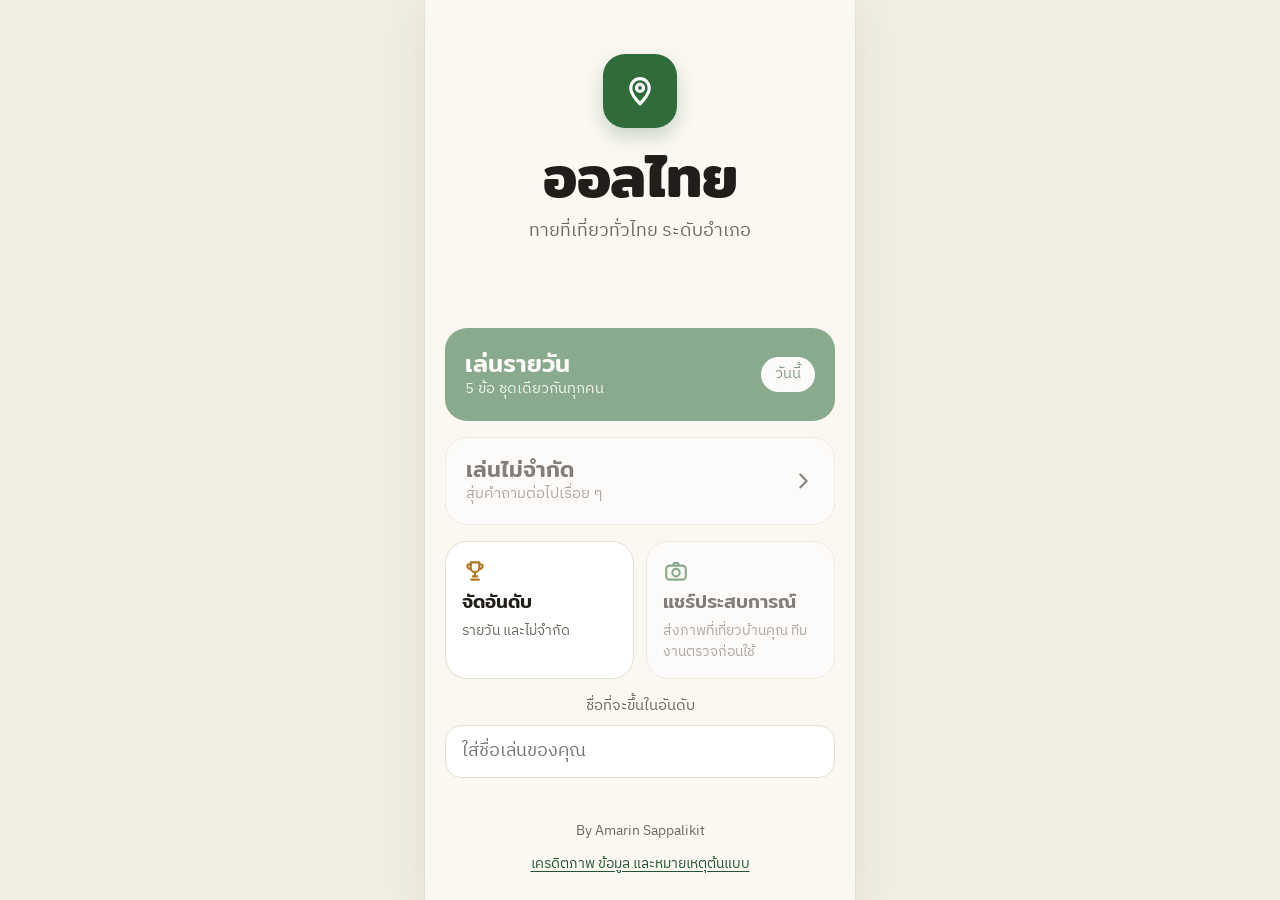
<file: index.html>
<!DOCTYPE html>
<html lang="th">
<head>
<meta charset="utf-8">
<meta name="viewport" content="width=device-width, initial-scale=1, viewport-fit=cover">
<title>ออลไทย — เกมทายที่เที่ยวทั่วไทย ระดับอำเภอ</title>
<meta name="description" content="เกมทายสถานที่ท่องเที่ยวทั่วไทยจากภาพและเบาะแส ตอบถึงระดับอำเภอบนแผนที่ 928 อำเภอและเขต ยิ่งใกล้ยิ่งได้คะแนน เล่นฟรีวันละ 5 ข้อ หรือเล่นต่อแบบไม่จำกัด">
<meta name="theme-color" content="#2F6B3B">
<link rel="icon" href="favicon.svg" type="image/svg+xml">
<link rel="icon" href="favicon-48.png" sizes="48x48" type="image/png">
<link rel="apple-touch-icon" href="apple-touch-icon.png">
<link rel="canonical" href="https://tonnot3t3.github.io/allthai/">
<meta property="og:type" content="website">
<meta property="og:site_name" content="ออลไทย">
<meta property="og:locale" content="th_TH">
<meta property="og:title" content="ออลไทย — เกมทายที่เที่ยวทั่วไทย ระดับอำเภอ">
<meta property="og:description" content="เกมทายสถานที่ท่องเที่ยวทั่วไทยจากภาพและเบาะแส ตอบถึงระดับอำเภอบนแผนที่ 928 อำเภอและเขต ยิ่งใกล้ยิ่งได้คะแนน เล่นฟรีวันละ 5 ข้อ หรือเล่นต่อแบบไม่จำกัด">
<meta property="og:url" content="https://tonnot3t3.github.io/allthai/">
<meta property="og:image" content="https://tonnot3t3.github.io/allthai/og-image.png">
<meta property="og:image:width" content="1200">
<meta property="og:image:height" content="630">
<meta property="og:image:alt" content="ออลไทย ทายที่เที่ยวทั่วไทย ระดับอำเภอ">
<meta name="twitter:card" content="summary_large_image">
<script type="application/ld+json">{"@context": "https://schema.org", "@type": "WebSite", "name": "ออลไทย", "alternateName": "All Thai", "url": "https://tonnot3t3.github.io/allthai/", "inLanguage": "th", "description": "เกมทายสถานที่ท่องเที่ยวทั่วไทยจากภาพและเบาะแส ตอบถึงระดับอำเภอบนแผนที่ 928 อำเภอและเขต ยิ่งใกล้ยิ่งได้คะแนน เล่นฟรีวันละ 5 ข้อ หรือเล่นต่อแบบไม่จำกัด"}</script>
<link rel="preconnect" href="https://fonts.googleapis.com">
<link rel="preconnect" href="https://fonts.gstatic.com" crossorigin>
<link rel="stylesheet" href="https://fonts.googleapis.com/css2?family=IBM+Plex+Sans+Thai:wght@400;500;600&amp;family=Mitr:wght@500;600&amp;display=swap">
<style>
:root {
  /* Layout: one phone column (max 430px). Screens stack cards top to bottom; the answer screen gives the map all remaining height. Single light theme on purpose (rice-field green on paper). */
  --paper: #FBF8F2;
  --ink: #211E1A;
  --muted: #6E675D;
  --line: #E6DED0;
  --card: #FFFFFF;
  --rice: #2F6B3B;
  --rice-deep: #24532E;
  --rice-soft: #E4EFE5;
  --amber: #D99A2B;
  --amber-ink: #8F5512;
  --sea: #DCE8EE;
  --sea-line: #C3D5DD;
  --bad: #B4452F;
  --font-display: 'Mitr', 'IBM Plex Sans Thai', 'Leelawadee UI', Tahoma, sans-serif;
  --font-body: 'IBM Plex Sans Thai', 'Noto Sans Thai', 'Leelawadee UI', Tahoma, sans-serif;
  --r-lg: 22px;
  --r-md: 16px;
  --tap: 48px;
  color-scheme: light;
}
* { box-sizing: border-box; }
html, body { height: 100%; margin: 0; }
body {
  background: #F2EDE3;
  color: var(--ink);
  font-family: var(--font-body);
  font-size: 16px;
  line-height: 1.5;
  -webkit-text-size-adjust: 100%;
  -webkit-tap-highlight-color: transparent;
}
#app {
  position: relative;
  max-width: 430px;
  height: 100%;
  margin: 0 auto;
  background: var(--paper);
  overflow: hidden;
  box-shadow: 0 0 0 1px rgba(0,0,0,.04), 0 10px 40px rgba(60,45,20,.08);
}
h1, h2, h3 { font-family: var(--font-display); font-weight: 600; margin: 0; text-wrap: balance; line-height: 1.25; }
p { margin: 0; }
button { font: inherit; color: inherit; cursor: pointer; touch-action: manipulation; }
button:focus-visible, a:focus-visible, input:focus-visible, [tabindex]:focus-visible { outline: 3px solid var(--amber); outline-offset: 2px; }
.num { font-variant-numeric: tabular-nums; }
[hidden] { display: none !important; }
.fig, .topbar .score-box b, .metaline .mult b, .timer .t b, .score-pair b, .big-score, .me-card b, .rv-head b { font-family: var(--font-body) !important; font-weight: 600; letter-spacing: -.3px; }

/* screens */
.screen {
  position: absolute; inset: 0;
  display: none;
  flex-direction: column;
  gap: 16px;
  padding: max(20px, env(safe-area-inset-top)) 20px max(20px, env(safe-area-inset-bottom));
  overflow-y: auto;
  -webkit-overflow-scrolling: touch;
}
.screen.on { display: flex; }
.screen > * { flex-shrink: 0; }
.screen > .spacer, .screen > .map-panel { flex-shrink: 1; }
.spacer { flex: 1 1 auto; min-height: 8px; }

/* buttons */
.btn {
  min-height: var(--tap);
  border-radius: var(--r-md);
  border: 1.5px solid var(--line);
  background: var(--card);
  padding: 12px 18px;
  font-size: 17px;
  display: inline-flex; align-items: center; justify-content: center; gap: 8px;
  text-decoration: none; color: var(--ink);
  transition: transform .12s ease, background .12s ease;
}
.btn:active { transform: scale(.98); }
.btn.primary { background: var(--rice); border-color: var(--rice); color: #fff; font-family: var(--font-display); font-weight: 500; font-size: 19px; }
.btn.primary:disabled { background: #9DB7A2; border-color: #9DB7A2; cursor: not-allowed; }
.btn.line { background: #06C755; border-color: #06C755; color: #fff; font-family: var(--font-display); font-weight: 500; font-size: 19px; }
.btn.block { width: 100%; }
.row2 { display: grid; grid-template-columns: 1fr 1fr; gap: 12px; }
.icon-btn {
  width: 52px; height: 52px; flex: none;
  border-radius: 16px; border: 1.5px solid var(--line); background: var(--card);
  display: grid; place-items: center;
}
.icon-btn svg { width: 22px; height: 22px; }
.pill { display: inline-flex; align-items: center; gap: 6px; padding: 6px 14px; border-radius: 999px; background: var(--rice-soft); color: var(--rice-deep); font-size: 15px; white-space: nowrap; }
.muted { color: var(--muted); }
.small { font-size: 14px; }
.card { background: var(--card); border: 1.5px solid var(--line); border-radius: var(--r-lg); padding: 16px 18px; }

/* home */
.home-hero { position: relative; display: flex; flex-direction: column; align-items: center; text-align: center; gap: 10px; padding-top: 34px; }
.home-hero .ghost-map { position: absolute; top: -10px; left: 50%; width: 210px; transform: translateX(-50%) rotate(-4deg); opacity: .16; pointer-events: none; }
.home-hero .ghost-map path { fill: none; stroke: var(--rice); stroke-width: 2.2; }
.logo-mark { position: relative; width: 74px; height: 74px; border-radius: 22px; background: var(--rice); display: grid; place-items: center; box-shadow: 0 8px 18px rgba(47,107,59,.25); }
.logo-mark svg { width: 34px; height: 34px; }
.wordmark { position: relative; font-size: 58px; font-weight: 600; letter-spacing: -.5px; line-height: 1.1; margin-top: 6px; }
.tagline { position: relative; color: var(--muted); font-size: 18px; }
.mode-daily {
  display: flex; align-items: center; gap: 12px; text-align: left; width: 100%;
  background: var(--rice); color: #fff; border: 0; border-radius: var(--r-lg); padding: 20px 20px;
}
.mode-daily h2 { font-size: 24px; font-weight: 500; }
.mode-daily p { opacity: .9; font-size: 15px; }
.mode-daily .badge { margin-left: auto; background: #fff; color: var(--rice-deep); border-radius: 999px; padding: 6px 14px; font-size: 15px; white-space: nowrap; }
.mode-unl { display: flex; align-items: center; gap: 12px; text-align: left; width: 100%; background: var(--card); border: 1.5px solid var(--line); border-radius: var(--r-lg); padding: 18px 20px; }
.mode-unl h2 { font-size: 22px; font-weight: 500; }
.mode-unl p { color: var(--muted); font-size: 15px; }
.mode-unl .chev { margin-left: auto; width: 22px; height: 22px; }
.tiles { display: grid; grid-template-columns: 1fr 1fr; gap: 12px; }
.tile { text-align: left; background: var(--card); border: 1.5px solid var(--line); border-radius: var(--r-lg); padding: 16px; min-height: 118px; display: flex; flex-direction: column; gap: 6px; }
.tile svg { width: 26px; height: 26px; }
.tile h3 { font-size: 19px; font-weight: 500; }
.tile p { font-size: 14px; color: var(--muted); }
.tile.soon { border-style: dashed; background: transparent; cursor: default; }
.nick-wrap { display: flex; flex-direction: column; gap: 8px; text-align: center; }
.nick-wrap label { color: var(--muted); font-size: 15px; }
.nick-wrap input { width: 100%; min-height: 52px; border-radius: var(--r-md); border: 1.5px solid var(--line); background: var(--card); padding: 12px 16px; font: inherit; font-size: 18px; color: var(--ink); }
.nick-msg { font-size: 13px; min-height: 18px; color: var(--bad); }
.foot { display: flex; flex-direction: column; align-items: center; gap: 6px; color: var(--muted); font-size: 14px; }
.linkish { background: none; border: 0; color: var(--rice-deep); text-decoration: underline; text-underline-offset: 3px; padding: 6px; font-size: 14px; }
.proto-note { font-size: 12.5px; color: var(--muted); text-align: center; }

/* top bars */
.topbar { display: flex; align-items: center; gap: 12px; }
.topbar .score-box { margin-left: auto; text-align: right; line-height: 1.2; }
.topbar .score-box small { display: block; color: var(--muted); font-size: 14px; }
.topbar .score-box b { font-family: var(--font-display); font-weight: 600; font-size: 22px; }
.metaline { display: flex; align-items: baseline; justify-content: space-between; gap: 10px; color: var(--muted); font-size: 15px; }
.metaline .mult b { font-family: var(--font-display); font-weight: 600; font-size: 26px; color: var(--rice); margin-left: 4px; }
.q-title { font-size: 27px; }

/* clue cards */
.clues { display: flex; flex-direction: column; gap: 12px; }
.clue { border-radius: var(--r-lg); border: 1.5px solid var(--line); background: var(--card); padding: 14px 16px; }
.clue-head { display: flex; justify-content: space-between; gap: 8px; color: var(--muted); font-size: 15px; }
.clue-img { margin-top: 10px; width: 100%; aspect-ratio: 4 / 3; border-radius: 14px; overflow: hidden; background: #EDE5D7; border: 0; padding: 0; display: block; }
.clue-img img { width: 100%; height: 100%; object-fit: cover; display: block; }
.credit { font-size: 12.5px; color: var(--muted); margin-top: 8px; }
.clue.locked { border-style: dashed; display: flex; align-items: center; justify-content: space-between; gap: 10px; min-height: 64px; width: 100%; text-align: left; }
.clue.locked .cost { color: var(--amber-ink); font-size: 15px; white-space: nowrap; }
.clue.locked:disabled { opacity: .55; cursor: not-allowed; }
.clue.open .hint-text { margin-top: 6px; font-size: 17px; }
.clue.open .tag { display: inline-block; margin-top: 8px; font-size: 12.5px; color: var(--rice-deep); background: var(--rice-soft); border-radius: 999px; padding: 2px 10px; }
.note-center { text-align: center; color: var(--muted); font-size: 14px; }

/* answer screen */
.ans-head { display: flex; align-items: center; gap: 12px; }
.ans-head .who { color: var(--muted); font-size: 15px; line-height: 1.45; }
.timer { margin-left: auto; position: relative; width: 66px; height: 66px; flex: none; }
.timer svg { width: 66px; height: 66px; transform: rotate(-90deg); }
.timer circle { fill: none; stroke-width: 6; }
.timer .track { stroke: #F1E6D2; }
.timer .bar { stroke: var(--amber); stroke-linecap: round; transition: stroke .2s; }
.timer.low .bar { stroke: var(--bad); }
.timer .t { position: absolute; inset: 0; display: grid; place-items: center; text-align: center; line-height: 1; }
.timer .t b { font-family: var(--font-display); font-size: 24px; font-weight: 600; display: block; }
.timer .t small { font-size: 11px; color: var(--muted); }
.map-panel { position: relative; flex: 1 1 auto; min-height: 280px; border-radius: 24px; border: 1.5px solid var(--sea-line); background: var(--sea); overflow: hidden; touch-action: none; }
.map-svg { width: 100%; height: 100%; display: block; touch-action: none; user-select: none; -webkit-user-select: none; }
.map-svg .nbr path { fill: #EFEADF; stroke: #D8D0C1; stroke-width: calc(1px / var(--k, 1)); }
.map-svg .prov path { fill: #fff; stroke: #9DB3A2; stroke-width: calc(1.1px / var(--k, 1)); stroke-linejoin: round; cursor: pointer; transition: fill .12s; }
@media (hover: hover) { .map-svg .prov path:hover { fill: #EEF5EE; } }
.map-svg .prov path.sel { fill: var(--amber); stroke: var(--amber-ink); stroke-width: calc(2px / var(--k, 1)); }
.map-svg .labels text { display: none; font-family: var(--font-body); font-size: calc(19px / var(--k, 1)); fill: #4E5A50; text-anchor: middle; dominant-baseline: middle; paint-order: stroke; stroke: rgba(255,255,255,.9); stroke-width: calc(3px / var(--k, 1)); pointer-events: none; }
.map-svg.show-labels .labels text { display: block; }
.map-tools { position: absolute; top: 12px; right: 12px; display: flex; flex-direction: column; gap: 10px; }
.map-tools button { width: 48px; height: 48px; border-radius: 14px; border: 1.5px solid var(--sea-line); background: #fff; display: grid; place-items: center; }
.map-tools svg { width: 22px; height: 22px; }
.map-help { position: absolute; left: 12px; bottom: 10px; font-size: 13px; color: #45606B; background: rgba(255,255,255,.75); border-radius: 999px; padding: 3px 10px; pointer-events: none; }
.choice { display: flex; align-items: center; justify-content: space-between; gap: 12px; }
.choice b { font-family: var(--font-display); font-size: 22px; font-weight: 600; text-align: right; }
.choice b.none { color: var(--muted); font-family: var(--font-body); font-size: 17px; font-weight: 400; }

/* sheet (cards during the answer timer) + modal */
.sheet-backdrop { position: absolute; inset: 0; background: rgba(33,30,26,.35); display: none; z-index: 20; }
.sheet-backdrop.on { display: block; }
.sheet { position: absolute; left: 0; right: 0; bottom: 0; max-height: 86%; overflow-y: auto; background: var(--paper); border-radius: 26px 26px 0 0; padding: 14px 18px max(18px, env(safe-area-inset-bottom)); display: flex; flex-direction: column; gap: 12px; }
.sheet .grip { width: 44px; height: 5px; border-radius: 3px; background: var(--line); margin: 0 auto 4px; }
.modal-backdrop { position: absolute; inset: 0; background: rgba(33,30,26,.45); display: none; z-index: 30; align-items: center; justify-content: center; padding: 20px; }
.modal-backdrop.on { display: flex; }
.modal { background: var(--paper); border-radius: var(--r-lg); padding: 20px; width: 100%; display: flex; flex-direction: column; gap: 14px; }
.modal img { width: 100%; max-height: 70vh; object-fit: contain; border-radius: 12px; background: #000; }

/* reveal */
.rv-head { display: flex; justify-content: space-between; gap: 10px; font-size: 14px; color: var(--muted); }
.rv-head b { color: var(--ink); font-family: var(--font-display); font-weight: 600; font-size: 18px; }
.rv-answer .muted { font-size: 15px; }
.rv-answer h1 { font-size: 40px; color: var(--rice); }
.rv-answer.miss h1 { color: var(--rice); }
.score-pair { display: grid; grid-template-columns: 1fr 1fr; gap: 12px; }
.score-pair .card { padding: 14px 16px; }
.score-pair small { display: block; color: var(--muted); font-size: 14px; }
.score-pair b { display: block; font-family: var(--font-display); font-size: 32px; font-weight: 600; line-height: 1.3; }
.score-pair .hot { background: var(--rice-soft); border-color: #B7D2BC; }
.score-pair .hot b, .score-pair .hot small { color: var(--rice-deep); }
.breakdown { display: flex; flex-direction: column; gap: 8px; }
.breakdown .ln { display: flex; justify-content: space-between; gap: 12px; font-size: 15.5px; }
.breakdown .ln span:last-child { white-space: nowrap; font-variant-numeric: tabular-nums; }
.breakdown .total { border-top: 1px solid var(--line); padding-top: 8px; font-weight: 600; }
.mini-map { width: 100%; height: 170px; border-radius: 16px; background: var(--sea); border: 1.5px solid var(--sea-line); overflow: hidden; }
.mini-map svg { width: 100%; height: 100%; display: block; }
.mini-map .prov path { fill: #fff; stroke: #B9C9BC; stroke-width: .6; }
.mini-map .nbr path { fill: #EFEADF; stroke: none; }
.mini-map .prov path.is-answer { fill: var(--rice); stroke: var(--rice-deep); }
.mini-map .prov path.is-guess { fill: var(--amber); stroke: var(--amber-ink); }
.legend { display: flex; gap: 14px; font-size: 13px; color: var(--muted); }
.legend i { display: inline-block; width: 12px; height: 12px; border-radius: 3px; margin-right: 6px; vertical-align: -1px; }
.facts-card { padding: 0; overflow: hidden; }
.facts-card .ph { width: 100%; aspect-ratio: 4 / 3; background: #EDE5D7; border: 0; padding: 0; display: block; }
.facts-card .ph img { width: 100%; height: 100%; object-fit: cover; display: block; }
.facts-card .body { padding: 14px 18px 18px; display: flex; flex-direction: column; gap: 12px; }
.facts-card h2 { font-size: 23px; }
.status-chip { align-self: flex-start; font-size: 12.5px; color: var(--amber-ink); background: #FBEBD0; border-radius: 999px; padding: 3px 10px; }
.facts { display: grid; grid-template-columns: 7.4em 1fr; gap: 8px 12px; font-size: 15.5px; }
.facts dt { color: var(--muted); }
.facts dd { margin: 0; }
.howto { background: #F2EDE3; border-radius: 14px; padding: 12px 14px; font-size: 15px; }
.sources { font-size: 13.5px; color: var(--muted); display: flex; flex-direction: column; gap: 4px; }
.sources a { color: var(--rice-deep); }

/* summary */
.sum-top { display: flex; flex-direction: column; align-items: center; gap: 8px; text-align: center; padding-top: 12px; }
.sum-top h2 { font-size: 26px; }
.big-score { font-family: var(--font-display); font-weight: 600; font-size: 76px; line-height: 1.05; color: var(--rice); }
.cat-list .ln { display: flex; justify-content: space-between; align-items: center; padding: 14px 4px; border-bottom: 1px solid #F0E9DD; font-size: 17px; }
.cat-list .ln:last-child { border-bottom: 0; }
.cat-list .ln b { font-variant-numeric: tabular-nums; }
.share-box { background: #F2EDE3; border-radius: var(--r-md); padding: 14px 16px; white-space: pre-wrap; font-size: 16px; line-height: 1.6; word-break: break-word; }

/* leaderboard */
.seg { display: grid; grid-template-columns: 1fr 1fr; background: #EFE8DC; border-radius: 18px; padding: 5px; }
.seg button { border: 0; background: transparent; border-radius: 14px; min-height: 46px; font-size: 17px; color: var(--muted); }
.seg button.on { background: #fff; color: var(--ink); font-weight: 600; box-shadow: 0 1px 2px rgba(0,0,0,.06); }
.me-card { background: var(--rice); color: #fff; border-radius: var(--r-lg); padding: 16px 20px; display: flex; justify-content: space-between; align-items: center; gap: 12px; }
.me-card small { opacity: .85; display: block; font-size: 14px; }
.me-card b { font-family: var(--font-display); font-weight: 600; font-size: 20px; }
.me-card .rk { text-align: right; }
.me-card .rk b { font-size: 30px; }
.board { width: 100%; border-collapse: collapse; font-size: 16px; }
.board th { text-align: left; font-weight: 400; color: var(--muted); font-size: 14px; padding: 4px 6px 10px; border-bottom: 1px solid var(--line); }
.board td { padding: 13px 6px; border-bottom: 1px solid #F0E9DD; font-variant-numeric: tabular-nums; }
.board tr:last-child td { border-bottom: 0; }
.board .r { text-align: right; }
.board td:first-child { font-weight: 600; width: 3.2em; }
.board tr.me td { background: var(--rice-soft); }
.board-src { display: flex; align-items: center; gap: 8px; font-size: 13px; color: var(--muted); }
.board-src i { width: 8px; height: 8px; border-radius: 50%; background: var(--amber); display: inline-block; }
.board-src.shared i { background: var(--rice); }
.empty { text-align: center; color: var(--muted); padding: 18px 6px; font-size: 15px; }

/* credits */
.credits-list { display: flex; flex-direction: column; gap: 10px; font-size: 14.5px; }
.credits-list .it { display: grid; grid-template-columns: 64px 1fr; gap: 12px; align-items: center; }
.credits-list img { width: 64px; height: 48px; object-fit: cover; border-radius: 8px; }
.credits-list a { color: var(--rice-deep); }
.toast { position: absolute; left: 50%; bottom: 24px; transform: translateX(-50%); background: var(--ink); color: #fff; padding: 10px 16px; border-radius: 999px; font-size: 15px; z-index: 40; opacity: 0; pointer-events: none; transition: opacity .2s; white-space: nowrap; }
.toast.on { opacity: .95; }

/* home messages */
.home-msg { text-align: center; color: var(--amber-ink); background: #FBEBD0; border-radius: var(--r-md); padding: 10px 14px; font-size: 14.5px; }
.proto-note:empty { display: none; }
.tile:disabled { opacity: .55; cursor: not-allowed; }
.mode-daily:disabled, .mode-unl:disabled { opacity: .55; cursor: not-allowed; }

/* แชร์ประสบการณ์ (photo submission) */
.sub-intro { color: var(--muted); font-size: 15.5px; }
.demo-note { background: var(--sea); color: #2E4954; border-radius: var(--r-md); padding: 10px 14px; font-size: 14px; }
.sub-form { display: flex; flex-direction: column; gap: 14px; }
.photo-pick { position: relative; display: block; width: 100%; aspect-ratio: 4 / 3; border-radius: var(--r-lg); border: 2px dashed #CFC3AE; background: var(--card); overflow: hidden; cursor: pointer; }
.photo-pick:focus-within { outline: 3px solid var(--amber); outline-offset: 2px; }
.photo-pick input { position: absolute; width: 1px; height: 1px; opacity: 0; pointer-events: none; }
.photo-pick img { width: 100%; height: 100%; object-fit: cover; display: block; }
.ph-change { position: absolute; right: 12px; bottom: 12px; background: rgba(33,30,26,.78); color: #fff; border-radius: 999px; padding: 5px 12px; font-size: 14px; pointer-events: none; }
.ph-empty { position: absolute; inset: 0; display: flex; flex-direction: column; align-items: center; justify-content: center; gap: 6px; text-align: center; padding: 16px; color: var(--muted); }
.ph-empty svg { width: 40px; height: 40px; color: var(--rice); }
.ph-empty b { font-family: var(--font-display); font-weight: 500; font-size: 20px; color: var(--ink); }
.ph-empty small { font-size: 13.5px; }
.field-msg { font-size: 13.5px; color: var(--muted); min-height: 0; }
.field-msg:empty { display: none; }
.field-msg.bad { color: var(--bad); }
.field { display: flex; flex-direction: column; gap: 6px; }
.field > label { font-size: 15px; color: var(--ink); font-weight: 500; }
.field > label small { color: var(--muted); font-weight: 400; font-size: 13px; margin-left: 4px; }
.field input, .field select, .field textarea { width: 100%; min-height: 50px; border-radius: var(--r-md); border: 1.5px solid var(--line); background: var(--card); padding: 11px 14px; font: inherit; font-size: 17px; color: var(--ink); }
.field textarea { min-height: 96px; resize: vertical; line-height: 1.5; }
.field select { appearance: auto; }
.field input:focus-visible, .field select:focus-visible, .field textarea:focus-visible { outline: 3px solid var(--amber); outline-offset: 1px; }
.consents { border: 1.5px solid var(--line); border-radius: var(--r-lg); background: var(--card); padding: 12px 16px 14px; margin: 0; display: flex; flex-direction: column; gap: 10px; }
.consents legend { font-family: var(--font-display); font-weight: 500; font-size: 17px; padding: 0 6px; }
.consents label { display: grid; grid-template-columns: 26px 1fr; gap: 8px; align-items: start; font-size: 15px; cursor: pointer; }
.consents input { width: 22px; height: 22px; margin: 1px 0 0; accent-color: var(--rice); }
.my-subs { display: flex; flex-direction: column; gap: 6px; }
.my-subs h3 { font-size: 19px; }
.my-subs .ln { display: flex; justify-content: space-between; gap: 10px; align-items: center; padding: 8px 0; border-bottom: 1px solid #F0E9DD; font-size: 15px; }
.my-subs .ln:last-child { border-bottom: 0; }
.my-subs .st { font-size: 12.5px; border-radius: 999px; padding: 2px 10px; white-space: nowrap; background: #FBEBD0; color: var(--amber-ink); }
.my-subs .st-approved { background: var(--rice-soft); color: var(--rice-deep); }
.my-subs .st-rejected { background: #F6DED8; color: var(--bad); }

/* V2 district map */
.map-svg .nbr path { fill: #EFEADF; stroke: #D8D0C1; stroke-width: 1px; vector-effect: non-scaling-stroke; }
.map-svg .dist path { fill: #fff; stroke: #CFDBD1; stroke-width: .6px; vector-effect: non-scaling-stroke; cursor: pointer; }
.map-svg.deep .dist path { stroke: #AFC2B3; stroke-width: 1px; }
@media (hover: hover) { .map-svg .dist path:hover { fill: #EEF5EE; } }
.map-svg .dist path.sel { fill: var(--amber); }
.map-svg .provline path { fill: none; stroke: #6F8C77; stroke-width: 1.3px; stroke-linejoin: round; vector-effect: non-scaling-stroke; pointer-events: none; }
.map-svg.deep .provline path { stroke-width: 2px; }
.map-svg .selline path { fill: none; stroke: var(--amber-ink); stroke-width: 2.4px; stroke-linejoin: round; vector-effect: non-scaling-stroke; pointer-events: none; }
.map-svg .dlabels text, .map-svg .plabels text { font-family: var(--font-body); text-anchor: middle; dominant-baseline: middle; paint-order: stroke; stroke: rgba(255,255,255,.92); stroke-linejoin: round; pointer-events: none; }
.map-svg .plabels text { font-weight: 600; fill: #2C382F; }
.map-svg.deep .plabels text { fill: #5F7F67; fill-opacity: .55; stroke: rgba(255,255,255,.5); letter-spacing: .02em; }
.map-svg .dlabels text { fill: #4A584D; }
.choice-r { display: flex; flex-direction: column; align-items: flex-end; text-align: right; line-height: 1.25; }
.choice-r small { color: var(--muted); font-size: 14px; }
.rv-prov { font-size: 17px; color: var(--muted); margin-top: -2px; }
.curve-note { font-size: 12.5px; color: var(--muted); margin-top: 2px; }
.mini-map { height: 210px; }
.mini-map .dist path { fill: #fff; stroke: #D6E0D8; stroke-width: .5px; vector-effect: non-scaling-stroke; }
.mini-map .dist path.is-answer { fill: var(--rice); stroke: var(--rice-deep); stroke-width: 1.2px; }
.mini-map .dist path.is-guess { fill: var(--amber); stroke: var(--amber-ink); stroke-width: 1.2px; }
.mini-map .provline path { fill: none; stroke: #8FA595; stroke-width: 1.2px; vector-effect: non-scaling-stroke; }
.mini-map .nbr path { stroke: none; }
.mini-map .gap { stroke: var(--ink); stroke-width: 1.6px; stroke-dasharray: 5 4; vector-effect: non-scaling-stroke; }
.mini-map .pt-answer { fill: #fff; stroke: var(--rice-deep); stroke-width: 2px; vector-effect: non-scaling-stroke; }
.mini-map .pt-guess { fill: #fff; stroke: var(--amber-ink); stroke-width: 2px; vector-effect: non-scaling-stroke; }
.legend i.dash { width: 16px; height: 0; border-top: 2px dashed var(--ink); border-radius: 0; vertical-align: 3px; }
.cat-list .ln b { white-space: nowrap; }

@keyframes pop { from { transform: scale(.92); opacity: 0; } to { transform: scale(1); opacity: 1; } }
.rv-answer h1, .big-score { animation: pop .35s ease-out both; }
@media (prefers-reduced-motion: reduce) {
  *, *::before, *::after { animation: none !important; transition: none !important; }
}

</style>
</head>
<body>
<noscript><p style="max-width:430px;margin:24px auto;padding:0 20px;font-family:sans-serif">ออลไทย เกมทายที่เที่ยวทั่วไทยระดับอำเภอ ดูภาพ เปิดเบาะแส แล้วแตะอำเภอบนแผนที่ คะแนนตามระยะห่างจากคำตอบ ต้องเปิด JavaScript เพื่อเล่น</p></noscript>
<svg width="0" height="0" style="position:absolute" aria-hidden="true">
  <defs>
    <symbol id="i-back" viewBox="0 0 24 24"><path d="M15 5l-7 7 7 7" fill="none" stroke="currentColor" stroke-width="2.2" stroke-linecap="round" stroke-linejoin="round"/></symbol>
    <symbol id="i-next" viewBox="0 0 24 24"><path d="M9 5l7 7-7 7" fill="none" stroke="currentColor" stroke-width="2.2" stroke-linecap="round" stroke-linejoin="round"/></symbol>
    <symbol id="i-pin" viewBox="0 0 24 24"><g fill="none" stroke="currentColor" stroke-width="2.2" stroke-linejoin="round"><path d="M12 21s-6.5-6.2-6.5-11.2A6.5 6.5 0 0 1 12 3.3a6.5 6.5 0 0 1 6.5 6.5C18.5 14.8 12 21 12 21z"/><circle cx="12" cy="9.8" r="2.5"/></g></symbol>
    <symbol id="i-trophy" viewBox="0 0 24 24"><g fill="none" stroke="currentColor" stroke-width="2" stroke-linecap="round" stroke-linejoin="round"><path d="M8 4h8v5a4 4 0 0 1-8 0z"/><path d="M8 6H5.5a2.5 2.5 0 0 0 2.6 4M16 6h2.5a2.5 2.5 0 0 1-2.6 4M12 13v4M8.5 20h7M10 17h4"/></g></symbol>
    <symbol id="i-camera" viewBox="0 0 24 24"><g fill="none" stroke="currentColor" stroke-width="2" stroke-linejoin="round"><rect x="3" y="7" width="18" height="13" rx="3"/><circle cx="12" cy="13.5" r="3.4"/><path d="M9 7l1.4-2.4h3.2L15 7"/></g></symbol>
    <symbol id="i-plus" viewBox="0 0 24 24"><path d="M12 5v14M5 12h14" fill="none" stroke="currentColor" stroke-width="2.2" stroke-linecap="round"/></symbol>
    <symbol id="i-minus" viewBox="0 0 24 24"><path d="M5 12h14" fill="none" stroke="currentColor" stroke-width="2.2" stroke-linecap="round"/></symbol>
    <symbol id="i-fit" viewBox="0 0 24 24"><path d="M4 9V5h4M16 4h4v4M20 15v4h-4M8 20H4v-4" fill="none" stroke="currentColor" stroke-width="2.2" stroke-linecap="round" stroke-linejoin="round"/></symbol>
  </defs>
</svg>

<div id="app">
  <!-- 1. หน้าแรก -->
  <section id="s-home" class="screen on" aria-labelledby="home-title">
    <div class="home-hero">
      <svg class="ghost-map" id="ghost-map" viewBox="0 0 600 1080" aria-hidden="true"></svg>
      <div class="logo-mark"><svg style="color:#fff"><use href="#i-pin"/></svg></div>
      <h1 class="wordmark" id="home-title">ออลไทย</h1>
      <p class="tagline">ทายที่เที่ยวทั่วไทย ระดับอำเภอ</p>
    </div>
    <div class="spacer"></div>
    <button class="mode-daily" id="btn-daily" type="button">
      <span><h2>เล่นรายวัน</h2><p id="daily-sub">5 ข้อ ชุดเดียวกันทุกคน</p></span>
      <span class="badge" id="daily-badge">วันนี้</span>
    </button>
    <button class="mode-unl" id="btn-unl" type="button">
      <span><h2>เล่นไม่จำกัด</h2><p>สุ่มคำถามต่อไปเรื่อย ๆ</p></span>
      <svg class="chev"><use href="#i-next"/></svg>
    </button>
    <div class="tiles">
      <button class="tile" id="btn-board" type="button"><svg style="color:#B07A1C"><use href="#i-trophy"/></svg><h3>จัดอันดับ</h3><p>รายวัน และไม่จำกัด</p></button>
      <button class="tile" id="btn-submit" type="button"><svg style="color:var(--rice)"><use href="#i-camera"/></svg><h3>แชร์ประสบการณ์</h3><p>ส่งภาพที่เที่ยวบ้านคุณ ทีมงานตรวจก่อนใช้</p></button>
    </div>
    <p class="home-msg" id="home-msg" role="status" hidden></p>
    <div class="nick-wrap">
      <label for="nick">ชื่อที่จะขึ้นในอันดับ</label>
      <input id="nick" type="text" maxlength="20" autocomplete="nickname" placeholder="ใส่ชื่อเล่นของคุณ">
      <div class="nick-msg" id="nick-msg" aria-live="polite"></div>
    </div>
    <div class="foot">
      <span>By Amarin Sappalikit</span>
      <button class="linkish" id="btn-credits" type="button">เครดิตภาพ ข้อมูล และหมายเหตุต้นแบบ</button>
      <p class="proto-note" id="proto-note"></p>
    </div>
  </section>

  <!-- 2. คำถาม -->
  <section id="s-question" class="screen" aria-labelledby="q-title">
    <div class="topbar">
      <button class="icon-btn" id="q-back" type="button" aria-label="กลับหน้าแรก"><svg><use href="#i-back"/></svg></button>
      <span class="pill" id="q-pill">โหมดรายวัน · ข้อ 1/4</span>
      <div class="score-box"><small>คะแนน</small><b class="num" id="q-score">0</b></div>
    </div>
    <div class="metaline"><span id="q-meta">ผู้เล่น · หมวด</span><span class="mult">ตัวคูณ<b class="num" id="q-mult">1.0</b></span></div>
    <h2 class="q-title" id="q-title">ที่นี่อยู่อำเภอไหน</h2>
    <div class="clues" id="q-clues"></div>
    <div class="spacer"></div>
    <button class="btn primary block" id="q-go" type="button">ไปตอบบนแผนที่ <svg width="20" height="20"><use href="#i-next"/></svg></button>
    <p class="note-center">เวลา 45 วินาทีเริ่มนับเมื่อเข้าหน้าตอบ</p>
  </section>

  <!-- 3. ตอบบนแผนที่ -->
  <section id="s-answer" class="screen fixed" aria-labelledby="a-title">
    <div class="ans-head">
      <div class="who"><div id="a-who">ผู้เล่น</div><div id="a-progress">ข้อ 1/4 · คะแนน 0</div></div>
      <div class="timer" id="timer" role="timer" aria-live="off">
        <svg viewBox="0 0 66 66"><circle class="track" cx="33" cy="33" r="28"/><circle class="bar" id="timer-bar" cx="33" cy="33" r="28" stroke-dasharray="175.93" stroke-dashoffset="0"/></svg>
        <div class="t"><span><b class="num" id="timer-num">45</b><small>วินาที</small></span></div>
      </div>
    </div>
    <h2 id="a-title" style="font-size:24px">แตะอำเภอ/เขตเพื่อตอบ</h2>
    <div class="map-panel" id="map-panel">
      <div class="map-tools">
        <button type="button" id="z-in" aria-label="ซูมเข้า"><svg><use href="#i-plus"/></svg></button>
        <button type="button" id="z-out" aria-label="ซูมออก"><svg><use href="#i-minus"/></svg></button>
        <button type="button" id="z-fit" aria-label="ดูทั้งประเทศ"><svg><use href="#i-fit"/></svg></button>
      </div>
      <div class="map-help">ซูมเข้าเพื่อดูชื่ออำเภอ · สองนิ้วหรือปุ่ม +</div>
    </div>
    <div class="card choice"><span class="muted">คำตอบของคุณ</span><span class="choice-r"><b id="a-choice" class="none">ยังไม่ได้เลือก</b><small id="a-choice-prov"></small></span></div>
    <div class="row2">
      <button class="btn" id="a-cards" type="button">ดูการ์ดอีกครั้ง</button>
      <button class="btn primary" id="a-confirm" type="button" disabled>ยืนยันคำตอบ</button>
    </div>
    <div class="sheet-backdrop" id="sheet-bg">
      <div class="sheet" role="dialog" aria-modal="true" aria-label="การ์ดเบาะแส">
        <div class="grip"></div>
        <div class="metaline"><span>เวลายังเดินต่อ</span><span class="mult">ตัวคูณ<b class="num" id="sheet-mult">1.0</b></span></div>
        <div class="clues" id="sheet-clues"></div>
        <button class="btn primary block" id="sheet-close" type="button">กลับไปที่แผนที่</button>
      </div>
    </div>
  </section>

  <!-- 4. เฉลย -->
  <section id="s-reveal" class="screen" aria-labelledby="rv-name">
    <div class="rv-head"><span id="rv-who">ผู้เล่น</span><span>คะแนนรวม <b class="num" id="rv-total">0</b></span></div>
    <div class="rv-answer" id="rv-answer"><p class="muted" id="rv-you">คุณตอบ – · คำตอบคือ</p><h1 id="rv-name">–</h1><p class="rv-prov" id="rv-prov"></p></div>
    <div class="score-pair">
      <div class="card" id="rv-dist"><small>ระยะห่าง</small><b class="num" id="rv-km">–</b><small id="rv-km-sub">จากอำเภอที่ตอบถึงคำตอบ</small></div>
      <div class="card" id="rv-score"><small>คะแนนข้อนี้</small><b class="num" id="rv-pts">0</b><small id="rv-pts-sub">× ตัวคูณ 1.0</small></div>
    </div>
    <div class="card breakdown" id="rv-lines"></div>
    <div class="mini-map" id="rv-map" aria-label="ตำแหน่งคำตอบบนแผนที่"></div>
    <div class="legend"><span><i style="background:var(--rice)"></i>อำเภอที่ถูก</span><span><i style="background:var(--amber)"></i>อำเภอที่คุณตอบ</span><span><i class="dash"></i>ระยะห่าง</span></div>
    <article class="card facts-card" id="rv-facts"></article>
    <div class="row2">
      <button class="btn" id="rv-stop" type="button">เล่นแค่นี้</button>
      <button class="btn primary" id="rv-next" type="button">เล่นต่อ</button>
    </div>
  </section>

  <!-- 5. สรุปรายวัน + แชร์ -->
  <section id="s-summary" class="screen" aria-labelledby="sum-title">
    <div class="sum-top">
      <span class="pill" id="sum-pill">โหมดรายวัน</span>
      <h2 id="sum-title">จบรอบวันนี้แล้ว</h2>
      <div class="big-score num" id="sum-score">0</div>
      <p class="muted" id="sum-sub">จาก 5,000 คะแนน</p>
    </div>
    <div class="card cat-list" id="sum-cats"></div>
    <div class="share-box" id="share-text"></div>
    <a class="btn line block" id="share-line" href="#" target="_blank" rel="noopener">แชร์ทาง LINE</a>
    <div class="row2">
      <a class="btn" id="share-fb" href="#" target="_blank" rel="noopener">Facebook</a>
      <button class="btn" id="share-copy" type="button">คัดลอกผล</button>
    </div>
    <div class="spacer"></div>
    <div class="row2">
      <button class="btn" id="sum-board" type="button">ดูอันดับ</button>
      <button class="btn primary" id="sum-home" type="button">กลับหน้าแรก</button>
    </div>
  </section>

  <!-- 6. จัดอันดับ -->
  <section id="s-board" class="screen" aria-labelledby="board-title">
    <div class="topbar">
      <button class="icon-btn" id="b-back" type="button" aria-label="กลับ"><svg><use href="#i-back"/></svg></button>
      <h1 id="board-title" style="font-size:30px">จัดอันดับ</h1>
    </div>
    <div class="seg" role="tablist">
      <button type="button" role="tab" id="tab-daily" class="on" aria-selected="true">รายวัน</button>
      <button type="button" role="tab" id="tab-unl" aria-selected="false">ไม่จำกัด</button>
    </div>
    <p class="muted small" id="b-rule"></p>
    <div class="me-card" id="b-me"></div>
    <div class="card" style="padding:12px 14px"><table class="board" id="b-table"></table></div>
    <div class="board-src" id="b-src"><i></i><span></span></div>
    <div class="spacer"></div>
    <button class="btn block" id="b-cta" type="button">กลับมาเล่นพรุ่งนี้ หรือเล่นไม่จำกัด</button>
  </section>

  <!-- เครดิต -->
  <section id="s-credits" class="screen" aria-labelledby="cr-title">
    <div class="topbar">
      <button class="icon-btn" id="cr-back" type="button" aria-label="กลับ"><svg><use href="#i-back"/></svg></button>
      <h1 id="cr-title" style="font-size:26px">เครดิตและหมายเหตุ</h1>
    </div>
    <div class="card" style="display:flex;flex-direction:column;gap:8px;font-size:15px">
      <h3 style="font-size:19px">สถานะต้นแบบ</h3>
      <p id="cr-status"></p>
      <p>คะแนนวัดจากระยะเส้นตรงระหว่างจุดกลางอำเภอที่ตอบกับจุดกลางอำเภอคำตอบ (ไม่ใช่พิกัดของสถานที่)</p>
      <p>คะแนนคิดในเครื่องผู้เล่น ยังไม่มีระบบกันโกง (ต้องย้ายไปคิดที่เซิร์ฟเวอร์ก่อนเปิดอันดับจริง)</p>
    </div>
    <div class="card"><h3 style="font-size:19px;margin-bottom:10px">ภาพ</h3><div class="credits-list" id="cr-images"></div></div>
    <div class="card" style="font-size:14.5px;display:flex;flex-direction:column;gap:6px">
      <h3 style="font-size:19px">แผนที่</h3>
      <p id="cr-map"></p>
      <p>ฟอนต์ IBM Plex Sans Thai และ Mitr (SIL Open Font License) ผ่าน Google Fonts</p>
    </div>
  </section>

  <!-- 7. แชร์ประสบการณ์: ส่งภาพให้ทีมตรวจ -->
  <section id="s-submit" class="screen" aria-labelledby="sub-title-h">
    <div class="topbar">
      <button class="icon-btn" id="sub-back" type="button" aria-label="กลับหน้าแรก"><svg><use href="#i-back"/></svg></button>
      <h1 id="sub-title-h" style="font-size:28px">แชร์ประสบการณ์</h1>
    </div>
    <p class="sub-intro">ส่งภาพสถานที่เที่ยวจากอำเภอที่คุณไปมา ทีมงานจะตรวจทุกภาพก่อนนำไปทำคำถาม ภาพจะยังไม่ขึ้นในเกมจนกว่าจะผ่านการตรวจ</p>
    <p class="demo-note" id="sub-demo" hidden>โหมดสาธิต: ภาพเก็บในเบราว์เซอร์นี้เท่านั้น เปิดเว็บใส่ข้อมูลในเบราว์เซอร์เดียวกันเพื่อลองตรวจ</p>
    <form id="sub-form" class="sub-form" novalidate>
      <label class="photo-pick" for="sub-file">
        <input id="sub-file" type="file" accept="image/jpeg,image/png,image/webp,image/heic,image/heif">
        <span class="ph-empty" id="sub-empty"><svg><use href="#i-camera"/></svg><b>เลือกภาพหรือถ่ายภาพ</b><small>ภาพแนวนอนดีที่สุด · ด้านสั้นอย่างน้อย 400 พิกเซล</small></span>
        <img id="sub-preview" alt="ภาพที่เลือก" hidden>
        <span class="ph-change" id="sub-change" hidden>แตะเพื่อเปลี่ยนภาพ</span>
      </label>
      <p class="field-msg" id="sub-file-msg" aria-live="polite"></p>
      <div class="field"><label for="sub-prov">จังหวัดในภาพ</label><select id="sub-prov" required><option value="">เลือกจังหวัด</option></select></div>
      <div class="field"><label for="sub-dist">อำเภอ/เขต <small>ไม่บังคับ</small></label><select id="sub-dist" disabled><option value="">เลือกจังหวัดก่อน</option></select></div>
      <div class="field"><label for="sub-title">ในภาพคืออะไร</label><input id="sub-title" type="text" maxlength="80" placeholder="เช่น จุดชมวิวทะเลหมอกบนดอย" required></div>
      <div class="field"><label for="sub-desc">เล่าสั้น ๆ <small>ไม่บังคับ</small></label><textarea id="sub-desc" maxlength="500" rows="3" placeholder="ถ่ายที่ไหน มีอะไรน่าสนใจ"></textarea></div>
      <div class="field"><label for="sub-when">ถ่ายเมื่อ <small>ไม่บังคับ</small></label><input id="sub-when" type="text" maxlength="40" placeholder="เช่น เมษายน 2568"></div>
      <div class="field"><label for="sub-credit">ชื่อที่จะใส่ในเครดิตภาพ</label><input id="sub-credit" type="text" maxlength="60" autocomplete="nickname" required></div>
      <div class="field"><label for="sub-contact">ช่องทางติดต่อ <small>ไม่บังคับ</small></label><input id="sub-contact" type="text" maxlength="120" placeholder="อีเมล หรือ LINE ID">
        <small class="muted">ใช้ติดต่อเรื่องภาพนี้เท่านั้น ไม่แสดงในเกม</small></div>
      <fieldset class="consents">
        <legend>ยืนยันก่อนส่ง</legend>
        <label><input type="checkbox" id="c-owner"><span>ฉันเป็นคนถ่ายภาพนี้เอง</span></label>
        <label><input type="checkbox" id="c-license"><span>อนุญาตให้ออลไทยใช้ภาพนี้แบบไม่ผูกขาด รวมถึงเชิงพาณิชย์ ครอปและปรับขนาดได้ โดยใส่ชื่อเครดิตของฉัน</span></label>
        <label><input type="checkbox" id="c-people"><span>ในภาพไม่มีใบหน้าคนที่จำได้ชัด หรือคนในภาพอนุญาตแล้ว</span></label>
      </fieldset>
      <p class="muted small">ระบบย่อภาพและลบข้อมูลตำแหน่ง (GPS) กับข้อมูลกล้องออกก่อนส่ง</p>
      <button class="btn primary block" id="sub-send" type="submit" disabled>ส่งให้ทีมตรวจ</button>
      <p class="field-msg bad" id="sub-missing" aria-live="polite"></p>
    </form>
    <div class="card my-subs" id="my-subs" hidden><h3>ภาพที่คุณส่ง</h3><div id="my-subs-list"></div></div>
  </section>

  <div class="modal-backdrop" id="modal-bg"><div class="modal" role="dialog" aria-modal="true" id="modal"></div></div>
  <div class="toast" id="toast" role="status" aria-live="polite"></div>
</div>

<script src="config.js"></script>
<script>
// scoring.js — pure functions shared by the pages and the Node tests. V2: one category, answers are districts.
//
// score = round(base × h)
//   base = 1000 when the guessed district is the answer, otherwise 1000 × e^(−km / 150) (capped at 999)
//          km = great-circle distance between the two districts' anchor points (inside each district)
//   h    = 1.0 / 0.8 / 0.6 / 0.4 for 1 / 2 / 3 / 4 cards opened · timeout = 0

const MULTIPLIERS = [1.0, 0.8, 0.6, 0.4];      // cards opened: 1 (free), 2, 3, 4
const CORRECT_BASE = 1000;
const DISTANCE_SCALE_KM = 150;                  // 25 km ≈ 846 · 100 km ≈ 513 · 300 km ≈ 135
const DAILY_COUNT = 5;
const DAY0_UTC = Date.UTC(2026, 10, 5);         // day 0 of the daily rotation (Asia/Bangkok)

function multiplierFor(cardsOpened) {
  const n = Math.max(1, Math.min(MULTIPLIERS.length, cardsOpened | 0));
  return MULTIPLIERS[n - 1];
}

// Great-circle distance in km between [lat, lon] points.
function haversineKm(a, b) {
  const R = 6371.0088, rad = Math.PI / 180;
  const dLat = (b[0] - a[0]) * rad, dLon = (b[1] - a[1]) * rad;
  const s = Math.sin(dLat / 2) ** 2 + Math.cos(a[0] * rad) * Math.cos(b[0] * rad) * Math.sin(dLon / 2) ** 2;
  return 2 * R * Math.asin(Math.min(1, Math.sqrt(s)));
}

function distanceBase(km) {
  if (km <= 0) return CORRECT_BASE;
  return Math.min(CORRECT_BASE - 1, Math.round(CORRECT_BASE * Math.exp(-km / DISTANCE_SCALE_KM)));
}

// One answered question → score breakdown. districts: { [id]: { ll: [lat, lon], … } }
function scoreAnswer({ question, guessId, cardsOpened, timedOut, districts }) {
  const h = multiplierFor(cardsOpened);
  if (timedOut || !guessId) return { correct: false, timeout: true, h, base: 0, score: 0, km: null };
  if (guessId === question.answer) return { correct: true, timeout: false, h, base: CORRECT_BASE, score: Math.round(CORRECT_BASE * h), km: 0 };
  const g = districts[guessId], a = districts[question.answer];
  if (!g || !a) return { correct: false, timeout: false, h, base: 0, score: 0, km: null };
  const km = haversineKm(g.ll, a.ll);
  const base = distanceBase(km);
  return { correct: false, timeout: false, h, base, score: Math.round(base * h), km };
}

const fmtKm = km => km == null ? '–' : km < 10 ? km.toFixed(1) : Math.round(km).toLocaleString('en-US');

// Calendar day in Thailand, as YYYY-MM-DD (daily set changes at midnight Asia/Bangkok).
function bangkokDate(d) {
  return new Intl.DateTimeFormat('en-CA', { timeZone: 'Asia/Bangkok', year: 'numeric', month: '2-digit', day: '2-digit' }).format(d || new Date());
}
function dayIndex(dateStr) {
  const [y, m, d] = dateStr.split('-').map(Number);
  return Math.round((Date.UTC(y, m - 1, d) - DAY0_UTC) / 86400000);
}
function bangkokDayStartMs(dateStr) {
  const [y, m, d] = dateStr.split('-').map(Number);
  return Date.UTC(y, m - 1, d) - 7 * 3600000;
}
// Same questions for everybody on a date. Questions pinned to the date come first, then the pool is walked in
// blocks of `count`, so nothing repeats until every question has been used. A question published during day D
// joins from D+1, so publishing in the team site never changes a day that has started. (No published_at = always.)
function dailySet(questions, dateStr, count) {
  count = count || DAILY_COUNT;
  const dayStart = bangkokDayStartMs(dateStr);
  const all = questions.slice().sort((a, b) => a.id < b.id ? -1 : a.id > b.id ? 1 : 0);
  const ready = all.filter(q => !q.published_at || Date.parse(q.published_at) < dayStart);
  const pool = ready.length ? ready : all;
  const out = pool.filter(q => q.schedule_date === dateStr).slice(0, count);
  const free = pool.filter(q => !q.schedule_date);
  const n = free.length;
  if (n) {
    const start = (((dayIndex(dateStr) * count) % n) + n) % n;
    for (let i = 0; out.length < count && i < n; i++) out.push(free[(start + i) % n]);
  }
  return out;
}

// 🎯 right district · 🟩 ≤ 25 km · 🟨 ≤ 100 km · 🟧 ≤ 300 km · 🟥 farther · ⬜ timeout
function distanceMark(r) {
  if (r.timeout) return '⬜';
  if (r.correct) return '🎯';
  return r.km <= 25 ? '🟩' : r.km <= 100 ? '🟨' : r.km <= 300 ? '🟧' : '🟥';
}
function shareText({ dateLabel, total, max, results, url }) {
  return 'ออลไทย ' + dateLabel + ' — ' + total.toLocaleString('en-US') + ' / ' + max.toLocaleString('en-US') + '\n' +
    results.map(distanceMark).join('') + (url ? '\n' + url : '');
}

// Daily: total score, then less time on the answer screens wins.
function rankDaily(entries) {
  return entries.slice().sort((a, b) => (b.score - a.score) || ((a.timeMs || 0) - (b.timeMs || 0)));
}
// Unlimited: average per question (min 10 questions), then more rounds wins.
function rankUnlimited(entries, minRounds) {
  const min = minRounds == null ? 10 : minRounds;
  return entries.filter(e => (e.rounds || 0) >= min)
    .map(e => Object.assign({}, e, { avg: e.total / e.rounds }))
    .sort((a, b) => (b.avg - a.avg) || (b.rounds - a.rounds));
}

const BLOCKED_NAME_PARTS = ['ควย', 'เหี้ย', 'สัส', 'เย็ด', 'แตด', 'อีดอก', 'ระยำ', 'ชาติหมา', 'fuck', 'shit', 'bitch', 'cunt', 'dick', 'pussy', 'nigg'];
// Basic nickname filter. Returns the cleaned name, '' for empty, or null when blocked.
function cleanNickname(raw) {
  const s = String(raw || '').replace(/[<>"'`]/g, '').replace(/\s+/g, ' ').trim().slice(0, 20);
  if (!s) return '';
  const flat = s.toLowerCase().replace(/[\s._\-]/g, '');
  return BLOCKED_NAME_PARTS.some(w => flat.includes(w)) ? null : s;
}

if (typeof module !== 'undefined') {
  module.exports = { MULTIPLIERS, DAILY_COUNT, DISTANCE_SCALE_KM, multiplierFor, haversineKm, distanceBase, scoreAnswer, fmtKm, bangkokDate, dayIndex,
    dailySet, distanceMark, shareText, rankDaily, rankUnlimited, cleanNickname };
}

</script>
<script>
/* backend.js — one data layer shared by เว็บเล่นเกม (play) and เว็บใส่ข้อมูล (admin).
 *
 * mode "supabase": the real shared database + photo storage. Set in config.js:
 *     window.ALLTHAI_CONFIG = { supabaseUrl: "https://xxxx.supabase.co", supabaseKey: "sb_publishable_..." }
 *     (the publishable key, or the legacy anon key; never a secret / service_role key)
 * mode "demo": no server. Rows live in this browser's localStorage, photos in IndexedDB.
 *     Both sites see the same demo data only when they are opened from the same origin
 *     (the preview page, or /play and /admin on one local server).
 */
const AllThaiBackend = (() => {
  'use strict';
  const CFG = Object.assign({ supabaseUrl: '', supabaseKey: '', supabaseJs: 'vendor/supabase.js', dataBase: 'data/', shareUrl: '', playUrl: '' }, window.ALLTHAI_CONFIG || {});
  const KEY = CFG.supabaseKey || CFG.supabaseAnonKey || '';
  const jwtRole = k => { try { return JSON.parse(atob(k.split('.')[1].replace(/-/g, '+').replace(/_/g, '/'))).role || ''; } catch (e) { return ''; } };
  const SECRET_KEY = /^sb_secret_/.test(KEY) || jwtRole(KEY) === 'service_role';
  const MODE = CFG.supabaseUrl && KEY ? 'supabase' : 'demo';
  const BUCKET_SUB = 'submissions';        // private: photos waiting for review
  const BUCKET_IMG = 'question-images';    // public: photos used by questions
  const DEMO_KEY = 'allthai.demo.v1';
  const LICENSE_ID = 'allthai-nonexclusive-v1';
  const LICENSE_TEXT = 'ผู้ส่งอนุญาตให้ออลไทยใช้แบบไม่ผูกขาด รวมเชิงพาณิชย์ ครอปและปรับขนาดได้';

  // build.py stamps a hash of the data files here, so a new deploy never mixes old cached JSON with new code
  const DATA_VERSION = 'ad4d9c005f';
  const dataUrl = name => CFG.dataBase + name + '?v=' + DATA_VERSION;
  const getJSON = p => fetch(p).then(r => { if (!r.ok) throw new Error(p + ' ' + r.status); return r.json(); });
  // v4 UUID (the database checks that a photo's file name matches its row id)
  const uuid = () => (window.crypto && crypto.randomUUID) ? crypto.randomUUID()
    : '10000000-1000-4000-8000-100000000000'.replace(/[018]/g, c => (c ^ (crypto.getRandomValues(new Uint8Array(1))[0] & 15) >> c / 4).toString(16));
  const nowIso = () => new Date().toISOString();
  const byId = (a, b) => (a.id < b.id ? -1 : a.id > b.id ? 1 : 0);
  const clone = o => JSON.parse(JSON.stringify(o));

  const CATEGORIES = ['สถานที่ท่องเที่ยว'];   // V2: travel only, answers are districts
  // Bundled starting data. The game on Supabase only needs the province file (the draft questions stay out of it).
  let provP = null, qP = null;
  function seedProvinces() {
    return provP || (provP = getJSON(dataUrl('provinces.json')).then(p => ({
      provinces: p.provinces,
      provinceMeta: { region_adjacency: p.region_adjacency || {}, rules: p.rules || {}, sources_to_check: p.sources_to_check || [] }
    })));
  }
  function seedQuestions() {
    return qP || (qP = getJSON(dataUrl('questions.json')).then(q => ({
      questions: q.questions.map(x => Object.assign({ status: 'published' }, x)),
      backlog: q.backlog || []
    })));
  }
  async function seed() {
    const [p, q] = await Promise.all([seedProvinces(), seedQuestions()]);
    return { categories: CATEGORIES, questions: q.questions, backlog: q.backlog, provinces: p.provinces, provinceMeta: p.provinceMeta };
  }

  /* ---------------- demo store ---------------- */
  function demoRead() { try { return JSON.parse(localStorage.getItem(DEMO_KEY)) || null; } catch (e) { return null; } }
  function demoWrite(s) {
    try { localStorage.setItem(DEMO_KEY, JSON.stringify(s)); }
    catch (e) { throw new Error('บันทึกในเบราว์เซอร์ไม่ได้ (พื้นที่เต็มหรือถูกปิด)'); }
  }
  async function demoState() {
    let s = demoRead();
    if (!s) {
      const sd = await seed();
      s = { questions: {}, provinces: {}, submissions: [] };
      sd.questions.forEach(q => { s.questions[q.id] = q; });
      sd.provinces.forEach(p => { s.provinces[p.id] = p; });
      demoWrite(s);
    }
    return s;
  }
  // photos: IndexedDB when available, otherwise kept in memory for this visit
  const mem = new Map();
  let idbP = null;
  function idb() {
    if (!('indexedDB' in window)) return Promise.resolve(null);
    return idbP || (idbP = new Promise(res => {
      try {
        const r = indexedDB.open('allthai-demo', 1);
        r.onupgradeneeded = () => r.result.createObjectStore('blobs');
        r.onsuccess = () => res(r.result);
        r.onerror = () => res(null);
      } catch (e) { res(null); }
    }));
  }
  async function blobOp(mode, key, val) {
    const db = await idb();
    if (!db) { if (mode === 'put') mem.set(key, val); if (mode === 'del') mem.delete(key); return mem.get(key); }
    return new Promise((res, rej) => {
      const tx = db.transaction('blobs', mode === 'get' ? 'readonly' : 'readwrite');
      const st = tx.objectStore('blobs');
      const rq = mode === 'put' ? st.put(val, key) : mode === 'del' ? st.delete(key) : st.get(key);
      rq.onsuccess = () => res(rq.result);
      rq.onerror = () => rej(rq.error);
    });
  }
  const urlCache = new Map();
  async function demoUrl(key) {
    if (urlCache.has(key)) return urlCache.get(key);
    const b = await blobOp('get', key);
    if (!b) return '';
    const u = URL.createObjectURL(b);
    urlCache.set(key, u);
    return u;
  }

  /* ---------------- supabase ---------------- */
  let sbP = null;
  function loadScript(src) {
    return new Promise((res, rej) => {
      const s = document.createElement('script');
      s.src = src; s.onload = res; s.onerror = () => rej(new Error('โหลด ' + src + ' ไม่สำเร็จ'));
      document.head.appendChild(s);
    });
  }
  function sb() {
    return sbP || (sbP = (async () => {
      if (SECRET_KEY) throw new Error('config.js ใส่ secret key ไว้ ซึ่งห้ามอยู่ในเว็บ: เปลี่ยนเป็น publishable key แล้วสร้าง secret key ใหม่ใน Supabase');
      if (!window.supabase) await loadScript(CFG.supabaseJs);
      return window.supabase.createClient(CFG.supabaseUrl, KEY, {
        auth: { persistSession: true, autoRefreshToken: true, storageKey: 'allthai-auth' }
      });
    })());
  }
  function must(res) {
    if (res && res.error) throw new Error(res.error.message || String(res.error));
    return res ? res.data : null;
  }

  /* ---------------- public: game ---------------- */
  // Published questions + province profiles for the game.
  // Questions come only from the database (never the bundled file), so unpublishing in the admin site really hides them.
  // Province profiles: database rows override the bundled draft by id (the map needs all 77).
  async function loadContent() {
    if (MODE === 'demo') {
      const s = await demoState();
      return { categories: CATEGORIES, source: 'demo',
        questions: Object.values(s.questions).filter(q => q.status === 'published').sort(byId),
        provinces: Object.values(s.provinces).sort(byId) };
    }
    const c = await sb();
    const [qs, ps] = await Promise.all([
      c.from('questions').select('data').eq('status', 'published'),
      c.from('provinces').select('data')
    ]);
    const questions = must(qs).map(r => r.data).sort(byId);
    const merged = {};
    try { (await seedProvinces()).provinces.forEach(p => { merged[p.id] = p; }); } catch (e) { /* database rows only */ }
    if (!ps.error) ps.data.forEach(r => { if (r.data && r.data.id) merged[r.data.id] = r.data; });
    return { categories: CATEGORIES, source: 'supabase', questions, provinces: Object.values(merged).sort(byId) };
  }

  // A player's photo → private queue, status "pending". Nothing is shown in the game until an admin approves it.
  async function submitPhoto(blob, meta) {
    const row = {
      id: uuid(), status: 'pending',
      province_id: meta.province_id, category: meta.category || null,
      district_id: /^TH\d{4}$/.test(meta.district_id || '') ? meta.district_id : null,
      title: String(meta.title || '').slice(0, 120), description: String(meta.description || '').slice(0, 600) || null,
      taken_at: String(meta.taken_at || '').slice(0, 60) || null,
      credit_name: String(meta.credit_name || '').slice(0, 60) || null,
      contact: String(meta.contact || '').slice(0, 120) || null,
      consent_owner: !!meta.consent_owner, consent_license: !!meta.consent_license, consent_people: !!meta.consent_people,
      license: LICENSE_ID
    };
    if (!row.consent_owner || !row.consent_license || !row.consent_people) throw new Error('ต้องยืนยันครบ 3 ข้อ');
    if (MODE === 'demo') {
      const key = 'sub:' + row.id;
      await blobOp('put', key, blob);
      const s = await demoState();
      s.submissions.unshift(Object.assign(row, { image_path: key, created_at: nowIso() }));
      demoWrite(s);
      return { id: row.id };
    }
    const c = await sb();
    row.image_path = 'pending/' + row.id + '.jpg';
    must(await c.storage.from(BUCKET_SUB).upload(row.image_path, blob, { contentType: 'image/jpeg', upsert: false }));
    must(await c.from('submissions').insert(row));
    return { id: row.id };
  }
  // Demo only: let the sender see the review status. (On Supabase, players cannot read the queue.)
  async function mySubmissionStatus(ids) {
    if (MODE !== 'demo') return {};
    const s = await demoState();
    const out = {};
    s.submissions.forEach(r => { if (ids.includes(r.id)) out[r.id] = r.status; });
    return out;
  }

  /* ---------------- admin ---------------- */
  async function session() {
    if (MODE === 'demo') return { email: 'โหมดสาธิต', admin: true, demo: true };
    const c = await sb();
    const { data } = await c.auth.getSession();
    const s = data && data.session;
    if (!s) return null;
    const r = await c.rpc('is_admin');
    return { email: s.user.email, admin: !r.error && r.data === true };
  }
  async function signIn(email, password) {
    const c = await sb();
    must(await c.auth.signInWithPassword({ email, password }));
    return session();
  }
  async function signOut() { if (MODE === 'supabase') { const c = await sb(); await c.auth.signOut(); } }

  async function listQuestions() {
    if (MODE === 'demo') { const s = await demoState(); return Object.values(s.questions).sort(byId); }
    const c = await sb();
    return must(await c.from('questions').select('id, category, status, data, verified_by, verified_at, updated_at').order('id'))
      .map(r => Object.assign({}, r.data, { id: r.id, category: r.category, status: r.status, verified_by: r.verified_by, verified_at: r.verified_at, updated_at: r.updated_at }));
  }
  async function saveQuestion(q) {
    q = clone(q);
    q.updated_at = nowIso();
    // published_at drives the daily rotation (a question joins the day after it is published)
    if (q.status !== 'published') q.published_at = null;
    else if (!q.published_at) q.published_at = q.updated_at;
    if (MODE === 'demo') { const s = await demoState(); s.questions[q.id] = q; demoWrite(s); return q; }
    const c = await sb();
    must(await c.from('questions').upsert({ id: q.id, category: q.category, status: q.status, data: q, verified_by: q.verified_by || null, verified_at: q.verified_at || null, updated_at: q.updated_at }));
    return q;
  }
  async function deleteQuestion(id) {
    if (MODE === 'demo') { const s = await demoState(); delete s.questions[id]; demoWrite(s); return; }
    const c = await sb();
    must(await c.from('questions').delete().eq('id', id));
  }
  async function listProvinces() {
    if (MODE === 'demo') { const s = await demoState(); return Object.values(s.provinces).sort(byId); }
    const c = await sb();
    const rows = must(await c.from('provinces').select('data').order('id')).map(r => r.data);
    return rows.length ? rows : (await seedProvinces()).provinces;
  }
  async function saveProvince(p) {
    p = clone(p);
    if (MODE === 'demo') { const s = await demoState(); s.provinces[p.id] = p; demoWrite(s); return p; }
    const c = await sb();
    must(await c.from('provinces').upsert({ id: p.id, data: p, verified: !!p.verified, updated_at: nowIso() }));
    return p;
  }
  async function listSubmissions() {
    if (MODE === 'demo') {
      const s = await demoState();
      const rows = clone(s.submissions);
      for (const r of rows) r.imageUrl = await demoUrl(r.image_path);
      return rows;
    }
    const c = await sb();
    const rows = must(await c.from('submissions').select('*').order('created_at', { ascending: false }));
    if (rows.length) {
      const signed = must(await c.storage.from(BUCKET_SUB).createSignedUrls(rows.map(r => r.image_path), 3600)) || [];
      const map = {};
      signed.forEach(x => { if (x && x.path) map[x.path] = x.signedUrl; });
      rows.forEach(r => { r.imageUrl = map[r.image_path] || r.public_url || ''; });
    }
    return rows;
  }
  // status: "approved" copies the photo into the public bucket so questions can use it.
  async function reviewSubmission(id, status, note, reviewer) {
    const patch = { status, review_note: note || null, reviewed_at: nowIso(), reviewed_by: reviewer || null };
    if (MODE === 'demo') {
      const s = await demoState();
      const r = s.submissions.find(x => x.id === id);
      if (!r) throw new Error('ไม่พบรายการ');
      if (status === 'approved' && !r.public_url) {
        const key = 'img:player-' + id;
        await blobOp('put', key, await blobOp('get', r.image_path));
        patch.public_url = 'idb:' + key;
      }
      Object.assign(r, patch);
      demoWrite(s);
      return r;
    }
    const c = await sb();
    if (status === 'approved') {
      const cur = must(await c.from('submissions').select('image_path, public_url').eq('id', id).single());
      if (!cur.public_url) {
        const blob = must(await c.storage.from(BUCKET_SUB).download(cur.image_path));
        const path = 'player/' + id + '.jpg';
        must(await c.storage.from(BUCKET_IMG).upload(path, blob, { contentType: 'image/jpeg', upsert: true }));
        patch.public_url = c.storage.from(BUCKET_IMG).getPublicUrl(path).data.publicUrl;
      }
    }
    must(await c.from('submissions').update(patch).eq('id', id));
    return patch;
  }
  async function deleteSubmission(row) {
    if (MODE === 'demo') {
      const s = await demoState();
      s.submissions = s.submissions.filter(x => x.id !== row.id);
      demoWrite(s);
      await blobOp('del', row.image_path);
      return;
    }
    const c = await sb();
    must(await c.storage.from(BUCKET_SUB).remove([row.image_path]));
    must(await c.from('submissions').delete().eq('id', row.id));
  }
  // Admin's own upload for a question card. Returns the value to store in card.src.
  async function uploadQuestionImage(blob) {
    if (MODE === 'demo') { const key = 'img:admin-' + uuid(); await blobOp('put', key, blob); return 'idb:' + key; }
    const c = await sb();
    const path = 'admin/' + uuid() + '.jpg';
    must(await c.storage.from(BUCKET_IMG).upload(path, blob, { contentType: 'image/jpeg', upsert: false }));
    return c.storage.from(BUCKET_IMG).getPublicUrl(path).data.publicUrl;
  }
  // card.src → displayable URL ("idb:" keys are demo photos)
  function imageUrl(src) {
    if (!src) return Promise.resolve('');
    if (src.indexOf('idb:') === 0) return demoUrl(src.slice(4));
    return Promise.resolve(src);
  }
  // Copy the bundled 12 questions + 77 provinces into the database without overwriting existing rows.
  // On Supabase the questions arrive as drafts: they go live only after someone checks them and presses publish.
  async function importSeed() {
    const sd = await seed();
    if (MODE === 'demo') { await resetDemo(); await demoState(); return { questions: sd.questions.length, provinces: sd.provinces.length }; }
    const c = await sb();
    must(await c.from('provinces').upsert(sd.provinces.map(p => ({ id: p.id, data: p, verified: !!p.verified })), { onConflict: 'id', ignoreDuplicates: true }));
    must(await c.from('questions').upsert(sd.questions.map(q => {
      const d = Object.assign({}, q, { status: 'draft', published_at: null });
      return { id: d.id, category: d.category, status: 'draft', data: d };
    }), { onConflict: 'id', ignoreDuplicates: true }));
    return { questions: sd.questions.length, provinces: sd.provinces.length };
  }
  // Demo only: forget every demo row and photo in this browser.
  async function resetDemo() {
    try { localStorage.removeItem(DEMO_KEY); } catch (e) { /* ignore */ }
    mem.clear();
    urlCache.forEach(u => URL.revokeObjectURL(u)); urlCache.clear();
    const db = await idb();
    if (db) await new Promise(res => { const tx = db.transaction('blobs', 'readwrite'); tx.objectStore('blobs').clear(); tx.oncomplete = res; tx.onerror = res; });
  }

  // Resize + re-encode in the browser: max 1600 px, JPEG. Re-encoding also drops EXIF (GPS, device).
  async function compressImage(file, maxSide, quality) {
    maxSide = maxSide || 1600; quality = quality || 0.85;
    let src;
    try { src = await createImageBitmap(file, { imageOrientation: 'from-image' }); }
    catch (e) {
      src = await new Promise((res, rej) => {
        const img = new Image();
        img.onload = () => res(img);
        img.onerror = () => rej(new Error('เปิดไฟล์ภาพนี้ไม่ได้ ลองเลือกไฟล์ .jpg หรือ .png'));
        img.src = URL.createObjectURL(file);
      });
    }
    const w0 = src.width, h0 = src.height;
    if (Math.min(w0, h0) < 400) throw new Error('ภาพเล็กเกินไป (ด้านสั้นต้องอย่างน้อย 400 พิกเซล)');
    const k = Math.min(1, maxSide / Math.max(w0, h0));
    const w = Math.round(w0 * k), h = Math.round(h0 * k);
    const cv = document.createElement('canvas');
    cv.width = w; cv.height = h;
    cv.getContext('2d').drawImage(src, 0, 0, w, h);
    const blob = await new Promise(res => cv.toBlob(res, 'image/jpeg', quality));
    if (!blob) throw new Error('แปลงภาพไม่สำเร็จ');
    return { blob, width: w, height: h };
  }

  return {
    MODE, CFG, LICENSE_ID, LICENSE_TEXT, CATEGORIES, dataUrl,
    seed, seedProvinces, loadContent, submitPhoto, mySubmissionStatus,
    session, signIn, signOut,
    listQuestions, saveQuestion, deleteQuestion, listProvinces, saveProvince,
    listSubmissions, reviewSubmission, deleteSubmission, uploadQuestionImage,
    imageUrl, importSeed, resetDemo, compressImage
  };
})();

window.AllThaiBackend = AllThaiBackend;

</script>
<script>
(() => {
'use strict';
// ออลไทย V2 — ทายสถานที่ท่องเที่ยวระดับอำเภอ/เขต. Score = distance between the guessed and the answer district (scoring.js).

const $ = id => document.getElementById(id);
const NS = 'http://www.w3.org/2000/svg';
const CAT = 'สถานที่ท่องเที่ยว';
const TAG_TH = { region: 'ภาค', dialect: 'ภาษาถิ่น', religion_culture: 'ศาสนา/วัฒนธรรม', terrain: 'ภูมิประเทศ', main_occupation: 'อาชีพหลัก', district: 'อำเภอ' };
const ANSWER_SECONDS = 45;
const DAILY_N = DAILY_COUNT;           // from scoring.js (5)
const MAX_ZOOM = 48;
const DIST_LABEL_MIN_K = 3;            // district names from here; province names stay, drawn larger and faint
const SHARE_URL_BUILD = "https://tonnot3t3.github.io/allthai/";
const CFG = window.ALLTHAI_CONFIG || {};
const SHARE_URL = CFG.shareUrl || SHARE_URL_BUILD || (/^https?:$/.test(location.protocol) ? location.origin + location.pathname : '');
const BE = window.AllThaiBackend;
const CIRC = 2 * Math.PI * 28;

const fmt = n => Math.round(n).toLocaleString('en-US');
function svgEl(tag, attrs, parent) {
  const e = document.createElementNS(NS, tag);
  for (const k in attrs) e.setAttribute(k, attrs[k]);
  if (parent) parent.appendChild(e);
  return e;
}
function thaiDate(dateStr, long) {
  const [y, m, d] = dateStr.split('-').map(Number);
  return new Date(Date.UTC(y, m - 1, d, 5)).toLocaleDateString('th-TH', { timeZone: 'Asia/Bangkok', day: 'numeric', month: long ? 'long' : 'short', year: long ? 'numeric' : '2-digit' });
}
function shuffle(a) { a = a.slice(); for (let i = a.length - 1; i > 0; i--) { const j = Math.floor(Math.random() * (i + 1)); [a[i], a[j]] = [a[j], a[i]]; } return a; }

/* ---------- local storage (one viewer's browser only) ---------- */
const LS_KEY = 'allthai.v2';
let S = {};
try { S = JSON.parse(localStorage.getItem(LS_KEY)) || {}; } catch (e) { S = {}; }
if (!S.nick) { try { S.nick = (JSON.parse(localStorage.getItem('allthai.v1')) || {}).nick || ''; } catch (e) { S.nick = ''; } }
S.daily = S.daily || {};
S.unl = S.unl || { total: 0, rounds: 0 };
S.subs = S.subs || [];
function save() { try { localStorage.setItem(LS_KEY, JSON.stringify(S)); } catch (e) { /* storage unavailable: keep playing in memory */ } }
const playerName = () => S.nick || 'ผู้เล่นใหม่';

/* ---------- small UI helpers ---------- */
let toastTimer;
function toast(msg) { const t = $('toast'); t.textContent = msg; t.classList.add('on'); clearTimeout(toastTimer); toastTimer = setTimeout(() => t.classList.remove('on'), 2400); }
let current = 's-home';
function show(id) {
  current = id;
  document.querySelectorAll('.screen').forEach(s => s.classList.toggle('on', s.id === id));
  $(id).scrollTop = 0;
  if (id === 's-answer' && mapView) requestAnimationFrame(() => mapView.refreshLabels());
}
function modal(nodes, buttons) {
  return new Promise(resolve => {
    const m = $('modal'); m.innerHTML = '';
    nodes.forEach(n => m.appendChild(n));
    const row = document.createElement('div'); row.className = buttons.length > 1 ? 'row2' : '';
    buttons.forEach(b => {
      const x = document.createElement('button'); x.type = 'button';
      x.className = 'btn' + (b.primary ? ' primary' : '') + (buttons.length === 1 ? ' block' : '');
      x.textContent = b.label;
      x.onclick = () => { $('modal-bg').classList.remove('on'); resolve(b.value); };
      row.appendChild(x);
    });
    m.appendChild(row);
    $('modal-bg').classList.add('on');
    row.querySelector('button').focus();
  });
}
function para(text, cls) { const p = document.createElement('p'); p.textContent = text; if (cls) p.className = cls; return p; }
function zoomImage(src, alt) {
  const img = new Image(); setImg(img, src); img.alt = alt || 'ภาพเบาะแส';
  modal([img], [{ label: 'ปิด', value: 0 }]);
}
function countUp(el, to) {
  if (matchMedia('(prefers-reduced-motion: reduce)').matches || to <= 0) { el.textContent = fmt(to); return; }
  const t0 = performance.now(), dur = 650;
  const step = now => { const k = Math.min(1, (now - t0) / dur); el.textContent = fmt(to * (1 - Math.pow(1 - k, 3))); if (k < 1) requestAnimationFrame(step); };
  requestAnimationFrame(step);
}
const licTh = l => l === 'Public domain' ? 'สาธารณสมบัติ' : l;
// Credit line under every image: Wikimedia Commons file, a player's photo, or another source the team cleared.
function creditText(c) {
  if (c.source === 'player') return 'ภาพ: ' + (c.credit || 'ผู้เล่นออลไทย') + ' · ภาพจากผู้เล่นออลไทย';
  if (c.source === 'other') return 'ภาพ: ' + c.credit + (c.license ? ' / ' + licTh(c.license) : '');
  return 'ภาพ: ' + c.credit + ' / Wikimedia Commons / ' + licTh(c.license);
}
// card.src may be a relative file, a remote URL, or a demo photo kept in this browser ("idb:")
function setImg(img, src) {
  if (src && src.indexOf('idb:') === 0) BE.imageUrl(src).then(u => { if (u) img.src = u; });
  else img.src = src || '';
}

/* ---------- data ---------- */
let PROV = {}, DIST = {}, QS = [], MAP = null;
const provName = id => (PROV[id] || {}).name_th || id;
const distName = d => (d.p === 'bangkok' ? 'เขต' : 'อ.') + d.n;
const provLine = d => d.p === 'bangkok' ? 'กรุงเทพมหานคร' : 'จ.' + provName(d.p);
const placeLine = id => { const d = DIST[id]; return d ? distName(d) + ' ' + provLine(d) : '–'; };
function applyContent(content) {
  const prov = {};
  content.provinces.forEach(p => { prov[p.id] = p; });
  PROV = prov;
  QS = content.questions.filter(q => q.category === CAT && q.cards && q.cards[0] && q.cards[0].src && DIST[q.answer]);
}
async function loadData() {
  const getMap = fetch(BE.dataUrl('map.json')).then(r => { if (!r.ok) throw new Error('map ' + r.status); return r.json(); });
  const [content, map] = await Promise.all([BE.loadContent(), getMap]);
  MAP = map;
  DIST = {};
  map.districts.forEach(d => { DIST[d.id] = d; });
  applyContent(content);
}

/* ---------- label sizing: Thai combining marks take no width ---------- */
const COMBINING = /[ัิ-ฺ็-๎]/g;
const textEm = s => s.replace(COMBINING, '').length * 0.6;
const PROV_FONT = 12.5, DIST_FONT = 11;

/* ---------- map: 928 districts, pan / pinch / wheel zoom, tap to select ---------- */
function createMapView(panel, data) {
  const [, , W, H] = data.viewBox;
  const svg = svgEl('svg', { viewBox: '0 0 ' + W + ' ' + H, class: 'map-svg', role: 'img', 'aria-label': 'แผนที่ประเทศไทย 77 จังหวัด 928 อำเภอและเขต' });
  const g = svgEl('g', {}, svg);
  const nb = svgEl('g', { class: 'nbr' }, g);
  data.neighbors.forEach(n => svgEl('path', { d: n.d }, nb));
  const dg = svgEl('g', { class: 'dist' }, g);
  const byId = {};
  data.districts.forEach(d => { byId[d.id] = svgEl('path', { d: d.d, 'data-id': d.id }, dg); });
  const pg = svgEl('g', { class: 'provline' }, g);
  data.provinces.forEach(p => svgEl('path', { d: p.d }, pg));
  const selg = svgEl('g', { class: 'selline' }, g);
  const dl = svgEl('g', { class: 'dlabels' }, g);
  const pl = svgEl('g', { class: 'plabels' }, g);
  const labels = [];
  data.districts.forEach(d => {
    const t = svgEl('text', { x: d.label[0], y: d.label[1], 'data-for': d.id }, dl);
    t.textContent = d.n; t.style.display = 'none';
    labels.push({ t, kind: 'd', x: d.label[0], y: d.label[1], w: d.bbox[2] - d.bbox[0], h: d.bbox[3] - d.bbox[1], em: textEm(d.n), on: false });
  });
  data.provinces.forEach(p => {
    const name = p.id === 'bangkok' ? 'กรุงเทพฯ' : provName(p.id);
    const t = svgEl('text', { x: p.label[0], y: p.label[1] }, pl);
    t.textContent = name; t.style.display = 'none';
    labels.push({ t, kind: 'p', x: p.label[0], y: p.label[1], w: p.bbox[2] - p.bbox[0], h: p.bbox[3] - p.bbox[1], em: textEm(name), on: false });
  });
  panel.insertBefore(svg, panel.firstChild);

  let k = 1, tx = 0, ty = 0, sel = null, selOutline = null, onSelect = () => {};
  const pointers = new Map();
  let gesture = null, settleT = 0;
  // px per map unit at k = 1 (the SVG letterboxes the viewBox inside the panel)
  const unitPx = () => { const m = svg.getScreenCTM(); return m ? m.a : 0.5; };
  // A label shows when it fits inside its own shape at the current zoom (no overlaps, no clutter) and is near the view.
  function refreshLabels() {
    const s = unitPx() * k;
    if (!s) return;
    const deep = k >= DIST_LABEL_MIN_K;
    const pFont = deep ? PROV_FONT * 1.35 : PROV_FONT;
    dl.setAttribute('font-size', (DIST_FONT / s).toFixed(3));
    pl.setAttribute('font-size', (pFont / s).toFixed(3));
    dl.setAttribute('stroke-width', (3 / s).toFixed(3));
    pl.setAttribute('stroke-width', (3.4 / s).toFixed(3));
    const r = svg.getBoundingClientRect();
    const a = toSvg(r.left, r.top), b = toSvg(r.right, r.bottom);
    const x0 = (a.x - tx) / k, x1 = (b.x - tx) / k, y0 = (a.y - ty) / k, y1 = (b.y - ty) / k;
    const mx = (x1 - x0) * 0.2, my = (y1 - y0) * 0.2;
    for (const L of labels) {
      const font = L.kind === 'p' ? pFont : DIST_FONT;
      const near = L.x >= x0 - mx && L.x <= x1 + mx && L.y >= y0 - my && L.y <= y1 + my;
      const fits = L.w * s >= L.em * font * 0.92 && L.h * s >= font * 0.9;
      const on = near && fits && (L.kind === 'p' || deep);
      if (on !== L.on) { L.on = on; L.t.style.display = on ? '' : 'none'; }
    }
    svg.classList.toggle('deep', deep);
  }
  const scheduleSettle = () => { clearTimeout(settleT); settleT = setTimeout(refreshLabels, 90); };
  const apply = () => {
    g.setAttribute('transform', 'translate(' + tx.toFixed(2) + ' ' + ty.toFixed(2) + ') scale(' + k.toFixed(4) + ')');
    scheduleSettle();
  };
  const clamp = () => {
    k = Math.min(MAX_ZOOM, Math.max(1, k));
    const m = 0.25;
    tx = Math.min(W * m, Math.max(W * (1 - m) - W * k, tx));
    ty = Math.min(H * m, Math.max(H * (1 - m) - H * k, ty));
  };
  const toSvg = (cx, cy) => { const pt = svg.createSVGPoint(); pt.x = cx; pt.y = cy; return pt.matrixTransform(svg.getScreenCTM().inverse()); };
  const zoomAt = (f, sx, sy) => { const k0 = k; k = Math.min(MAX_ZOOM, Math.max(1, k * f)); const r = k / k0; tx = sx - (sx - tx) * r; ty = sy - (sy - ty) * r; clamp(); apply(); };
  function select(id) {
    if (sel && byId[sel]) byId[sel].classList.remove('sel');
    if (selOutline) { selOutline.remove(); selOutline = null; }
    sel = id;
    if (id && byId[id]) {
      byId[id].classList.add('sel');
      selOutline = svgEl('path', { d: byId[id].getAttribute('d') }, selg);
    }
    onSelect(id);
  }
  svg.addEventListener('pointerdown', e => {
    svg.setPointerCapture(e.pointerId);
    pointers.set(e.pointerId, { x: e.clientX, y: e.clientY });
    if (pointers.size === 1) {
      const target = e.target.closest ? e.target.closest('path[data-id]') : null;
      gesture = { type: 'pan', start: toSvg(e.clientX, e.clientY), tx0: tx, ty0: ty, sx: e.clientX, sy: e.clientY, t: performance.now(), target: target ? target.getAttribute('data-id') : null, moved: false };
    } else if (pointers.size === 2) {
      const [a, b] = [...pointers.values()];
      gesture = { type: 'pinch', d0: Math.hypot(a.x - b.x, a.y - b.y) || 1, k0: k, mid0: toSvg((a.x + b.x) / 2, (a.y + b.y) / 2), tx0: tx, ty0: ty, moved: true };
    }
  });
  svg.addEventListener('pointermove', e => {
    if (!pointers.has(e.pointerId) || !gesture) return;
    pointers.set(e.pointerId, { x: e.clientX, y: e.clientY });
    if (gesture.type === 'pan' && pointers.size === 1) {
      if (!gesture.moved && Math.hypot(e.clientX - gesture.sx, e.clientY - gesture.sy) > 7) gesture.moved = true;
      if (!gesture.moved) return;
      const p = toSvg(e.clientX, e.clientY);
      tx = gesture.tx0 + (p.x - gesture.start.x); ty = gesture.ty0 + (p.y - gesture.start.y);
      clamp(); apply();
    } else if (gesture.type === 'pinch' && pointers.size >= 2) {
      const [a, b] = [...pointers.values()];
      const d = Math.hypot(a.x - b.x, a.y - b.y);
      const mid = toSvg((a.x + b.x) / 2, (a.y + b.y) / 2);
      const k1 = Math.min(MAX_ZOOM, Math.max(1, gesture.k0 * d / gesture.d0));
      const px = (gesture.mid0.x - gesture.tx0) / gesture.k0, py = (gesture.mid0.y - gesture.ty0) / gesture.k0;
      k = k1; tx = mid.x - px * k1; ty = mid.y - py * k1;
      clamp(); apply();
    }
  });
  const end = e => {
    const g0 = gesture;
    pointers.delete(e.pointerId);
    if (g0 && g0.type === 'pan' && !g0.moved && e.type === 'pointerup' && performance.now() - g0.t < 700 && g0.target) select(g0.target);
    if (pointers.size === 0) gesture = null;
    else if (pointers.size === 1) {
      const p = [...pointers.values()][0];
      gesture = { type: 'pan', start: toSvg(p.x, p.y), tx0: tx, ty0: ty, sx: p.x, sy: p.y, t: 0, target: null, moved: true };
    }
  };
  svg.addEventListener('pointerup', end);
  svg.addEventListener('pointercancel', end);
  svg.addEventListener('wheel', e => { e.preventDefault(); const p = toSvg(e.clientX, e.clientY); zoomAt(Math.exp(-e.deltaY * 0.0018), p.x, p.y); }, { passive: false });
  window.addEventListener('resize', scheduleSettle);
  apply();
  return {
    zoomIn: () => zoomAt(1.8, W / 2, H / 2),
    zoomOut: () => zoomAt(1 / 1.8, W / 2, H / 2),
    reset: () => { k = 1; tx = 0; ty = 0; apply(); },
    clear: () => select(null),
    refreshLabels,
    onSelect: fn => { onSelect = fn; },
    state: () => ({ k, tx, ty })
  };
}
let mapView = null;

function drawGhostMap() {
  const svg = $('ghost-map');
  MAP.provinces.forEach(p => svgEl('path', { d: p.d }, svg));
}

// Reveal map: both districts, the line between them, province borders for context.
function miniMap(box, answerId, guessId) {
  box.innerHTML = '';
  const pa = DIST[answerId], pgu = guessId ? DIST[guessId] : null;
  let [x0, y0, x1, y1] = pa.bbox;
  if (pgu) { x0 = Math.min(x0, pgu.bbox[0]); y0 = Math.min(y0, pgu.bbox[1]); x1 = Math.max(x1, pgu.bbox[2]); y1 = Math.max(y1, pgu.bbox[3]); }
  let w = x1 - x0, h = y1 - y0;
  const pad = Math.max(10, Math.max(w, h) * 0.25); x0 -= pad; y0 -= pad; w += 2 * pad; h += 2 * pad;
  const ar = 2.0, minW = 60;
  if (w < minW) { const c = x0 + w / 2, cy = y0 + h / 2; w = minW; h = Math.max(h, minW / ar); x0 = c - w / 2; y0 = cy - h / 2; }
  if (w / h < ar) { const nw = h * ar; x0 -= (nw - w) / 2; w = nw; } else { const nh = w / ar; y0 -= (nh - h) / 2; h = nh; }
  const svg = svgEl('svg', { viewBox: [x0, y0, w, h].map(v => v.toFixed(2)).join(' '), preserveAspectRatio: 'xMidYMid meet' });
  const nb = svgEl('g', { class: 'nbr' }, svg);
  MAP.neighbors.forEach(n => svgEl('path', { d: n.d }, nb));
  const dg = svgEl('g', { class: 'dist' }, svg);
  MAP.districts.forEach(d => {
    const b = d.bbox;
    if (b[2] < x0 || b[0] > x0 + w || b[3] < y0 || b[1] > y0 + h) return;   // only what is in view
    svgEl('path', { d: d.d, class: d.id === answerId ? 'is-answer' : d.id === guessId ? 'is-guess' : '' }, dg);
  });
  const pv = svgEl('g', { class: 'provline' }, svg);
  MAP.provinces.forEach(p => svgEl('path', { d: p.d }, pv));
  if (pgu && guessId !== answerId) {
    svgEl('line', { x1: pgu.label[0], y1: pgu.label[1], x2: pa.label[0], y2: pa.label[1], class: 'gap' }, svg);
    svgEl('circle', { cx: pgu.label[0], cy: pgu.label[1], r: (w / 160).toFixed(2), class: 'pt-guess' }, svg);
  }
  svgEl('circle', { cx: pa.label[0], cy: pa.label[1], r: (w / 130).toFixed(2), class: 'pt-answer' }, svg);
  box.appendChild(svg);
}

/* ---------- shared leaderboard + test metrics (claude.ai artifact only: signed-in viewers) ---------- */
const DB = { ready: false, db: null, uid: null, canWrite: false, daily: null, unl: null, stats: {} };
let writeChain = Promise.resolve();
function dbSet(path, body) {
  if (!DB.ready || !DB.canWrite) return;
  writeChain = writeChain.then(() => DB.db.doc(path).set(body)).catch(e => { if (e && e.code === 'invalid_argument') DB.canWrite = false; });
}
async function initDB() {
  const c = window.claude;
  if (!c || typeof c.use !== 'function') return;
  try {
    const [db, user] = await Promise.all([c.use('db'), c.use('user')]);
    if (!db || !user) return;
    const uid = await user.id();
    if (!uid) return;
    let can = null;
    try { can = await user.can('data.write'); } catch (e) { can = null; }
    Object.assign(DB, { db, uid, canWrite: can !== false, ready: true });
    const today = bangkokDate();
    db.collection('daily').where('date', '==', today).onSnapshot(s => {
      DB.daily = s.docs.map(d => Object.assign({ id: d.id }, d.data()));
      if (current === 's-board') renderBoard();
    }, () => { DB.daily = null; });
    db.collection('unlimited').onSnapshot(s => {
      DB.unl = s.docs.map(d => Object.assign({ id: d.id }, d.data()));
      if (current === 's-board') renderBoard();
    }, () => { DB.unl = null; });
    if (DB.canWrite) {
      try { const sd = await db.doc('stats/' + uid).get(); DB.stats = sd.exists ? JSON.parse(JSON.stringify(sd.data())) : {}; } catch (e) { DB.stats = {}; }
      const rec = S.daily[today];
      if (rec && rec.done && !rec.pushed) pushDaily(today);
    }
  } catch (e) { /* no shared data in this view: the page stays local */ }
}
async function pushDaily(date) {
  const rec = S.daily[date];
  if (!DB.ready || !DB.canWrite || !rec || !rec.done) return;
  try {
    const cur = await DB.db.doc('daily/' + DB.uid).get();
    if (!(cur.exists && cur.data().date === date)) {
      dbSet('daily/' + DB.uid, { date, name: rec.name || playerName(), score: rec.total, timeMs: rec.timeMs, scores: rec.results.map(r => r.score), at: Date.now() });
    }
    rec.pushed = true; save();
  } catch (e) { /* retry on next visit */ }
}
function pushUnlimited() {
  if (S.unl.rounds > 0) dbSet('unlimited/' + DB.uid, { name: playerName(), total: S.unl.total, rounds: S.unl.rounds, at: Date.now() });
}
function stat(kind, payload) {
  if (!DB.ready || !DB.canWrite) return;
  const s = DB.stats;
  s.name = playerName();
  if (kind === 'dailyStarted') (s.dailyStarted = s.dailyStarted || {})[payload] = true;
  else if (kind === 'dailyFinished') (s.dailyFinished = s.dailyFinished || {})[payload] = true;
  else if (kind === 'share') { s.shares = s.shares || {}; s.shares[payload] = (s.shares[payload] || 0) + 1; }
  else if (kind === 'answer') {
    s.answers = s.answers || {};
    const r = payload;
    s.answers[r.qid] = { mode: r.mode, correct: r.correct, timeout: r.timeout, cards: r.cards, score: r.score, km: r.km, timeMs: r.timeMs, guess: r.guess, at: Date.now() };
  }
  s.updatedAt = Date.now();
  dbSet('stats/' + DB.uid, JSON.parse(JSON.stringify(s)));
}

/* ---------- game ---------- */
let G = null;
const runTotal = () => G ? G.results.reduce((s, r) => s + r.score, 0) : 0;
function resultRecord(q, res, guess, cards, ms, mode) {
  return { qid: q.id, topic: q.topic, guess, correct: res.correct, timeout: res.timeout, km: res.km == null ? null : Math.round(res.km * 10) / 10, cards, h: res.h, base: res.base, score: res.score, timeMs: ms, mode };
}
const todaySet = () => dailySet(QS, bangkokDate(), DAILY_N);

function startDaily() {
  if (!QS.length) { toast('ยังไม่มีคำถามที่เผยแพร่'); return; }
  const today = bangkokDate();
  const rec = S.daily[today] || (S.daily[today] = { date: today, results: [], done: false });
  if (rec.done) { renderSummary(today); show('s-summary'); return; }
  const set = todaySet();
  if (rec.pending && !rec.results.some(r => r.qid === rec.pending)) {
    const q = set.find(x => x.id === rec.pending);
    if (q) {
      const res = scoreAnswer({ question: q, guessId: null, cardsOpened: rec.pendingCards || 1, timedOut: true, districts: DIST });
      rec.results.push(resultRecord(q, res, null, rec.pendingCards || 1, ANSWER_SECONDS * 1000, 'daily'));
      toast('ข้อที่ออกกลางคันนับเป็นหมดเวลา');
    }
  }
  rec.pending = null;
  if (!rec.started) { rec.started = true; stat('dailyStarted', today); }
  save();
  G = { mode: 'daily', date: today, list: set, i: rec.results.length, results: rec.results, cards: 1 };
  if (G.i >= set.length) { finishDaily(); return; }
  nextQuestion();
}
function startUnlimited() {
  if (!QS.length) { toast('ยังไม่มีคำถามที่เผยแพร่'); return; }
  const todays = new Set(todaySet().map(q => q.id));
  let pool = QS.filter(q => !todays.has(q.id));
  if (!pool.length) pool = QS.slice();     // small question bank: allow today's questions too
  G = { mode: 'unl', list: shuffle(pool), i: 0, results: [], cards: 1 };
  nextQuestion();
}
function nextQuestion() {
  G.cards = 1; G.sel = null; G.answered = false;
  const q = G.list[G.i];
  if (G.mode === 'daily') { const rec = S.daily[G.date]; rec.pending = q.id; rec.pendingCards = 1; save(); }
  renderQuestion();
  show('s-question');
}
const progressLabel = () => G.mode === 'daily' ? 'ข้อ ' + (G.i + 1) + '/' + G.list.length : 'ข้อที่ ' + (G.i + 1);
function renderQuestion() {
  const q = G.list[G.i];
  $('q-pill').textContent = (G.mode === 'daily' ? 'โหมดรายวัน · ' : 'ไม่จำกัด · ') + progressLabel();
  $('q-score').textContent = fmt(runTotal());
  $('q-meta').textContent = 'ผู้เล่น: ' + playerName();
  updateMult();
  renderClues($('q-clues'), q);
}
function updateMult() { const h = multiplierFor(G.cards).toFixed(1); $('q-mult').textContent = h; $('sheet-mult').textContent = h; }
function renderClues(box, q) {
  box.innerHTML = '';
  q.cards.forEach((c, idx) => {
    const n = idx + 1;
    const kind = c.type === 'image' ? 'ภาพ' : 'ข้อความ';
    if (n === 1 || n <= G.cards) {
      const d = document.createElement('div');
      d.className = 'clue' + (n > 1 ? ' open' : '');
      const head = document.createElement('div'); head.className = 'clue-head';
      head.append(Object.assign(document.createElement('span'), { textContent: 'การ์ด ' + n + ' · ' + (n === 1 ? 'ภาพหลัก' : kind) }),
        Object.assign(document.createElement('span'), { textContent: n === 1 ? 'เปิดฟรี' : 'ตัวคูณ ' + multiplierFor(n).toFixed(1) }));
      d.appendChild(head);
      if (c.type === 'image') {
        const b = document.createElement('button'); b.type = 'button'; b.className = 'clue-img'; b.setAttribute('aria-label', 'ขยายภาพเบาะแส');
        const img = new Image(); setImg(img, c.src); img.alt = 'ภาพเบาะแส'; img.decoding = 'async'; img.style.objectPosition = c.focus || '50% 50%';
        b.appendChild(img); b.onclick = () => zoomImage(c.src);
        d.appendChild(b);
        d.appendChild(para(creditText(c), 'credit'));
      } else {
        d.appendChild(para(c.text, 'hint-text'));
      }
      if (c.tag_hint && TAG_TH[c.tag_hint]) { const t = document.createElement('span'); t.className = 'tag'; t.textContent = 'เบาะแสเรื่อง' + TAG_TH[c.tag_hint]; d.appendChild(t); }
      box.appendChild(d);
    } else {
      const isNext = n === G.cards + 1;
      const b = document.createElement('button'); b.type = 'button'; b.className = 'clue locked'; b.disabled = !isNext;
      b.append(Object.assign(document.createElement('span'), { textContent: 'การ์ด ' + n + ' · ' + kind }),
        Object.assign(document.createElement('span'), { className: 'cost', textContent: isNext ? 'เปิด · ตัวคูณ ' + multiplierFor(n).toFixed(1) : 'เปิดการ์ด ' + (n - 1) + ' ก่อน' }));
      b.onclick = () => openCard(n);
      box.appendChild(b);
    }
  });
}
function openCard(n) {
  if (!G || n !== G.cards + 1 || G.answered) return;
  G.cards = n;
  if (G.mode === 'daily') { S.daily[G.date].pendingCards = n; save(); }
  updateMult();
  const q = G.list[G.i];
  renderClues($('q-clues'), q);
  if ($('sheet-bg').classList.contains('on')) renderClues($('sheet-clues'), q);
}

function setChoice(id) {
  const b = $('a-choice'), sub = $('a-choice-prov');
  if (id && DIST[id]) { b.textContent = distName(DIST[id]); sub.textContent = provLine(DIST[id]); b.classList.remove('none'); }
  else { b.textContent = 'ยังไม่ได้เลือก'; sub.textContent = ''; b.classList.add('none'); }
  $('a-confirm').disabled = !id;
}
function goAnswer() {
  $('a-who').textContent = 'ผู้เล่น: ' + playerName();
  $('a-progress').textContent = progressLabel() + ' · คะแนน ' + fmt(runTotal());
  G.sel = null; mapView.clear(); mapView.reset(); setChoice(null);
  show('s-answer');
  startTimer();
}
function startTimer() {
  stopTimer();
  G.t0 = performance.now();
  const tick = () => {
    const left = Math.max(0, ANSWER_SECONDS - (performance.now() - G.t0) / 1000);
    $('timer-num').textContent = Math.ceil(left);
    $('timer-bar').setAttribute('stroke-dashoffset', (CIRC * (1 - left / ANSWER_SECONDS)).toFixed(2));
    $('timer').classList.toggle('low', left <= 10);
    if (left <= 0) { finishAnswer(true); return; }
    G.raf = requestAnimationFrame(tick);
  };
  G.raf = requestAnimationFrame(tick);
}
function stopTimer() { if (G && G.raf) { cancelAnimationFrame(G.raf); G.raf = null; } }
function openSheet() { renderClues($('sheet-clues'), G.list[G.i]); $('sheet-bg').classList.add('on'); }
function closeSheet() { $('sheet-bg').classList.remove('on'); }

function finishAnswer(timedOut) {
  if (!G || G.answered) return;
  G.answered = true; stopTimer(); closeSheet();
  const q = G.list[G.i];
  const ms = timedOut ? ANSWER_SECONDS * 1000 : Math.min(ANSWER_SECONDS * 1000, Math.round(performance.now() - G.t0));
  const guess = timedOut ? null : G.sel;
  const res = scoreAnswer({ question: q, guessId: guess, cardsOpened: G.cards, timedOut, districts: DIST });
  const rec = resultRecord(q, res, guess, G.cards, ms, G.mode);
  G.results.push(rec);
  if (G.mode === 'daily') { S.daily[G.date].pending = null; }
  else { S.unl.total += rec.score; S.unl.rounds += 1; }
  save();
  stat('answer', rec);
  renderReveal(q, res, rec);
  show('s-reveal');
}
function addLine(box, label, pts, total) {
  const d = document.createElement('div'); d.className = 'ln' + (total ? ' total' : '');
  const a = document.createElement('span'); a.textContent = label;
  const b = document.createElement('span'); b.textContent = pts;
  d.append(a, b); box.appendChild(d);
}
function renderReveal(q, res, rec) {
  const ans = DIST[q.answer];
  $('rv-who').textContent = 'ผู้เล่น: ' + playerName() + ' · ' + progressLabel();
  $('rv-total').textContent = fmt(runTotal());
  $('rv-you').textContent = res.timeout ? 'หมดเวลา · คำตอบคือ' : res.correct ? 'คุณตอบถูกอำเภอ · คำตอบคือ' : 'คุณตอบ ' + placeLine(rec.guess) + ' · คำตอบคือ';
  $('rv-name').textContent = distName(ans);
  $('rv-prov').textContent = provLine(ans);
  $('rv-km').textContent = res.timeout ? '–' : res.correct ? 'ถูกอำเภอ' : fmtKm(res.km) + ' กม.';
  $('rv-km-sub').textContent = res.timeout ? 'ไม่ได้ตอบ' : res.correct ? 'ระยะห่าง 0 กม.' : 'จากอำเภอที่ตอบถึงคำตอบ';
  countUp($('rv-pts'), res.score);
  $('rv-pts-sub').textContent = res.timeout ? 'หมดเวลา' : fmt(res.base) + ' × ตัวคูณ ' + res.h.toFixed(1);
  $('rv-dist').classList.toggle('hot', res.correct);
  $('rv-score').classList.toggle('hot', !res.timeout && res.score > 0);
  const box = $('rv-lines'); box.innerHTML = '';
  if (res.timeout) addLine(box, 'หมดเวลา ' + ANSWER_SECONDS + ' วินาทีโดยยังไม่ยืนยันคำตอบ', '0');
  else {
    addLine(box, res.correct ? 'ตอบถูกอำเภอ' : 'ห่างจากคำตอบ ' + fmtKm(res.km) + ' กม.', '+' + fmt(res.base));
    addLine(box, 'รวม ' + fmt(res.base) + ' × ตัวคูณ ' + res.h.toFixed(1), fmt(res.score), true);
  }
  box.appendChild(para('ยิ่งใกล้ยิ่งได้มาก: ห่าง 25 กม. ≈ 846 · 100 กม. ≈ 513 · 300 กม. ≈ 135', 'curve-note'));
  miniMap($('rv-map'), q.answer, rec.guess);
  renderFacts(q);
  const last = G.mode === 'daily' && G.i + 1 >= G.list.length;
  $('rv-next').textContent = last ? 'ดูสรุปวันนี้' : 'เล่นต่อ';
  $('rv-stop').textContent = G.mode === 'daily' ? (last ? 'กลับหน้าแรก' : 'พักไว้ก่อน') : 'เล่นแค่นี้';
}
function renderFacts(q) {
  const r = q.reveal, art = $('rv-facts');
  art.innerHTML = '';
  const ph = document.createElement('button'); ph.type = 'button'; ph.className = 'ph'; ph.setAttribute('aria-label', 'ขยายภาพ ' + q.topic);
  const img = new Image(); setImg(img, r.image.src); img.alt = q.topic; img.style.objectPosition = r.image.focus || '50% 50%';
  ph.appendChild(img); ph.onclick = () => zoomImage(r.image.src, q.topic);
  art.appendChild(ph);
  const body = document.createElement('div'); body.className = 'body';
  body.appendChild(para(creditText(r.image) + (r.image.note ? ' · ' + r.image.note : ''), 'credit'));
  const h = document.createElement('h2'); h.textContent = 'ข้อมูลจริง: ' + q.topic; body.appendChild(h);
  if (!q.verified_by) { const c = document.createElement('span'); c.className = 'status-chip'; c.textContent = 'รอทีมตรวจทาน · เรียบเรียงจากแหล่งด้านล่าง'; body.appendChild(c); }
  const dl = document.createElement('dl'); dl.className = 'facts';
  Object.entries(r.facts).forEach(([k, v]) => { const dt = document.createElement('dt'); dt.textContent = k; const dd = document.createElement('dd'); dd.textContent = v; dl.append(dt, dd); });
  body.appendChild(dl);
  body.appendChild(para('วิธีคิด: ' + r.reasoning, 'howto'));
  const src = document.createElement('div'); src.className = 'sources';
  src.appendChild(para('ที่มาข้อมูล'));
  r.sources.forEach(s => { const a = document.createElement('a'); a.href = s.url; a.target = '_blank'; a.rel = 'noopener'; a.textContent = s.title; src.appendChild(a); });
  if (r.image.source_url) {
    const a = document.createElement('a'); a.href = r.image.source_url; a.target = '_blank'; a.rel = 'noopener';
    a.textContent = (r.image.source || 'commons') === 'commons' ? 'ไฟล์ภาพต้นฉบับบน Wikimedia Commons' : 'ที่มาของภาพ';
    src.appendChild(a);
  }
  body.appendChild(src);
  art.appendChild(body);
}

function finishDaily() {
  const rec = S.daily[G.date];
  rec.done = true;
  rec.total = rec.results.reduce((s, r) => s + r.score, 0);
  rec.timeMs = rec.results.reduce((s, r) => s + (r.timeMs || 0), 0);
  rec.name = playerName();
  save();
  stat('dailyFinished', G.date);
  pushDaily(G.date);
  renderSummary(G.date);
  show('s-summary');
}
function stopUnlimited() {
  pushUnlimited();
  const n = G ? G.results.length : 0;
  if (n) toast('รอบนี้ ' + n + ' ข้อ ได้ ' + fmt(runTotal()) + ' คะแนน');
  openBoard('unl');
}
function renderSummary(date) {
  const rec = S.daily[date];
  const total = rec.results.reduce((s, r) => s + r.score, 0);
  const max = Math.max(1, rec.results.length) * 1000;
  $('sum-pill').textContent = 'โหมดรายวัน · ' + thaiDate(date, true);
  countUp($('sum-score'), total);
  const rank = DB.ready && Array.isArray(DB.daily) ? myRank('daily') : null;
  $('sum-sub').textContent = 'จาก ' + fmt(max) + ' คะแนน' + (rank ? ' · อันดับวันนี้ ' + rank : '');
  const box = $('sum-cats'); box.innerHTML = '';
  rec.results.forEach((r, i) => {
    const d = document.createElement('div'); d.className = 'ln';
    const a = document.createElement('span'); a.textContent = (i + 1) + '. ' + (r.topic || '') ;
    const b = document.createElement('b'); b.textContent = distanceMark(r) + ' ' + (r.timeout ? 'หมดเวลา' : r.correct ? 'ถูกอำเภอ' : fmtKm(r.km) + ' กม.') + ' · ' + fmt(r.score);
    d.append(a, b); box.appendChild(d);
  });
  const text = shareText({ dateLabel: thaiDate(date), total, max, results: rec.results, url: SHARE_URL });
  $('share-text').textContent = text;
  $('share-line').href = 'https://line.me/R/share?text=' + encodeURIComponent(text);
  $('share-fb').href = SHARE_URL ? 'https://www.facebook.com/sharer/sharer.php?u=' + encodeURIComponent(SHARE_URL) : 'https://www.facebook.com/';
}

/* ---------- leaderboard ---------- */
let boardTab = 'daily';
function boardRows(tab) {
  const today = bangkokDate();
  if (tab === 'daily') {
    let list = [], shared = false;
    if (DB.ready && Array.isArray(DB.daily)) { list = DB.daily.map(d => ({ name: d.name || 'ผู้เล่น', score: d.score || 0, timeMs: d.timeMs || 0, me: d.id === DB.uid })); shared = true; }
    const rec = S.daily[today];
    if (rec && rec.done && !list.some(e => e.me)) list.push({ name: playerName(), score: rec.total, timeMs: rec.timeMs, me: true });
    return { rows: rankDaily(list), shared };
  }
  let list = [], shared = false;
  if (DB.ready && Array.isArray(DB.unl)) { list = DB.unl.map(d => ({ name: d.name || 'ผู้เล่น', total: d.total || 0, rounds: d.rounds || 0, me: d.id === DB.uid })); shared = true; }
  const mine = list.find(e => e.me);
  if (mine) { mine.total = Math.max(mine.total, S.unl.total); mine.rounds = Math.max(mine.rounds, S.unl.rounds); }
  else if (S.unl.rounds) list.push({ name: playerName(), total: S.unl.total, rounds: S.unl.rounds, me: true });
  return { rows: rankUnlimited(list, 10), shared };
}
function myRank(tab) { const { rows } = boardRows(tab); const i = rows.findIndex(r => r.me); return i < 0 ? null : i + 1; }
function openBoard(tab) { boardTab = tab || boardTab; renderBoard(); show('s-board'); }
function renderBoard() {
  const daily = boardTab === 'daily';
  $('tab-daily').classList.toggle('on', daily); $('tab-daily').setAttribute('aria-selected', String(daily));
  $('tab-unl').classList.toggle('on', !daily); $('tab-unl').setAttribute('aria-selected', String(!daily));
  $('b-rule').textContent = daily
    ? 'คะแนนรวม ' + DAILY_N + ' ข้อของวันนี้ (เต็ม ' + fmt(DAILY_N * 1000) + ') · เท่ากันวัดที่เวลาบนหน้าตอบ · รีเซ็ตเที่ยงคืน'
    : 'คะแนนเฉลี่ยต่อข้อ ต้องเล่นอย่างน้อย 10 ข้อ · เท่ากันวัดที่จำนวนข้อ';
  const { rows, shared } = boardRows(boardTab);
  const meIdx = rows.findIndex(r => r.me);
  const me = $('b-me'); me.innerHTML = '';
  const left = document.createElement('div'); left.append(Object.assign(document.createElement('small'), { textContent: 'อันดับของคุณ' }), Object.assign(document.createElement('b'), { textContent: playerName() }));
  const right = document.createElement('div'); right.className = 'rk';
  if (meIdx >= 0) {
    const r = rows[meIdx];
    right.append(Object.assign(document.createElement('b'), { textContent: String(meIdx + 1) }), Object.assign(document.createElement('small'), { textContent: daily ? fmt(r.score) + ' คะแนน' : fmt(r.avg) + ' ต่อข้อ' }));
  } else {
    const msg = daily ? (S.daily[bangkokDate()] && S.daily[bangkokDate()].done ? '' : 'ยังไม่ได้เล่นวันนี้') : 'เล่นอีก ' + Math.max(0, 10 - S.unl.rounds) + ' ข้อเพื่อขึ้นอันดับ';
    right.append(Object.assign(document.createElement('b'), { textContent: '–' }), Object.assign(document.createElement('small'), { textContent: msg }));
  }
  me.append(left, right);
  const t = $('b-table'); t.innerHTML = '';
  const head = document.createElement('tr');
  (daily ? ['อันดับ', 'ผู้เล่น', 'คะแนนรวม', 'เวลา'] : ['อันดับ', 'ผู้เล่น', 'เฉลี่ย/ข้อ', 'จำนวนข้อ']).forEach((h, i) => { const th = document.createElement('th'); th.textContent = h; if (i > 1) th.className = 'r'; head.appendChild(th); });
  t.appendChild(head);
  rows.slice(0, 50).forEach((r, i) => {
    const tr = document.createElement('tr'); if (r.me) tr.className = 'me';
    const cells = daily ? [i + 1, r.name, fmt(r.score), (r.timeMs / 1000).toFixed(1) + ' วิ'] : [i + 1, r.name, fmt(r.avg), fmt(r.rounds)];
    cells.forEach((c, j) => { const td = document.createElement('td'); td.textContent = c; if (j > 1) td.className = 'r'; tr.appendChild(td); });
    t.appendChild(tr);
  });
  if (!rows.length) {
    const tr = document.createElement('tr'); const td = document.createElement('td'); td.colSpan = 4; td.className = 'empty';
    td.textContent = daily ? 'ยังไม่มีผลของวันนี้ เล่นรายวันให้จบเพื่อขึ้นอันดับ' : 'ยังไม่มีผู้เล่นที่ครบ 10 ข้อ';
    tr.appendChild(td); t.appendChild(tr);
  }
  const src = $('b-src'); src.classList.toggle('shared', shared);
  src.querySelector('span').textContent = shared
    ? 'อันดับรวมผู้เล่นที่เปิดผ่านบัญชี Claude และมีสิทธิ์บันทึกผล'
    : 'แสดงผลในเครื่องนี้เท่านั้น · อันดับรวมทุกคนจะเปิดเมื่อย้ายการคิดคะแนนไปที่เซิร์ฟเวอร์';
  const doneToday = S.daily[bangkokDate()] && S.daily[bangkokDate()].done;
  $('b-cta').textContent = daily ? (doneToday ? 'กลับมาเล่นพรุ่งนี้ หรือเล่นไม่จำกัด' : 'เล่นรายวันของวันนี้') : 'เล่นไม่จำกัด';
}

/* ---------- home + credits ---------- */
function refreshHome() {
  const rec = S.daily[bangkokDate()];
  const n = QS.length ? todaySet().length : DAILY_N;
  $('daily-sub').textContent = n + ' ข้อ ชุดเดียวกันทุกคน';
  $('daily-badge').textContent = !rec ? 'วันนี้' : rec.done ? 'ดูผลวันนี้' : 'ทำต่อ ข้อ ' + Math.min(n, (rec.results.length + 1)) + '/' + n;
  const unverified = QS.filter(q => !q.verified_by).length;
  $('proto-note').textContent = !QS.length ? '' : unverified ? 'ต้นแบบเพื่อทดสอบ · มี ' + unverified + ' ข้อที่ยังรอทีมตรวจทาน' : 'ทุกข้อผ่านการตรวจของทีมแล้ว';
}
function goHome() { G = null; refreshHome(); show('s-home'); }
function renderCredits() {
  const box = $('cr-images'); box.innerHTML = '';
  const seen = new Set();
  QS.forEach(q => [q.cards[0], q.reveal.image].forEach(im => {
    if (!im || !im.src || seen.has(im.src)) return;
    seen.add(im.src);
    const it = document.createElement('div'); it.className = 'it';
    const img = new Image(); setImg(img, im.src); img.alt = '';
    const txt = document.createElement('div');
    const source = im.source || 'commons';
    if (im.source_url) { const a = document.createElement('a'); a.href = im.source_url; a.target = '_blank'; a.rel = 'noopener'; a.textContent = im.file || q.topic; txt.appendChild(a); }
    else txt.appendChild(para(q.topic));
    const bits = source === 'player' ? [im.credit || 'ผู้เล่นออลไทย', 'ภาพจากผู้เล่น ใช้ตามที่เจ้าของภาพอนุญาต']
      : [im.credit, licTh(im.license || ''), source === 'commons' ? 'Wikimedia Commons' : '', im.modified || ''];
    txt.appendChild(para(bits.filter(Boolean).join(' · '), 'muted small'));
    it.append(img, txt); box.appendChild(it);
  }));
  const done = QS.filter(q => q.verified_by).length;
  $('cr-status').textContent = 'คำถามที่เผยแพร่ ' + QS.length + ' ข้อ ตรวจแล้ว ' + done + ' ข้อ ข้อที่ยังไม่ตรวจมีป้าย “รอทีมตรวจทาน” ในหน้าเฉลย ทุกข้อมีลิงก์ที่มาใต้หน้าเฉลย';
  const a = MAP.attribution || {};
  $('cr-map').textContent = [a.districts, a.names, a.neighbors].filter(Boolean).join(' · ');
}

/* ---------- แชร์ประสบการณ์: player photo → review queue (never straight into the game) ---------- */
let subBlob = null, subUrl = '', subSending = false;
const SUB_STATUS = { pending: 'รอตรวจ', approved: 'ผ่านการตรวจ', rejected: 'ไม่ผ่านการตรวจ' };
function fillSubmitForm() {
  const sel = $('sub-prov');
  if (sel.options.length < 2) {
    Object.values(PROV).sort((a, b) => a.name_th.localeCompare(b.name_th, 'th')).forEach(p => sel.add(new Option(p.name_th, p.id)));
  }
  if (!$('sub-credit').value && S.nick) $('sub-credit').value = S.nick;
  $('sub-demo').hidden = BE.MODE !== 'demo';
}
function fillDistricts() {
  const p = $('sub-prov').value, sel = $('sub-dist');
  sel.innerHTML = '';
  sel.add(new Option(p ? 'ไม่แน่ใจ' : 'เลือกจังหวัดก่อน', ''));
  sel.disabled = !p;
  if (!p) return;
  Object.values(DIST).filter(d => d.p === p).sort((a, b) => a.n.localeCompare(b.n, 'th')).forEach(d => sel.add(new Option(distName(d), d.id)));
}
function openSubmit() { fillSubmitForm(); if (!$('sub-dist').options.length) fillDistricts(); renderMySubs(); updateSubmitState(); show('s-submit'); }
function subMissing() {
  const miss = [];
  if (!subBlob) miss.push('ภาพ');
  if (!$('sub-prov').value) miss.push('จังหวัด');
  if (!$('sub-title').value.trim()) miss.push('ในภาพคืออะไร');
  if (!$('sub-credit').value.trim()) miss.push('ชื่อเครดิต');
  if (!['c-owner', 'c-license', 'c-people'].every(id => $(id).checked)) miss.push('ยืนยันให้ครบ 3 ข้อ');
  return miss;
}
function updateSubmitState() {
  const miss = subMissing();
  $('sub-send').disabled = subSending || miss.length > 0;
  $('sub-missing').textContent = miss.length ? 'ยังขาด: ' + miss.join(' · ') : '';
}
function resetPreview() {
  subBlob = null;
  if (subUrl) { URL.revokeObjectURL(subUrl); subUrl = ''; }
  $('sub-preview').hidden = true; $('sub-change').hidden = true; $('sub-empty').hidden = false;
}
async function onPickFile() {
  const f = $('sub-file').files[0];
  const msg = $('sub-file-msg');
  resetPreview(); msg.classList.remove('bad');
  updateSubmitState();
  if (!f) { msg.textContent = ''; return; }
  msg.textContent = 'กำลังเตรียมภาพ…';
  try {
    if (!/^image\//.test(f.type || 'image/')) throw new Error('ไฟล์นี้ไม่ใช่ภาพ');
    if (f.size > 25 * 1024 * 1024) throw new Error('ไฟล์ใหญ่เกิน 25 MB');
    const out = await BE.compressImage(f, 1600, 0.85);
    subBlob = out.blob;
    subUrl = URL.createObjectURL(out.blob);
    $('sub-preview').src = subUrl; $('sub-preview').hidden = false; $('sub-change').hidden = false; $('sub-empty').hidden = true;
    msg.textContent = 'ย่อเหลือ ' + out.width + '×' + out.height + ' พิกเซล · ' + Math.round(out.blob.size / 1024) + ' KB · ลบข้อมูล GPS แล้ว';
  } catch (e) {
    msg.textContent = e.message || 'เปิดไฟล์ภาพนี้ไม่ได้'; msg.classList.add('bad');
  }
  updateSubmitState();
}
async function sendSubmission(ev) {
  ev.preventDefault();
  if (subSending || subMissing().length) return;
  subSending = true; updateSubmitState();
  const btn = $('sub-send'); btn.textContent = 'กำลังส่ง…';
  const meta = {
    province_id: $('sub-prov').value, district_id: $('sub-dist').value, category: CAT,
    title: $('sub-title').value.trim(), description: $('sub-desc').value.trim(), taken_at: $('sub-when').value.trim(),
    credit_name: $('sub-credit').value.trim(), contact: $('sub-contact').value.trim(),
    consent_owner: $('c-owner').checked, consent_license: $('c-license').checked, consent_people: $('c-people').checked
  };
  try {
    const r = await BE.submitPhoto(subBlob, meta);
    S.subs.unshift({ id: r.id, title: meta.title, province: meta.province_id, district: meta.district_id, at: Date.now(), status: 'pending' });
    S.subs = S.subs.slice(0, 30); save();
    $('sub-form').reset(); $('sub-credit').value = S.nick || meta.credit_name; fillDistricts();
    resetPreview(); $('sub-file-msg').textContent = '';
    renderMySubs();
    await modal([Object.assign(document.createElement('h3'), { textContent: 'ส่งภาพแล้ว ขอบคุณมาก' }),
      para('ทีมงานจะตรวจภาพก่อนนำไปทำคำถาม ภาพจะยังไม่ขึ้นในเกมจนกว่าจะผ่านการตรวจ')], [{ label: 'ตกลง', value: 1 }]);
  } catch (e) {
    toast('ส่งไม่สำเร็จ ลองใหม่อีกครั้ง');
    $('sub-missing').textContent = 'ส่งไม่สำเร็จ: ' + (e.message || e);
  } finally {
    subSending = false; btn.textContent = 'ส่งให้ทีมตรวจ'; updateSubmitState();
  }
}
async function renderMySubs() {
  const box = $('my-subs-list');
  $('my-subs').hidden = !S.subs.length;
  if (!S.subs.length) return;
  let live = {};
  try { live = await BE.mySubmissionStatus(S.subs.map(x => x.id)); } catch (e) { live = {}; }
  box.innerHTML = '';
  S.subs.forEach(x => {
    if (live[x.id]) x.status = live[x.id];
    const d = document.createElement('div'); d.className = 'ln';
    const where = x.district && DIST[x.district] ? distName(DIST[x.district]) : provName(x.province);
    const a = document.createElement('span'); a.textContent = x.title + ' · ' + where;
    const b = document.createElement('span'); b.className = 'st st-' + (x.status || 'pending');
    b.textContent = BE.MODE === 'demo' || x.status !== 'pending' ? SUB_STATUS[x.status || 'pending'] : 'ส่งแล้ว · รอตรวจ';
    d.append(a, b); box.appendChild(d);
  });
  save();
}

/* ---------- wiring ---------- */
function wire() {
  $('btn-daily').onclick = startDaily;
  $('btn-unl').onclick = startUnlimited;
  $('btn-board').onclick = () => openBoard('daily');
  $('btn-credits').onclick = () => { renderCredits(); show('s-credits'); };
  $('btn-submit').onclick = openSubmit;
  $('sub-back').onclick = goHome;
  $('sub-file').addEventListener('change', onPickFile);
  $('sub-prov').addEventListener('change', fillDistricts);
  $('sub-form').addEventListener('input', updateSubmitState);
  $('sub-form').addEventListener('change', updateSubmitState);
  $('sub-form').addEventListener('submit', sendSubmission);
  $('cr-back').onclick = goHome;
  const nick = $('nick'); nick.value = S.nick;
  nick.addEventListener('input', () => {
    const c = cleanNickname(nick.value);
    if (c === null) { $('nick-msg').textContent = 'ชื่อนี้ใช้ไม่ได้ ลองชื่ออื่น'; return; }
    $('nick-msg').textContent = ''; S.nick = c; save();
  });
  $('q-back').onclick = async () => {
    const msg = G && G.mode === 'daily' ? 'ออกตอนนี้ได้ ข้อนี้จะนับเป็นหมดเวลา (0 คะแนน) เมื่อกลับมาเล่นต่อ' : 'ออกจากโหมดไม่จำกัด ผลที่ตอบไปแล้วยังนับอยู่';
    const ok = await modal([Object.assign(document.createElement('h3'), { textContent: 'กลับหน้าแรก?' }), para(msg)], [{ label: 'เล่นต่อ', value: false }, { label: 'กลับหน้าแรก', value: true, primary: true }]);
    if (!ok) return;
    if (G && G.mode === 'unl') pushUnlimited();
    goHome();
  };
  $('q-go').onclick = goAnswer;
  $('z-in').onclick = () => mapView.zoomIn();
  $('z-out').onclick = () => mapView.zoomOut();
  $('z-fit').onclick = () => mapView.reset();
  $('a-cards').onclick = openSheet;
  $('sheet-close').onclick = closeSheet;
  $('sheet-bg').addEventListener('click', e => { if (e.target === $('sheet-bg')) closeSheet(); });
  $('a-confirm').onclick = () => { if (G && G.sel) finishAnswer(false); };
  $('rv-next').onclick = () => {
    G.i++;
    if (G.mode === 'daily') { if (G.i >= G.list.length) { finishDaily(); return; } }
    else if (G.i >= G.list.length) { toast('เล่นครบทุกข้อในคลังแล้ว'); stopUnlimited(); return; }
    nextQuestion();
  };
  $('rv-stop').onclick = () => {
    if (G.mode === 'daily') {
      if (G.i + 1 >= G.list.length) { G.i++; finishDaily(); goHome(); return; }
      toast('บันทึกแล้ว กลับมาเล่นต่อได้ภายในวันนี้'); goHome(); return;
    }
    stopUnlimited();
  };
  $('share-copy').onclick = async () => {
    const t = $('share-text').textContent;
    try { await navigator.clipboard.writeText(t); toast('คัดลอกผลแล้ว'); }
    catch (e) { const r = document.createRange(); r.selectNodeContents($('share-text')); const s = getSelection(); s.removeAllRanges(); s.addRange(r); toast('เลือกข้อความไว้แล้ว กดคัดลอกได้เลย'); }
    stat('share', 'copy');
  };
  $('share-line').addEventListener('click', () => stat('share', 'line'));
  $('share-fb').addEventListener('click', () => stat('share', 'facebook'));
  $('sum-board').onclick = () => openBoard('daily');
  $('sum-home').onclick = goHome;
  $('b-back').onclick = goHome;
  $('tab-daily').onclick = () => { boardTab = 'daily'; renderBoard(); };
  $('tab-unl').onclick = () => { boardTab = 'unl'; renderBoard(); };
  $('b-cta').onclick = () => {
    const doneToday = S.daily[bangkokDate()] && S.daily[bangkokDate()].done;
    if (boardTab === 'daily' && !doneToday) startDaily(); else startUnlimited();
  };
}

function setHomeReady() {
  const has = QS.length > 0;
  ['btn-daily', 'btn-unl'].forEach(id => { $(id).disabled = !has; });
  const m = $('home-msg');
  m.hidden = has;
  m.textContent = has ? '' : 'ยังไม่มีคำถามที่เผยแพร่ ทีมงานกำลังตรวจข้อมูลอยู่ ระหว่างนี้ส่งภาพที่เที่ยวจากอำเภอของคุณได้';
  refreshHome();
}
let started = false;
async function start(snapshot) {
  if (started) return;
  started = true;
  wire();
  ['btn-daily', 'btn-unl', 'btn-submit'].forEach(id => { $(id).disabled = true; });
  try {
    await loadData();
  } catch (e) {
    toast('โหลดข้อมูลไม่สำเร็จ ลองรีเฟรชหน้า');
    const m = $('home-msg'); m.hidden = false; m.textContent = 'โหลดข้อมูลไม่สำเร็จ: ' + (e.message || e);
    return;
  }
  $('btn-submit').disabled = false;
  setHomeReady();
  mapView = createMapView($('map-panel'), MAP);
  mapView.onSelect(id => { if (G) G.sel = id; setChoice(id); });
  drawGhostMap();
  if (snapshot && snapshot.screen === 's-board') openBoard(snapshot.tab);
  if (snapshot && snapshot.screen === 's-credits') { renderCredits(); show('s-credits'); }
  if (snapshot && snapshot.screen === 's-submit') openSubmit();
  initDB();
}
// Re-read published content (used when the admin site in the same page changes data).
async function refresh() {
  if (!MAP || G) return;
  try { applyContent(await BE.loadContent()); } catch (e) { return; }
  setHomeReady();
  if (current === 's-credits') renderCredits();
  if (current === 's-submit') renderMySubs();
}
window.AllThaiPlay = { refresh };

const hot = window.claude && window.claude.hot;
if (hot && typeof hot.snapshot === 'function') hot.snapshot(() => ({ screen: current, tab: boardTab }));
if (hot && typeof hot.ready === 'function') hot.ready(start); else start((hot && hot.data) || {});
})();

</script>
</body>
</html>
</file>
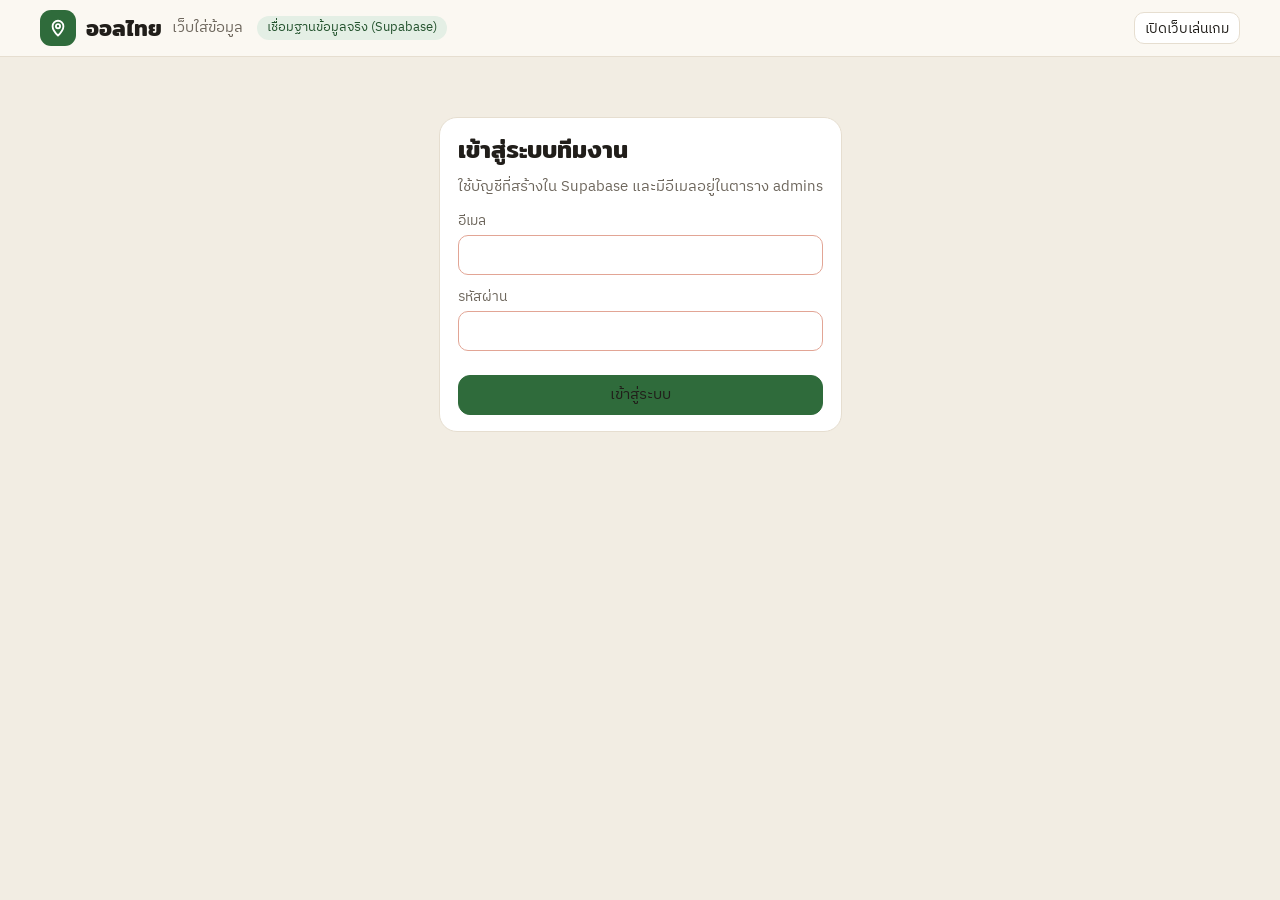
<file: admin/index.html>
<!DOCTYPE html>
<html lang="th">
<head>
<meta charset="utf-8">
<meta name="viewport" content="width=device-width, initial-scale=1">
<meta name="robots" content="noindex, nofollow">
<title>ออลไทย · เว็บใส่ข้อมูล</title>
<link rel="icon" href="favicon.svg" type="image/svg+xml">
<link rel="preconnect" href="https://fonts.googleapis.com">
<link rel="preconnect" href="https://fonts.gstatic.com" crossorigin>
<link rel="stylesheet" href="https://fonts.googleapis.com/css2?family=IBM+Plex+Sans+Thai:wght@400;500;600&amp;family=Mitr:wght@500;600&amp;display=swap">
<style>
html, body { height: 100%; margin: 0; }
/* เว็บใส่ข้อมูล (admin). Desktop-first, same palette as the game. Every rule is scoped to #admin-app or an ad- class
   so the preview page can hold both sites at once. */
:root {
  --paper: #FBF8F2; --ink: #211E1A; --muted: #6E675D; --line: #E6DED0; --card: #FFFFFF;
  --rice: #2F6B3B; --rice-deep: #24532E; --rice-soft: #E4EFE5; --amber: #D99A2B; --amber-ink: #8F5512;
  --sea: #DCE8EE; --sea-line: #C3D5DD; --bad: #B4452F;
  --font-display: 'Mitr', 'IBM Plex Sans Thai', 'Leelawadee UI', Tahoma, sans-serif;
  --font-body: 'IBM Plex Sans Thai', 'Noto Sans Thai', 'Leelawadee UI', Tahoma, sans-serif;
}
#admin-app { position: fixed; inset: 0; overflow-y: auto; background: #F2EDE3; color: var(--ink); font-family: var(--font-body); font-size: 15px; line-height: 1.5; z-index: 50; -webkit-text-size-adjust: 100%; }
#admin-app[hidden] { display: none; }
#admin-app *, #admin-app *::before, #admin-app *::after { box-sizing: border-box; }
#admin-app h1, #admin-app h2, #admin-app h3, #admin-app h4 { font-family: var(--font-display); font-weight: 600; margin: 0; line-height: 1.25; }
#admin-app h2 { font-size: 24px; } #admin-app h3 { font-size: 18px; } #admin-app h4 { font-size: 15.5px; font-weight: 500; }
#admin-app p { margin: 0; }
#admin-app button, #admin-app input, #admin-app select, #admin-app textarea { font: inherit; color: inherit; }
#admin-app button { cursor: pointer; }
#admin-app :focus-visible { outline: 3px solid var(--amber); outline-offset: 2px; }
#admin-app [hidden] { display: none !important; }
.ad-muted { color: var(--muted); }
.ad-small { font-size: 13.5px; }
.ad-num { font-variant-numeric: tabular-nums; }

/* top bar */
.ad-top { position: sticky; top: 0; z-index: 5; background: var(--paper); border-bottom: 1.5px solid var(--line); }
.ad-top-in { max-width: 1240px; margin: 0 auto; padding: 10px 20px; display: flex; align-items: center; gap: 14px; flex-wrap: wrap; }
.ad-brand { display: flex; align-items: center; gap: 10px; }
.ad-logo { width: 36px; height: 36px; border-radius: 11px; background: var(--rice); display: grid; place-items: center; }
.ad-brand b { font-family: var(--font-display); font-weight: 600; font-size: 22px; }
.ad-brand span { color: var(--muted); }
.ad-mode { font-size: 12.5px; padding: 3px 10px; border-radius: 999px; background: #FBEBD0; color: var(--amber-ink); white-space: nowrap; }
.ad-mode.live { background: var(--rice-soft); color: var(--rice-deep); }
.ad-tabs { display: flex; gap: 4px; background: #EFE8DC; border-radius: 14px; padding: 4px; flex-wrap: wrap; }
.ad-tabs button { border: 0; background: transparent; border-radius: 10px; padding: 7px 14px; color: var(--muted); display: inline-flex; gap: 6px; align-items: center; }
.ad-tabs button.on { background: #fff; color: var(--ink); font-weight: 600; box-shadow: 0 1px 2px rgba(0,0,0,.06); }
.ad-count { min-width: 22px; padding: 0 7px; border-radius: 999px; background: var(--amber); color: #fff; font-size: 12.5px; font-weight: 600; text-align: center; line-height: 20px; }
.ad-user { margin-left: auto; display: flex; gap: 12px; align-items: center; color: var(--muted); font-size: 14px; }

/* layout */
.ad-main { max-width: 1240px; margin: 0 auto; padding: 20px 20px 80px; display: flex; flex-direction: column; gap: 16px; }
.ad-head { display: flex; align-items: flex-end; justify-content: space-between; gap: 12px; flex-wrap: wrap; }
.ad-head p { color: var(--muted); }
.ad-card { background: var(--card); border: 1.5px solid var(--line); border-radius: 18px; padding: 16px 18px; }
.ad-note { background: #FBF3E3; border: 1.5px solid #F0DDB8; border-radius: 14px; padding: 12px 14px; font-size: 14px; color: #5E4A25; }
.ad-note ol, .ad-note ul { margin: 6px 0 0; padding-left: 20px; }
.ad-bar { display: flex; align-items: center; gap: 10px; flex-wrap: wrap; }
.ad-bar .grow { flex: 1 1 200px; }
.ad-bar > .ad-in { width: auto; flex: 0 0 auto; }
.ad-grid2 { display: grid; grid-template-columns: repeat(2, minmax(0, 1fr)); gap: 12px; }
.ad-grid3 { display: grid; grid-template-columns: repeat(3, minmax(0, 1fr)); gap: 12px; }
.ad-stack { display: flex; flex-direction: column; gap: 12px; }

/* controls */
.ad-btn { min-height: 40px; border-radius: 12px; border: 1.5px solid var(--line); background: #fff; padding: 7px 14px; display: inline-flex; align-items: center; justify-content: center; gap: 6px; text-decoration: none; color: var(--ink); white-space: nowrap; transition: background .12s; }
.ad-btn:hover { background: #FAF7F1; }
.ad-btn.primary { background: var(--rice); border-color: var(--rice); color: #fff; font-weight: 600; }
.ad-btn.primary:hover { background: var(--rice-deep); }
.ad-btn.ok { color: var(--rice-deep); border-color: #B7D2BC; background: var(--rice-soft); font-weight: 600; }
.ad-btn.danger { color: var(--bad); border-color: #EBC9BF; }
.ad-btn:disabled { opacity: .5; cursor: not-allowed; }
.ad-btn.sm { min-height: 32px; padding: 3px 10px; font-size: 14px; border-radius: 10px; }
.ad-link { background: none; border: 0; color: var(--rice-deep); text-decoration: underline; text-underline-offset: 3px; padding: 0; }
.ad-in { width: 100%; min-height: 40px; border: 1.5px solid var(--line); border-radius: 10px; padding: 7px 10px; background: #fff; }
textarea.ad-in { min-height: 76px; resize: vertical; line-height: 1.5; }
select.ad-in { padding-right: 6px; }
.ad-in.sm { min-height: 32px; padding: 3px 6px; font-size: 14px; border-radius: 8px; }
.ad-in:invalid, .ad-in.bad { border-color: #E2A595; }
.ad-field { display: flex; flex-direction: column; gap: 4px; min-width: 0; }
.ad-field > label, .ad-label { font-size: 13.5px; color: var(--muted); }
.ad-help { font-size: 12.5px; color: var(--muted); }
.ad-err { font-size: 13px; color: var(--bad); }
.ad-check { display: inline-flex; align-items: center; gap: 8px; }
.ad-check input { width: 18px; height: 18px; accent-color: var(--rice); }
.ad-seg { display: inline-flex; background: #EFE8DC; border-radius: 12px; padding: 3px; flex-wrap: wrap; }
.ad-seg button { border: 0; background: transparent; border-radius: 9px; padding: 5px 12px; color: var(--muted); }
.ad-seg button.on { background: #fff; color: var(--ink); font-weight: 600; box-shadow: 0 1px 2px rgba(0,0,0,.06); }

/* chips */
.ad-chip { display: inline-flex; align-items: center; gap: 4px; padding: 1px 10px; border-radius: 999px; font-size: 12.5px; white-space: nowrap; background: #EFE8DC; color: var(--muted); }
.ad-chip.pub, .ad-chip.approved { background: var(--rice-soft); color: var(--rice-deep); }
.ad-chip.warn, .ad-chip.pending { background: #FBEBD0; color: var(--amber-ink); }
.ad-chip.bad, .ad-chip.rejected { background: #F6DED8; color: var(--bad); }
.ad-chip.today { background: var(--sea); color: #2E5566; }

/* submissions */
.ad-subs { display: grid; grid-template-columns: repeat(auto-fill, minmax(300px, 1fr)); gap: 16px; }
.ad-sub { display: flex; flex-direction: column; overflow: hidden; padding: 0; }
.ad-sub .ph { display: block; width: 100%; aspect-ratio: 4 / 3; background: #EDE5D7; border: 0; padding: 0; cursor: zoom-in; position: relative; }
.ad-sub .ph img { width: 100%; height: 100%; object-fit: cover; display: block; }
.ad-sub .ph .ad-chip { position: absolute; left: 10px; top: 10px; }
.ad-sub .bd { padding: 12px 14px 0; display: flex; flex-direction: column; gap: 6px; }
.ad-sub h3 { font-size: 18px; }
.ad-kv { font-size: 13.5px; color: var(--muted); }
.ad-kv b { color: var(--ink); font-weight: 500; }
.ad-desc { font-size: 14.5px; white-space: pre-wrap; }
.ad-actions { display: flex; flex-wrap: wrap; gap: 8px; margin-top: auto; padding: 12px 14px 14px; }
.ad-empty { text-align: center; color: var(--muted); padding: 40px 16px; }
.ad-noimg { display: grid; place-items: center; height: 100%; color: var(--muted); font-size: 14px; }

/* tables */
.ad-scroll { overflow-x: auto; }
.ad-table { width: 100%; border-collapse: collapse; font-size: 14.5px; }
.ad-table th { text-align: left; font-weight: 500; color: var(--muted); font-size: 13px; padding: 8px; border-bottom: 1.5px solid var(--line); white-space: nowrap; }
.ad-table td { padding: 9px 8px; border-bottom: 1px solid #F0E9DD; vertical-align: middle; }
.ad-table tr:last-child td { border-bottom: 0; }
.ad-table tr.click { cursor: pointer; }
.ad-table tr.click:hover td { background: #FAF7F1; }
.ad-table tr.dirty td { background: #FFF8EA; }
.ad-table code { font-size: 13px; color: var(--muted); }
.ad-prov td, .ad-prov th { padding-left: 5px; padding-right: 5px; }
.ad-prov select.ad-in { min-width: 92px; }
.ad-prov td.t { min-width: 176px; }
.ad-prov td.o2 { min-width: 190px; }
.ad-prov td.nm { min-width: 118px; }
.ad-prov td.nm .ad-btn { margin-top: 4px; }
.ad-prov td.o1 select.ad-in { min-width: 116px; }

/* coverage */
.ad-cov { display: grid; grid-template-columns: repeat(4, minmax(0, 1fr)); gap: 12px; }
.ad-cov .ad-card { padding: 12px 14px; display: flex; flex-direction: column; gap: 6px; }
.ad-cov.one { grid-template-columns: minmax(0, 560px); }
.ad-cov b { font-family: var(--font-display); font-weight: 600; font-size: 26px; line-height: 1.1; font-variant-numeric: tabular-nums; }
.ad-meter { position: relative; height: 8px; border-radius: 4px; background: #EFE8DC; overflow: hidden; }
.ad-meter i { position: absolute; left: 0; top: 0; bottom: 0; background: var(--rice); border-radius: 4px; }
.ad-meter s { position: absolute; top: 0; bottom: 0; width: 2px; background: #fff; }
details.ad-card > summary { cursor: pointer; font-family: var(--font-display); font-weight: 500; }
.ad-days { margin-top: 10px; }
.ad-days td:first-child { white-space: nowrap; color: var(--muted); }

/* editor */
.ad-ed { display: grid; grid-template-columns: minmax(0, 1fr) 330px; gap: 16px; align-items: start; }
.ad-ed-main { display: flex; flex-direction: column; gap: 16px; min-width: 0; }
.ad-aside { position: sticky; top: 76px; display: flex; flex-direction: column; gap: 12px; }
.ad-sec { display: flex; flex-direction: column; gap: 12px; }
.ad-sec > header { display: flex; align-items: baseline; justify-content: space-between; gap: 10px; flex-wrap: wrap; }
.ad-img { display: grid; grid-template-columns: 280px minmax(0, 1fr); gap: 14px; }
.ad-frame { aspect-ratio: 4 / 3; border-radius: 12px; overflow: hidden; background: #EDE5D7; border: 0; padding: 0; width: 100%; }
.ad-frame img { width: 100%; height: 100%; object-fit: cover; display: block; }
.ad-row { display: grid; gap: 8px; align-items: start; }
.ad-row.hint { grid-template-columns: minmax(0, 1fr) 170px; }
.ad-row.sim { grid-template-columns: 200px 110px minmax(0, 1fr) auto; }
.ad-row.fact { grid-template-columns: 210px minmax(0, 1fr) auto; }
.ad-row.src { grid-template-columns: minmax(0, 1fr) minmax(0, 1fr) auto; }
.ad-x { width: 32px; height: 32px; border-radius: 9px; border: 1.5px solid var(--line); background: #fff; color: var(--muted); display: grid; place-items: center; }
.ad-x:hover { color: var(--bad); border-color: #EBC9BF; }
.ad-profile { font-size: 13.5px; background: #F5F1E8; border-radius: 10px; padding: 8px 10px; color: #4E473D; }
.ad-ref { font-size: 14px; background: var(--sea); border-radius: 10px; padding: 10px 12px; color: #2E4954; white-space: pre-wrap; }
.ad-checks { list-style: none; margin: 0; padding: 0; display: flex; flex-direction: column; gap: 4px; font-size: 14px; }
.ad-checks li { display: flex; gap: 8px; align-items: baseline; }
.ad-checks li::before { content: '✕'; color: var(--bad); font-weight: 700; width: 14px; flex: none; }
.ad-checks li.ok::before { content: '✓'; color: var(--rice); }
.ad-status { display: flex; flex-direction: column; gap: 6px; }
.ad-status label { display: flex; align-items: center; gap: 8px; padding: 7px 10px; border: 1.5px solid var(--line); border-radius: 10px; background: #fff; cursor: pointer; }
.ad-status label.dis { opacity: .55; cursor: not-allowed; }
.ad-status input { accent-color: var(--rice); }
.ad-verify { display: flex; flex-direction: column; gap: 8px; }
.ad-verify.done { background: var(--rice-soft); border-radius: 12px; padding: 10px 12px; color: var(--rice-deep); }
.ad-tog { border: 1.5px solid var(--line); border-radius: 999px; padding: 1px 9px; font-size: 13px; background: #fff; color: var(--muted); }
.ad-tog.on { background: var(--rice-soft); border-color: #B7D2BC; color: var(--rice-deep); }
.ad-togs { display: flex; flex-wrap: wrap; gap: 4px; }
.ad-picks { display: grid; grid-template-columns: repeat(auto-fill, minmax(150px, 1fr)); gap: 10px; }
.ad-picks button { border: 1.5px solid var(--line); border-radius: 12px; background: #fff; padding: 0; overflow: hidden; text-align: left; }
.ad-picks img { width: 100%; aspect-ratio: 4 / 3; object-fit: cover; display: block; }
.ad-picks span { display: block; padding: 6px 8px; font-size: 13px; }

/* dialog + toast */
.ad-dialog-bg { position: fixed; inset: 0; background: rgba(33,30,26,.45); display: none; align-items: center; justify-content: center; z-index: 60; padding: 20px; }
.ad-dialog-bg.on { display: flex; }
.ad-dialog { background: var(--paper); border-radius: 18px; padding: 20px; width: min(600px, 100%); max-height: 90vh; overflow: auto; display: flex; flex-direction: column; gap: 12px; }
.ad-dialog.wide { width: min(920px, 100%); }
.ad-dialog .btns { display: flex; justify-content: flex-end; gap: 10px; flex-wrap: wrap; }
.ad-dialog .big { width: 100%; max-height: 72vh; object-fit: contain; border-radius: 12px; background: #1E1B17; }
.ad-toast { position: fixed; left: 50%; bottom: 22px; transform: translateX(-50%); background: var(--ink); color: #fff; padding: 9px 16px; border-radius: 999px; font-size: 14.5px; z-index: 70; opacity: 0; pointer-events: none; transition: opacity .2s; max-width: 90vw; }
.ad-toast.on { opacity: .95; }
.ad-login { max-width: 420px; margin: 40px auto; display: flex; flex-direction: column; gap: 12px; }

@media (max-width: 980px) {
  .ad-ed { grid-template-columns: 1fr; }
  .ad-aside { position: static; }
}
@media (max-width: 760px) {
  .ad-grid2, .ad-grid3 { grid-template-columns: 1fr; }
  .ad-cov { grid-template-columns: repeat(2, minmax(0, 1fr)); }
  .ad-img { grid-template-columns: 1fr; }
  .ad-row.hint, .ad-row.fact, .ad-row.src { grid-template-columns: 1fr; }
  .ad-row.sim { grid-template-columns: 1fr 100px; }
  .ad-user { margin-left: 0; }
  .ad-top { position: static; }
  .ad-aside { top: 0; }
  .ad-main { padding: 14px 12px 80px; }
}
@media (prefers-reduced-motion: reduce) { #admin-app *, .ad-toast { transition: none !important; } }

</style>
</head>
<body>
<div id="admin-app" hidden>
  <header class="ad-top">
    <div class="ad-top-in">
      <div class="ad-brand">
        <span class="ad-logo" aria-hidden="true"><svg viewBox="0 0 24 24" width="20" height="20"><g fill="none" stroke="#fff" stroke-width="2.2" stroke-linejoin="round"><path d="M12 21s-6.5-6.2-6.5-11.2A6.5 6.5 0 0 1 12 3.3a6.5 6.5 0 0 1 6.5 6.5C18.5 14.8 12 21 12 21z"/><circle cx="12" cy="9.8" r="2.5"/></g></svg></span>
        <b>ออลไทย</b><span>เว็บใส่ข้อมูล</span>
      </div>
      <span class="ad-mode" id="ad-mode"></span>
      <nav class="ad-tabs" id="ad-tabs" aria-label="ส่วนของเว็บใส่ข้อมูล" hidden>
        <button type="button" data-view="subs">ภาพจากผู้เล่น <span class="ad-count" id="ad-sub-count" hidden></span></button>
        <button type="button" data-view="questions">คำถาม</button>
        <button type="button" data-view="system">ระบบ</button>
      </nav>
      <div class="ad-user">
        <span id="ad-email"></span>
        <button type="button" class="ad-link" id="ad-signout" hidden>ออกจากระบบ</button>
        <a class="ad-btn sm" id="ad-play" href="#">เปิดเว็บเล่นเกม</a>
      </div>
    </div>
  </header>
  <main class="ad-main" id="ad-main"><p class="ad-muted">กำลังโหลด…</p></main>
  <div class="ad-dialog-bg" id="ad-dialog-bg"><div class="ad-dialog" id="ad-dialog" role="dialog" aria-modal="true" aria-labelledby="ad-dialog-title"></div></div>
  <div class="ad-toast" id="ad-toast" role="status" aria-live="polite"></div>
</div>

<script src="config.js"></script>
<script>
// scoring.js — pure functions shared by the pages and the Node tests. V2: one category, answers are districts.
//
// score = round(base × h)
//   base = 1000 when the guessed district is the answer, otherwise 1000 × e^(−km / 150) (capped at 999)
//          km = great-circle distance between the two districts' anchor points (inside each district)
//   h    = 1.0 / 0.8 / 0.6 / 0.4 for 1 / 2 / 3 / 4 cards opened · timeout = 0

const MULTIPLIERS = [1.0, 0.8, 0.6, 0.4];      // cards opened: 1 (free), 2, 3, 4
const CORRECT_BASE = 1000;
const DISTANCE_SCALE_KM = 150;                  // 25 km ≈ 846 · 100 km ≈ 513 · 300 km ≈ 135
const DAILY_COUNT = 5;
const DAY0_UTC = Date.UTC(2026, 10, 5);         // day 0 of the daily rotation (Asia/Bangkok)

function multiplierFor(cardsOpened) {
  const n = Math.max(1, Math.min(MULTIPLIERS.length, cardsOpened | 0));
  return MULTIPLIERS[n - 1];
}

// Great-circle distance in km between [lat, lon] points.
function haversineKm(a, b) {
  const R = 6371.0088, rad = Math.PI / 180;
  const dLat = (b[0] - a[0]) * rad, dLon = (b[1] - a[1]) * rad;
  const s = Math.sin(dLat / 2) ** 2 + Math.cos(a[0] * rad) * Math.cos(b[0] * rad) * Math.sin(dLon / 2) ** 2;
  return 2 * R * Math.asin(Math.min(1, Math.sqrt(s)));
}

function distanceBase(km) {
  if (km <= 0) return CORRECT_BASE;
  return Math.min(CORRECT_BASE - 1, Math.round(CORRECT_BASE * Math.exp(-km / DISTANCE_SCALE_KM)));
}

// One answered question → score breakdown. districts: { [id]: { ll: [lat, lon], … } }
function scoreAnswer({ question, guessId, cardsOpened, timedOut, districts }) {
  const h = multiplierFor(cardsOpened);
  if (timedOut || !guessId) return { correct: false, timeout: true, h, base: 0, score: 0, km: null };
  if (guessId === question.answer) return { correct: true, timeout: false, h, base: CORRECT_BASE, score: Math.round(CORRECT_BASE * h), km: 0 };
  const g = districts[guessId], a = districts[question.answer];
  if (!g || !a) return { correct: false, timeout: false, h, base: 0, score: 0, km: null };
  const km = haversineKm(g.ll, a.ll);
  const base = distanceBase(km);
  return { correct: false, timeout: false, h, base, score: Math.round(base * h), km };
}

const fmtKm = km => km == null ? '–' : km < 10 ? km.toFixed(1) : Math.round(km).toLocaleString('en-US');

// Calendar day in Thailand, as YYYY-MM-DD (daily set changes at midnight Asia/Bangkok).
function bangkokDate(d) {
  return new Intl.DateTimeFormat('en-CA', { timeZone: 'Asia/Bangkok', year: 'numeric', month: '2-digit', day: '2-digit' }).format(d || new Date());
}
function dayIndex(dateStr) {
  const [y, m, d] = dateStr.split('-').map(Number);
  return Math.round((Date.UTC(y, m - 1, d) - DAY0_UTC) / 86400000);
}
function bangkokDayStartMs(dateStr) {
  const [y, m, d] = dateStr.split('-').map(Number);
  return Date.UTC(y, m - 1, d) - 7 * 3600000;
}
// Same questions for everybody on a date. Questions pinned to the date come first, then the pool is walked in
// blocks of `count`, so nothing repeats until every question has been used. A question published during day D
// joins from D+1, so publishing in the team site never changes a day that has started. (No published_at = always.)
function dailySet(questions, dateStr, count) {
  count = count || DAILY_COUNT;
  const dayStart = bangkokDayStartMs(dateStr);
  const all = questions.slice().sort((a, b) => a.id < b.id ? -1 : a.id > b.id ? 1 : 0);
  const ready = all.filter(q => !q.published_at || Date.parse(q.published_at) < dayStart);
  const pool = ready.length ? ready : all;
  const out = pool.filter(q => q.schedule_date === dateStr).slice(0, count);
  const free = pool.filter(q => !q.schedule_date);
  const n = free.length;
  if (n) {
    const start = (((dayIndex(dateStr) * count) % n) + n) % n;
    for (let i = 0; out.length < count && i < n; i++) out.push(free[(start + i) % n]);
  }
  return out;
}

// 🎯 right district · 🟩 ≤ 25 km · 🟨 ≤ 100 km · 🟧 ≤ 300 km · 🟥 farther · ⬜ timeout
function distanceMark(r) {
  if (r.timeout) return '⬜';
  if (r.correct) return '🎯';
  return r.km <= 25 ? '🟩' : r.km <= 100 ? '🟨' : r.km <= 300 ? '🟧' : '🟥';
}
function shareText({ dateLabel, total, max, results, url }) {
  return 'ออลไทย ' + dateLabel + ' — ' + total.toLocaleString('en-US') + ' / ' + max.toLocaleString('en-US') + '\n' +
    results.map(distanceMark).join('') + (url ? '\n' + url : '');
}

// Daily: total score, then less time on the answer screens wins.
function rankDaily(entries) {
  return entries.slice().sort((a, b) => (b.score - a.score) || ((a.timeMs || 0) - (b.timeMs || 0)));
}
// Unlimited: average per question (min 10 questions), then more rounds wins.
function rankUnlimited(entries, minRounds) {
  const min = minRounds == null ? 10 : minRounds;
  return entries.filter(e => (e.rounds || 0) >= min)
    .map(e => Object.assign({}, e, { avg: e.total / e.rounds }))
    .sort((a, b) => (b.avg - a.avg) || (b.rounds - a.rounds));
}

const BLOCKED_NAME_PARTS = ['ควย', 'เหี้ย', 'สัส', 'เย็ด', 'แตด', 'อีดอก', 'ระยำ', 'ชาติหมา', 'fuck', 'shit', 'bitch', 'cunt', 'dick', 'pussy', 'nigg'];
// Basic nickname filter. Returns the cleaned name, '' for empty, or null when blocked.
function cleanNickname(raw) {
  const s = String(raw || '').replace(/[<>"'`]/g, '').replace(/\s+/g, ' ').trim().slice(0, 20);
  if (!s) return '';
  const flat = s.toLowerCase().replace(/[\s._\-]/g, '');
  return BLOCKED_NAME_PARTS.some(w => flat.includes(w)) ? null : s;
}

if (typeof module !== 'undefined') {
  module.exports = { MULTIPLIERS, DAILY_COUNT, DISTANCE_SCALE_KM, multiplierFor, haversineKm, distanceBase, scoreAnswer, fmtKm, bangkokDate, dayIndex,
    dailySet, distanceMark, shareText, rankDaily, rankUnlimited, cleanNickname };
}

</script>
<script>
/* backend.js — one data layer shared by เว็บเล่นเกม (play) and เว็บใส่ข้อมูล (admin).
 *
 * mode "supabase": the real shared database + photo storage. Set in config.js:
 *     window.ALLTHAI_CONFIG = { supabaseUrl: "https://xxxx.supabase.co", supabaseKey: "sb_publishable_..." }
 *     (the publishable key, or the legacy anon key; never a secret / service_role key)
 * mode "demo": no server. Rows live in this browser's localStorage, photos in IndexedDB.
 *     Both sites see the same demo data only when they are opened from the same origin
 *     (the preview page, or /play and /admin on one local server).
 */
const AllThaiBackend = (() => {
  'use strict';
  const CFG = Object.assign({ supabaseUrl: '', supabaseKey: '', supabaseJs: 'vendor/supabase.js', dataBase: 'data/', shareUrl: '', playUrl: '' }, window.ALLTHAI_CONFIG || {});
  const KEY = CFG.supabaseKey || CFG.supabaseAnonKey || '';
  const jwtRole = k => { try { return JSON.parse(atob(k.split('.')[1].replace(/-/g, '+').replace(/_/g, '/'))).role || ''; } catch (e) { return ''; } };
  const SECRET_KEY = /^sb_secret_/.test(KEY) || jwtRole(KEY) === 'service_role';
  const MODE = CFG.supabaseUrl && KEY ? 'supabase' : 'demo';
  const BUCKET_SUB = 'submissions';        // private: photos waiting for review
  const BUCKET_IMG = 'question-images';    // public: photos used by questions
  const DEMO_KEY = 'allthai.demo.v1';
  const LICENSE_ID = 'allthai-nonexclusive-v1';
  const LICENSE_TEXT = 'ผู้ส่งอนุญาตให้ออลไทยใช้แบบไม่ผูกขาด รวมเชิงพาณิชย์ ครอปและปรับขนาดได้';

  // build.py stamps a hash of the data files here, so a new deploy never mixes old cached JSON with new code
  const DATA_VERSION = 'ad4d9c005f';
  const dataUrl = name => CFG.dataBase + name + '?v=' + DATA_VERSION;
  const getJSON = p => fetch(p).then(r => { if (!r.ok) throw new Error(p + ' ' + r.status); return r.json(); });
  // v4 UUID (the database checks that a photo's file name matches its row id)
  const uuid = () => (window.crypto && crypto.randomUUID) ? crypto.randomUUID()
    : '10000000-1000-4000-8000-100000000000'.replace(/[018]/g, c => (c ^ (crypto.getRandomValues(new Uint8Array(1))[0] & 15) >> c / 4).toString(16));
  const nowIso = () => new Date().toISOString();
  const byId = (a, b) => (a.id < b.id ? -1 : a.id > b.id ? 1 : 0);
  const clone = o => JSON.parse(JSON.stringify(o));

  const CATEGORIES = ['สถานที่ท่องเที่ยว'];   // V2: travel only, answers are districts
  // Bundled starting data. The game on Supabase only needs the province file (the draft questions stay out of it).
  let provP = null, qP = null;
  function seedProvinces() {
    return provP || (provP = getJSON(dataUrl('provinces.json')).then(p => ({
      provinces: p.provinces,
      provinceMeta: { region_adjacency: p.region_adjacency || {}, rules: p.rules || {}, sources_to_check: p.sources_to_check || [] }
    })));
  }
  function seedQuestions() {
    return qP || (qP = getJSON(dataUrl('questions.json')).then(q => ({
      questions: q.questions.map(x => Object.assign({ status: 'published' }, x)),
      backlog: q.backlog || []
    })));
  }
  async function seed() {
    const [p, q] = await Promise.all([seedProvinces(), seedQuestions()]);
    return { categories: CATEGORIES, questions: q.questions, backlog: q.backlog, provinces: p.provinces, provinceMeta: p.provinceMeta };
  }

  /* ---------------- demo store ---------------- */
  function demoRead() { try { return JSON.parse(localStorage.getItem(DEMO_KEY)) || null; } catch (e) { return null; } }
  function demoWrite(s) {
    try { localStorage.setItem(DEMO_KEY, JSON.stringify(s)); }
    catch (e) { throw new Error('บันทึกในเบราว์เซอร์ไม่ได้ (พื้นที่เต็มหรือถูกปิด)'); }
  }
  async function demoState() {
    let s = demoRead();
    if (!s) {
      const sd = await seed();
      s = { questions: {}, provinces: {}, submissions: [] };
      sd.questions.forEach(q => { s.questions[q.id] = q; });
      sd.provinces.forEach(p => { s.provinces[p.id] = p; });
      demoWrite(s);
    }
    return s;
  }
  // photos: IndexedDB when available, otherwise kept in memory for this visit
  const mem = new Map();
  let idbP = null;
  function idb() {
    if (!('indexedDB' in window)) return Promise.resolve(null);
    return idbP || (idbP = new Promise(res => {
      try {
        const r = indexedDB.open('allthai-demo', 1);
        r.onupgradeneeded = () => r.result.createObjectStore('blobs');
        r.onsuccess = () => res(r.result);
        r.onerror = () => res(null);
      } catch (e) { res(null); }
    }));
  }
  async function blobOp(mode, key, val) {
    const db = await idb();
    if (!db) { if (mode === 'put') mem.set(key, val); if (mode === 'del') mem.delete(key); return mem.get(key); }
    return new Promise((res, rej) => {
      const tx = db.transaction('blobs', mode === 'get' ? 'readonly' : 'readwrite');
      const st = tx.objectStore('blobs');
      const rq = mode === 'put' ? st.put(val, key) : mode === 'del' ? st.delete(key) : st.get(key);
      rq.onsuccess = () => res(rq.result);
      rq.onerror = () => rej(rq.error);
    });
  }
  const urlCache = new Map();
  async function demoUrl(key) {
    if (urlCache.has(key)) return urlCache.get(key);
    const b = await blobOp('get', key);
    if (!b) return '';
    const u = URL.createObjectURL(b);
    urlCache.set(key, u);
    return u;
  }

  /* ---------------- supabase ---------------- */
  let sbP = null;
  function loadScript(src) {
    return new Promise((res, rej) => {
      const s = document.createElement('script');
      s.src = src; s.onload = res; s.onerror = () => rej(new Error('โหลด ' + src + ' ไม่สำเร็จ'));
      document.head.appendChild(s);
    });
  }
  function sb() {
    return sbP || (sbP = (async () => {
      if (SECRET_KEY) throw new Error('config.js ใส่ secret key ไว้ ซึ่งห้ามอยู่ในเว็บ: เปลี่ยนเป็น publishable key แล้วสร้าง secret key ใหม่ใน Supabase');
      if (!window.supabase) await loadScript(CFG.supabaseJs);
      return window.supabase.createClient(CFG.supabaseUrl, KEY, {
        auth: { persistSession: true, autoRefreshToken: true, storageKey: 'allthai-auth' }
      });
    })());
  }
  function must(res) {
    if (res && res.error) throw new Error(res.error.message || String(res.error));
    return res ? res.data : null;
  }

  /* ---------------- public: game ---------------- */
  // Published questions + province profiles for the game.
  // Questions come only from the database (never the bundled file), so unpublishing in the admin site really hides them.
  // Province profiles: database rows override the bundled draft by id (the map needs all 77).
  async function loadContent() {
    if (MODE === 'demo') {
      const s = await demoState();
      return { categories: CATEGORIES, source: 'demo',
        questions: Object.values(s.questions).filter(q => q.status === 'published').sort(byId),
        provinces: Object.values(s.provinces).sort(byId) };
    }
    const c = await sb();
    const [qs, ps] = await Promise.all([
      c.from('questions').select('data').eq('status', 'published'),
      c.from('provinces').select('data')
    ]);
    const questions = must(qs).map(r => r.data).sort(byId);
    const merged = {};
    try { (await seedProvinces()).provinces.forEach(p => { merged[p.id] = p; }); } catch (e) { /* database rows only */ }
    if (!ps.error) ps.data.forEach(r => { if (r.data && r.data.id) merged[r.data.id] = r.data; });
    return { categories: CATEGORIES, source: 'supabase', questions, provinces: Object.values(merged).sort(byId) };
  }

  // A player's photo → private queue, status "pending". Nothing is shown in the game until an admin approves it.
  async function submitPhoto(blob, meta) {
    const row = {
      id: uuid(), status: 'pending',
      province_id: meta.province_id, category: meta.category || null,
      district_id: /^TH\d{4}$/.test(meta.district_id || '') ? meta.district_id : null,
      title: String(meta.title || '').slice(0, 120), description: String(meta.description || '').slice(0, 600) || null,
      taken_at: String(meta.taken_at || '').slice(0, 60) || null,
      credit_name: String(meta.credit_name || '').slice(0, 60) || null,
      contact: String(meta.contact || '').slice(0, 120) || null,
      consent_owner: !!meta.consent_owner, consent_license: !!meta.consent_license, consent_people: !!meta.consent_people,
      license: LICENSE_ID
    };
    if (!row.consent_owner || !row.consent_license || !row.consent_people) throw new Error('ต้องยืนยันครบ 3 ข้อ');
    if (MODE === 'demo') {
      const key = 'sub:' + row.id;
      await blobOp('put', key, blob);
      const s = await demoState();
      s.submissions.unshift(Object.assign(row, { image_path: key, created_at: nowIso() }));
      demoWrite(s);
      return { id: row.id };
    }
    const c = await sb();
    row.image_path = 'pending/' + row.id + '.jpg';
    must(await c.storage.from(BUCKET_SUB).upload(row.image_path, blob, { contentType: 'image/jpeg', upsert: false }));
    must(await c.from('submissions').insert(row));
    return { id: row.id };
  }
  // Demo only: let the sender see the review status. (On Supabase, players cannot read the queue.)
  async function mySubmissionStatus(ids) {
    if (MODE !== 'demo') return {};
    const s = await demoState();
    const out = {};
    s.submissions.forEach(r => { if (ids.includes(r.id)) out[r.id] = r.status; });
    return out;
  }

  /* ---------------- admin ---------------- */
  async function session() {
    if (MODE === 'demo') return { email: 'โหมดสาธิต', admin: true, demo: true };
    const c = await sb();
    const { data } = await c.auth.getSession();
    const s = data && data.session;
    if (!s) return null;
    const r = await c.rpc('is_admin');
    return { email: s.user.email, admin: !r.error && r.data === true };
  }
  async function signIn(email, password) {
    const c = await sb();
    must(await c.auth.signInWithPassword({ email, password }));
    return session();
  }
  async function signOut() { if (MODE === 'supabase') { const c = await sb(); await c.auth.signOut(); } }

  async function listQuestions() {
    if (MODE === 'demo') { const s = await demoState(); return Object.values(s.questions).sort(byId); }
    const c = await sb();
    return must(await c.from('questions').select('id, category, status, data, verified_by, verified_at, updated_at').order('id'))
      .map(r => Object.assign({}, r.data, { id: r.id, category: r.category, status: r.status, verified_by: r.verified_by, verified_at: r.verified_at, updated_at: r.updated_at }));
  }
  async function saveQuestion(q) {
    q = clone(q);
    q.updated_at = nowIso();
    // published_at drives the daily rotation (a question joins the day after it is published)
    if (q.status !== 'published') q.published_at = null;
    else if (!q.published_at) q.published_at = q.updated_at;
    if (MODE === 'demo') { const s = await demoState(); s.questions[q.id] = q; demoWrite(s); return q; }
    const c = await sb();
    must(await c.from('questions').upsert({ id: q.id, category: q.category, status: q.status, data: q, verified_by: q.verified_by || null, verified_at: q.verified_at || null, updated_at: q.updated_at }));
    return q;
  }
  async function deleteQuestion(id) {
    if (MODE === 'demo') { const s = await demoState(); delete s.questions[id]; demoWrite(s); return; }
    const c = await sb();
    must(await c.from('questions').delete().eq('id', id));
  }
  async function listProvinces() {
    if (MODE === 'demo') { const s = await demoState(); return Object.values(s.provinces).sort(byId); }
    const c = await sb();
    const rows = must(await c.from('provinces').select('data').order('id')).map(r => r.data);
    return rows.length ? rows : (await seedProvinces()).provinces;
  }
  async function saveProvince(p) {
    p = clone(p);
    if (MODE === 'demo') { const s = await demoState(); s.provinces[p.id] = p; demoWrite(s); return p; }
    const c = await sb();
    must(await c.from('provinces').upsert({ id: p.id, data: p, verified: !!p.verified, updated_at: nowIso() }));
    return p;
  }
  async function listSubmissions() {
    if (MODE === 'demo') {
      const s = await demoState();
      const rows = clone(s.submissions);
      for (const r of rows) r.imageUrl = await demoUrl(r.image_path);
      return rows;
    }
    const c = await sb();
    const rows = must(await c.from('submissions').select('*').order('created_at', { ascending: false }));
    if (rows.length) {
      const signed = must(await c.storage.from(BUCKET_SUB).createSignedUrls(rows.map(r => r.image_path), 3600)) || [];
      const map = {};
      signed.forEach(x => { if (x && x.path) map[x.path] = x.signedUrl; });
      rows.forEach(r => { r.imageUrl = map[r.image_path] || r.public_url || ''; });
    }
    return rows;
  }
  // status: "approved" copies the photo into the public bucket so questions can use it.
  async function reviewSubmission(id, status, note, reviewer) {
    const patch = { status, review_note: note || null, reviewed_at: nowIso(), reviewed_by: reviewer || null };
    if (MODE === 'demo') {
      const s = await demoState();
      const r = s.submissions.find(x => x.id === id);
      if (!r) throw new Error('ไม่พบรายการ');
      if (status === 'approved' && !r.public_url) {
        const key = 'img:player-' + id;
        await blobOp('put', key, await blobOp('get', r.image_path));
        patch.public_url = 'idb:' + key;
      }
      Object.assign(r, patch);
      demoWrite(s);
      return r;
    }
    const c = await sb();
    if (status === 'approved') {
      const cur = must(await c.from('submissions').select('image_path, public_url').eq('id', id).single());
      if (!cur.public_url) {
        const blob = must(await c.storage.from(BUCKET_SUB).download(cur.image_path));
        const path = 'player/' + id + '.jpg';
        must(await c.storage.from(BUCKET_IMG).upload(path, blob, { contentType: 'image/jpeg', upsert: true }));
        patch.public_url = c.storage.from(BUCKET_IMG).getPublicUrl(path).data.publicUrl;
      }
    }
    must(await c.from('submissions').update(patch).eq('id', id));
    return patch;
  }
  async function deleteSubmission(row) {
    if (MODE === 'demo') {
      const s = await demoState();
      s.submissions = s.submissions.filter(x => x.id !== row.id);
      demoWrite(s);
      await blobOp('del', row.image_path);
      return;
    }
    const c = await sb();
    must(await c.storage.from(BUCKET_SUB).remove([row.image_path]));
    must(await c.from('submissions').delete().eq('id', row.id));
  }
  // Admin's own upload for a question card. Returns the value to store in card.src.
  async function uploadQuestionImage(blob) {
    if (MODE === 'demo') { const key = 'img:admin-' + uuid(); await blobOp('put', key, blob); return 'idb:' + key; }
    const c = await sb();
    const path = 'admin/' + uuid() + '.jpg';
    must(await c.storage.from(BUCKET_IMG).upload(path, blob, { contentType: 'image/jpeg', upsert: false }));
    return c.storage.from(BUCKET_IMG).getPublicUrl(path).data.publicUrl;
  }
  // card.src → displayable URL ("idb:" keys are demo photos)
  function imageUrl(src) {
    if (!src) return Promise.resolve('');
    if (src.indexOf('idb:') === 0) return demoUrl(src.slice(4));
    return Promise.resolve(src);
  }
  // Copy the bundled 12 questions + 77 provinces into the database without overwriting existing rows.
  // On Supabase the questions arrive as drafts: they go live only after someone checks them and presses publish.
  async function importSeed() {
    const sd = await seed();
    if (MODE === 'demo') { await resetDemo(); await demoState(); return { questions: sd.questions.length, provinces: sd.provinces.length }; }
    const c = await sb();
    must(await c.from('provinces').upsert(sd.provinces.map(p => ({ id: p.id, data: p, verified: !!p.verified })), { onConflict: 'id', ignoreDuplicates: true }));
    must(await c.from('questions').upsert(sd.questions.map(q => {
      const d = Object.assign({}, q, { status: 'draft', published_at: null });
      return { id: d.id, category: d.category, status: 'draft', data: d };
    }), { onConflict: 'id', ignoreDuplicates: true }));
    return { questions: sd.questions.length, provinces: sd.provinces.length };
  }
  // Demo only: forget every demo row and photo in this browser.
  async function resetDemo() {
    try { localStorage.removeItem(DEMO_KEY); } catch (e) { /* ignore */ }
    mem.clear();
    urlCache.forEach(u => URL.revokeObjectURL(u)); urlCache.clear();
    const db = await idb();
    if (db) await new Promise(res => { const tx = db.transaction('blobs', 'readwrite'); tx.objectStore('blobs').clear(); tx.oncomplete = res; tx.onerror = res; });
  }

  // Resize + re-encode in the browser: max 1600 px, JPEG. Re-encoding also drops EXIF (GPS, device).
  async function compressImage(file, maxSide, quality) {
    maxSide = maxSide || 1600; quality = quality || 0.85;
    let src;
    try { src = await createImageBitmap(file, { imageOrientation: 'from-image' }); }
    catch (e) {
      src = await new Promise((res, rej) => {
        const img = new Image();
        img.onload = () => res(img);
        img.onerror = () => rej(new Error('เปิดไฟล์ภาพนี้ไม่ได้ ลองเลือกไฟล์ .jpg หรือ .png'));
        img.src = URL.createObjectURL(file);
      });
    }
    const w0 = src.width, h0 = src.height;
    if (Math.min(w0, h0) < 400) throw new Error('ภาพเล็กเกินไป (ด้านสั้นต้องอย่างน้อย 400 พิกเซล)');
    const k = Math.min(1, maxSide / Math.max(w0, h0));
    const w = Math.round(w0 * k), h = Math.round(h0 * k);
    const cv = document.createElement('canvas');
    cv.width = w; cv.height = h;
    cv.getContext('2d').drawImage(src, 0, 0, w, h);
    const blob = await new Promise(res => cv.toBlob(res, 'image/jpeg', quality));
    if (!blob) throw new Error('แปลงภาพไม่สำเร็จ');
    return { blob, width: w, height: h };
  }

  return {
    MODE, CFG, LICENSE_ID, LICENSE_TEXT, CATEGORIES, dataUrl,
    seed, seedProvinces, loadContent, submitPhoto, mySubmissionStatus,
    session, signIn, signOut,
    listQuestions, saveQuestion, deleteQuestion, listProvinces, saveProvince,
    listSubmissions, reviewSubmission, deleteSubmission, uploadQuestionImage,
    imageUrl, importSeed, resetDemo, compressImage
  };
})();

window.AllThaiBackend = AllThaiBackend;

</script>
<script>
/* เว็บใส่ข้อมูล — review player photos, write and publish questions, edit province profiles.
 * Talks only to AllThaiBackend (Supabase, or this browser in demo mode). Every value from the database is
 * written with textContent, never as HTML. */
const AllThaiAdmin = (() => {
'use strict';
const BE = window.AllThaiBackend;
const CFG = window.ALLTHAI_CONFIG || {};
const CATS = ['สถานที่ท่องเที่ยว'];   // V2: one category, answers are districts
const CAT_KEY = { 'อาหาร': 'food', 'กีฬา': 'sport', 'เทศกาลและวัฒนธรรม': 'culture', 'สถานที่ท่องเที่ยว': 'travel' };
const FACT_KEYS = {
  'อาหาร': ['ชื่อ', 'จังหวัดและพื้นที่ต้นกำเนิด', 'วัตถุดิบหลัก', 'เกร็ดน่ารู้'],
  'กีฬา': ['ชื่อ', 'สถานที่จัด', 'ช่วงเวลาที่จัด', 'กติกาโดยย่อ', 'ความเป็นมา'],
  'เทศกาลและวัฒนธรรม': ['ชื่อ', 'สถานที่จัด', 'ช่วงเวลาที่จัด', 'ความเป็นมาและความเชื่อ'],
  'สถานที่ท่องเที่ยว': ['ชื่อ', 'ที่ตั้ง', 'จุดเด่น', 'ช่วงที่เหมาะไป', 'ความเป็นมา']
};
const TAGS = [['', 'ไม่ระบุ'], ['region', 'ภาค'], ['terrain', 'ภูมิประเทศ'], ['district', 'อำเภอ'], ['dialect', 'ภาษาถิ่น'], ['religion_culture', 'ศาสนา/วัฒนธรรม'], ['main_occupation', 'อาชีพหลัก']];
const LICENSE_URL = {
  'CC0': 'https://creativecommons.org/publicdomain/zero/1.0/', 'Public domain': '',
  'CC BY 4.0': 'https://creativecommons.org/licenses/by/4.0/', 'CC BY-SA 4.0': 'https://creativecommons.org/licenses/by-sa/4.0/',
  'CC BY 3.0': 'https://creativecommons.org/licenses/by/3.0/', 'CC BY-SA 3.0': 'https://creativecommons.org/licenses/by-sa/3.0/',
  'CC BY 2.5': 'https://creativecommons.org/licenses/by/2.5/', 'CC BY-SA 2.5': 'https://creativecommons.org/licenses/by-sa/2.5/',
  'CC BY 2.0': 'https://creativecommons.org/licenses/by/2.0/',
  'CC BY-SA 2.0': 'https://creativecommons.org/licenses/by-sa/2.0/'
};
const LICENSE_TH = { [BE.LICENSE_ID]: 'ผู้เล่นอนุญาตให้ออลไทยใช้ (ไม่ผูกขาด)' };
const SOURCES = [['commons', 'Wikimedia Commons'], ['player', 'ภาพจากผู้เล่น'], ['other', 'แหล่งอื่น / ทีมถ่ายเอง']];
const STATUS_TH = { draft: 'ร่าง', published: 'เผยแพร่', archived: 'เก็บเข้าคลัง' };
const SUB_TH = { pending: 'รอตรวจ', approved: 'ผ่าน', rejected: 'ไม่ผ่าน' };
const DAILY_N = DAILY_COUNT;                       // from scoring.js
const TARGET_WEEK = DAILY_N * 7, TARGET_MONTH = DAILY_N * 30;

/* ---------------- tiny DOM helpers ---------------- */
const $ = id => document.getElementById(id);
const PROPS = { value: 1, checked: 1, disabled: 1, selected: 1, hidden: 1, required: 1, htmlFor: 1, min: 1, max: 1, step: 1 };
function h(tag, props, ...kids) {
  const e = document.createElement(tag);
  if (props) for (const k in props) {
    const v = props[k];
    if (v == null || v === false) continue;
    if (k === 'class') e.className = v;
    else if (k === 'text') e.textContent = v;
    else if (k === 'style') e.style.cssText = v;
    else if (k.slice(0, 2) === 'on') e.addEventListener(k.slice(2), v);
    else if (PROPS[k]) e[k] = v;
    else e.setAttribute(k, v === true ? '' : v);
  }
  kids.flat(9).forEach(c => { if (c != null && c !== false) e.append(c.nodeType ? c : String(c)); });
  return e;
}
function sel(opts, value, onchange, cls) {
  const s = h('select', { class: 'ad-in' + (cls ? ' ' + cls : ''), onchange: e => onchange(e.target.value, e) });
  opts.forEach(o => { const [v, t] = Array.isArray(o) ? o : [o, o]; s.add(new Option(t, v)); });
  const val = value == null ? '' : String(value);
  if (val && ![...s.options].some(o => o.value === val)) s.add(new Option(val, val));
  s.value = val;
  return s;
}
const inp = (value, oninput, attrs) => h('input', Object.assign({ class: 'ad-in', type: 'text', value: value == null ? '' : value, oninput: e => oninput(e.target.value, e) }, attrs || {}));
const area = (value, oninput, attrs) => h('textarea', Object.assign({ class: 'ad-in', value: value == null ? '' : value, oninput: e => oninput(e.target.value, e) }, attrs || {}));
let fieldSeq = 0;
function field(label, control, help) {
  const target = control && (/^(INPUT|SELECT|TEXTAREA)$/.test(control.tagName) ? control : control.querySelector && control.querySelector('input, select, textarea'));
  const lab = h('label', { text: label });
  if (target) { if (!target.id) target.id = 'ad-f' + (++fieldSeq); lab.htmlFor = target.id; }
  return h('div', { class: 'ad-field' }, lab, control, help ? h('span', { class: 'ad-help', text: help }) : null);
}
const btn = (label, onclick, cls, attrs) => h('button', Object.assign({ type: 'button', class: 'ad-btn' + (cls ? ' ' + cls : ''), onclick }, attrs || {}), label);
const chip = (text, cls) => h('span', { class: 'ad-chip' + (cls ? ' ' + cls : ''), text });
const clone = o => JSON.parse(JSON.stringify(o));
const thTime = iso => iso ? new Date(iso).toLocaleString('th-TH', { timeZone: 'Asia/Bangkok', day: 'numeric', month: 'short', year: '2-digit', hour: '2-digit', minute: '2-digit' }) : '–';
const thDay = ds => { const [y, m, d] = ds.split('-').map(Number); return new Date(Date.UTC(y, m - 1, d, 5)).toLocaleDateString('th-TH', { timeZone: 'Asia/Bangkok', weekday: 'short', day: 'numeric', month: 'short' }); };
function addDays(ds, n) { const [y, m, d] = ds.split('-').map(Number); const t = new Date(Date.UTC(y, m - 1, d + n)); return t.toISOString().slice(0, 10); }
function setImg(img, src) {
  if (src && src.indexOf('idb:') === 0) BE.imageUrl(src).then(u => { if (u) img.src = u; });
  else if (src) img.src = src;
}
const licLabel = l => LICENSE_TH[l] || (l === 'Public domain' ? 'สาธารณสมบัติ' : l || '–');
function licenseProblem(lic) {
  if (!lic || !String(lic).trim()) return 'ยังไม่ใส่สัญญาอนุญาต';
  if (/\b(NC|ND)\b|non-?commercial|no-?deriv/i.test(lic)) return 'ใช้ไม่ได้: ห้ามภาพเงื่อนไข NC หรือ ND';
  return '';
}
const licenseKnown = lic => lic === BE.LICENSE_ID || Object.prototype.hasOwnProperty.call(LICENSE_URL, lic);

let toastT;
function toast(msg) { const t = $('ad-toast'); t.textContent = msg; t.classList.add('on'); clearTimeout(toastT); toastT = setTimeout(() => t.classList.remove('on'), 2600); }
function dialog(title, body, buttons, wide) {
  return new Promise(resolve => {
    const d = $('ad-dialog'), bg = $('ad-dialog-bg');
    d.className = 'ad-dialog' + (wide ? ' wide' : '');
    d.innerHTML = '';
    const close = v => { bg.classList.remove('on'); document.removeEventListener('keydown', onKey); resolve(v); };
    const onKey = e => { if (e.key === 'Escape') close(undefined); };
    d.append(h('h3', { id: 'ad-dialog-title', text: title }));
    [].concat(body || []).forEach(n => n && d.append(n.nodeType ? n : h('p', { text: n })));
    const row = h('div', { class: 'btns' });
    (buttons || [{ label: 'ปิด', value: undefined }]).forEach(b => row.append(btn(b.label, () => close(typeof b.value === 'function' ? b.value() : b.value), b.cls)));
    d.append(row);
    d._close = close;
    bg.classList.add('on');
    document.addEventListener('keydown', onKey);
    const first = d.querySelector('textarea, input, select') || row.lastChild;
    if (first) first.focus();
  });
}
const confirmBox = (title, text, okLabel, cls) => dialog(title, [text], [{ label: 'ยกเลิก', value: false }, { label: okLabel || 'ตกลง', value: true, cls: cls || 'primary' }]);
async function guard(fn, okMsg) {
  try { const r = await fn(); if (okMsg) toast(okMsg); return r; }
  catch (e) { console.error(e); dialog('ทำไม่สำเร็จ', [String(e && e.message || e)]); return undefined; }
}

/* ---------------- state ---------------- */
const A = { mounted: false, session: null, view: 'subs', subs: [], subFilter: 'pending', questions: [], provinces: [], prov: {}, meta: null,
  qf: { text: '', cat: '', status: '', unverified: false }, E: null, dirty: false, districts: [], dist: {} };
const provName = id => (A.prov[id] || {}).name_th || id || '–';
const distName = d => (d.p === 'bangkok' ? 'เขต' : 'อ.') + d.n;
const placeName = id => { const d = A.dist[id]; return d ? distName(d) + ' ' + (d.p === 'bangkok' ? 'กรุงเทพฯ' : 'จ.' + provName(d.p)) : (id ? id + ' (ไม่พบในแผนที่)' : '–'); };
const distOptions = p => [['', p ? 'เลือกอำเภอ/เขต' : 'เลือกจังหวัดก่อน']].concat(A.districts.filter(d => d.p === p).sort((a, b) => a.n.localeCompare(b.n, 'th')).map(d => [d.id, distName(d)]));
const provOptions = () => [['', 'เลือกจังหวัด']].concat(A.provinces.slice().sort((a, b) => a.name_th.localeCompare(b.name_th, 'th')).map(p => [p.id, p.name_th]));
const reviewerName = () => A.session && !A.session.demo ? A.session.email : 'ทีมงาน (โหมดสาธิต)';

let distP = null;
const loadDistricts = () => distP || (distP = fetch(BE.dataUrl('districts.json')).then(r => { if (!r.ok) throw new Error('districts.json ' + r.status); return r.json(); }));
async function loadAll() {
  const [subs, qs, ps, sd, ds] = await Promise.all([BE.listSubmissions(), BE.listQuestions(), BE.listProvinces(), BE.seedProvinces(), loadDistricts()]);
  A.subs = subs; A.questions = qs; A.provinces = ps; A.meta = sd.provinceMeta;
  A.prov = {}; ps.forEach(p => { A.prov[p.id] = p; });
  A.districts = ds.districts; A.dist = {}; ds.districts.forEach(d => { A.dist[d.id] = d; });
  updateCount();
}
function updateCount() {
  const n = A.subs.filter(s => s.status === 'pending').length;
  const c = $('ad-sub-count'); c.hidden = !n; c.textContent = n;
}

/* ---------------- shell ---------------- */
function setView(v) {
  if (A.view === 'editor' && A.dirty && v !== 'editor') {
    return confirmBox('ทิ้งการแก้ไข?', 'คำถามนี้ยังไม่ได้บันทึก', 'ทิ้งการแก้ไข', 'danger').then(ok => { if (ok) { A.dirty = false; setView(v); } });
  }
  A.view = v;
  document.querySelectorAll('#ad-tabs button').forEach(b => b.classList.toggle('on', b.dataset.view === v || (v === 'editor' && b.dataset.view === 'questions')));
  const main = $('ad-main'); main.innerHTML = '';
  ({ subs: viewSubs, questions: viewQuestions, editor: viewEditor, system: viewSystem })[v](main);
  $('admin-app').scrollTop = 0;
}
function shell() {
  const live = BE.MODE === 'supabase';
  const m = $('ad-mode'); m.textContent = live ? 'เชื่อมฐานข้อมูลจริง (Supabase)' : 'โหมดสาธิต · ข้อมูลอยู่ในเบราว์เซอร์นี้'; m.classList.toggle('live', live);
  $('ad-play').href = CFG.playUrl || '../play/';
  document.querySelectorAll('#ad-tabs button').forEach(b => { b.onclick = () => setView(b.dataset.view); });
  $('ad-signout').onclick = async () => { if (A.dirty && !await confirmBox('ทิ้งการแก้ไข?', 'คำถามที่เปิดอยู่ยังไม่ได้บันทึก', 'ทิ้งและออก', 'danger')) return; A.dirty = false; await BE.signOut(); A.session = null; $('ad-tabs').hidden = true; $('ad-signout').hidden = true; $('ad-email').textContent = ''; viewLogin(); };
  window.addEventListener('beforeunload', e => { if (A.dirty) { e.preventDefault(); e.returnValue = ''; } });
}
function viewLogin(msg) {
  const main = $('ad-main'); main.innerHTML = '';
  const email = inp('', () => {}, { type: 'email', autocomplete: 'username', required: true });
  const pass = inp('', () => {}, { type: 'password', autocomplete: 'current-password', required: true });
  const err = h('p', { class: 'ad-err', text: msg || '' });
  const form = h('form', { class: 'ad-card ad-login', onsubmit: async e => {
    e.preventDefault(); err.textContent = '';
    try { A.session = await BE.signIn(email.value.trim(), pass.value); await afterSession(); }
    catch (x) { err.textContent = 'เข้าสู่ระบบไม่สำเร็จ: ' + (x.message || x); }
  } }, h('h2', { text: 'เข้าสู่ระบบทีมงาน' }), h('p', { class: 'ad-muted', text: 'ใช้บัญชีที่สร้างใน Supabase และมีอีเมลอยู่ในตาราง admins' }),
    field('อีเมล', email), field('รหัสผ่าน', pass), err, h('button', { type: 'submit', class: 'ad-btn primary' }, 'เข้าสู่ระบบ'));
  main.append(form);
}
async function afterSession() {
  const s = A.session;
  if (!s) return viewLogin();
  $('ad-email').textContent = s.demo ? '' : s.email;
  $('ad-signout').hidden = !!s.demo;
  if (!s.admin) {
    const main = $('ad-main'); main.innerHTML = '';
    main.append(h('div', { class: 'ad-card ad-login' }, h('h2', { text: 'บัญชีนี้ยังไม่มีสิทธิ์ทีมงาน' }),
      h('p', { text: 'เพิ่มอีเมล ' + s.email + ' ในตาราง admins ของ Supabase (ดู README ขั้นที่ 3) แล้วเข้าสู่ระบบใหม่' })));
    return;
  }
  $('ad-tabs').hidden = false;
  await loadAll();
  setView(A.view === 'editor' ? 'questions' : A.view);
}

/* ---------------- 1. ภาพจากผู้เล่น ---------------- */
function viewSubs(main) {
  const counts = { pending: 0, approved: 0, rejected: 0 };
  A.subs.forEach(s => { counts[s.status] = (counts[s.status] || 0) + 1; });
  const seg = h('div', { class: 'ad-seg', role: 'tablist' });
  [['pending', 'รอตรวจ'], ['approved', 'ผ่าน'], ['rejected', 'ไม่ผ่าน'], ['all', 'ทั้งหมด']].forEach(([k, t]) => {
    seg.append(h('button', { type: 'button', role: 'tab', class: A.subFilter === k ? 'on' : '', onclick: () => { A.subFilter = k; setView('subs'); } },
      t + ' ' + (k === 'all' ? A.subs.length : counts[k] || 0)));
  });
  main.append(h('div', { class: 'ad-head' },
    h('div', {}, h('h2', { text: 'ภาพจากผู้เล่น' }), h('p', { text: 'ภาพที่ส่งจากเว็บเล่นเกมจะรออยู่ที่นี่ ไม่มีภาพไหนขึ้นในเกมจนกว่าจะกดผ่านแล้วนำไปใช้ในคำถามที่เผยแพร่' })),
    h('div', { class: 'ad-bar' }, seg, btn('โหลดใหม่', () => guard(async () => { await loadAll(); setView('subs'); }), 'sm'))));
  main.append(h('div', { class: 'ad-note' }, h('b', { text: 'เช็กก่อนกดผ่าน' }), h('ol', {},
    h('li', { text: 'ภาพตรงกับจังหวัดและสิ่งที่ผู้ส่งบอก' }),
    h('li', { text: 'ดูเหมือนถ่ายเอง ไม่ใช่ภาพจากเว็บ โฆษณา หรือภาพที่สร้างด้วย AI (ลองค้นภาพย้อนกลับ)' }),
    h('li', { text: 'ไม่มีใบหน้าคนที่จำได้ชัด ป้ายทะเบียนรถ บ้านเลขที่ หรือข้อมูลส่วนตัวอื่น' }),
    h('li', { text: 'คมชัดพอใช้เป็นการ์ดคำถาม และไม่มีข้อความที่เฉลยคำตอบในภาพ' }))));
  const list = A.subs.filter(s => A.subFilter === 'all' || s.status === A.subFilter);
  if (!list.length) { main.append(h('div', { class: 'ad-card ad-empty', text: A.subFilter === 'pending' ? 'ไม่มีภาพรอตรวจ' : 'ไม่มีรายการ' })); return; }
  const grid = h('div', { class: 'ad-subs' });
  list.forEach(s => grid.append(subCard(s)));
  main.append(grid);
}
function usedIn(sub) {
  return A.questions.filter(q => [q.cards && q.cards[0], q.reveal && q.reveal.image].some(im => im && (im.submission_id === sub.id || (sub.public_url && im.src === sub.public_url))));
}
function subCard(s) {
  const img = h('img', { alt: s.title || 'ภาพจากผู้เล่น', loading: 'lazy' });
  if (s.imageUrl) img.src = s.imageUrl;
  const ph = h('button', { type: 'button', class: 'ph', 'aria-label': 'ขยายภาพ', onclick: () => dialog(s.title || 'ภาพ', [h('img', { class: 'big', src: s.imageUrl || '', alt: '' })], null, true) },
    s.imageUrl ? img : h('span', { class: 'ad-noimg', text: 'ไม่พบไฟล์ภาพ' }), chip(SUB_TH[s.status] || s.status, s.status));
  const kv = (k, v) => v ? h('div', { class: 'ad-kv' }, k + ': ', h('b', { text: v })) : null;
  const used = usedIn(s);
  const bd = h('div', { class: 'bd' },
    h('h3', { text: s.title || '(ไม่มีชื่อ)' }),
    h('div', { class: 'ad-kv' }, h('b', { text: s.district_id && A.dist[s.district_id] ? placeName(s.district_id) : 'จ.' + provName(s.province_id) + ' · ไม่ระบุอำเภอ' })),
    s.description ? h('p', { class: 'ad-desc', text: s.description }) : null,
    kv('ถ่ายเมื่อ', s.taken_at), kv('เครดิต', s.credit_name), kv('ติดต่อ', s.contact),
    kv('ส่งเมื่อ', thTime(s.created_at)),
    h('div', { class: 'ad-kv' }, 'ยืนยัน: ' + [s.consent_owner && 'ถ่ายเอง', s.consent_license && 'อนุญาตใช้', s.consent_people && 'เรื่องคนในภาพ'].filter(Boolean).join(' · ')),
    s.review_note ? kv('หมายเหตุการตรวจ', s.review_note) : null,
    s.reviewed_at ? kv('ตรวจเมื่อ', thTime(s.reviewed_at) + (s.reviewed_by ? ' โดย ' + s.reviewed_by : '')) : null,
    used.length ? kv('ใช้ในคำถาม', used.map(q => q.id).join(', ')) : null);
  const acts = h('div', { class: 'ad-actions' });
  if (s.status !== 'approved') acts.append(btn('ผ่าน', () => review(s, 'approved'), 'ok sm'));
  if (s.status !== 'rejected') acts.append(btn('ไม่ผ่าน', () => review(s, 'rejected'), 'sm'));
  if (s.status === 'approved') acts.append(btn('สร้างคำถามจากภาพนี้', () => newFromSubmission(s), 'primary sm'));
  if (BE.MODE === 'supabase' && s.imageUrl) acts.append(h('a', { class: 'ad-btn sm', href: 'https://lens.google.com/uploadbyurl?url=' + encodeURIComponent(s.imageUrl), target: '_blank', rel: 'noopener noreferrer' }, 'ค้นภาพย้อนกลับ'));
  acts.append(btn('ลบ', () => removeSub(s, used), 'danger sm'));
  return h('article', { class: 'ad-card ad-sub' }, ph, bd, acts);
}
async function review(s, status) {
  const note = area(s.review_note || '', () => {}, { rows: 3, placeholder: status === 'approved' ? 'ไม่บังคับ' : 'เหตุผล เช่น ภาพไม่ตรงอำเภอ / มีใบหน้าคน' });
  const text = status === 'approved'
    ? 'ภาพจะถูกคัดลอกไปที่คลังภาพที่ใช้ทำคำถามได้ แต่ยังไม่ขึ้นในเกมจนกว่าจะใช้ในคำถามที่เผยแพร่'
    : 'ภาพจะไม่ถูกใช้ ผู้ดูแลเปลี่ยนใจภายหลังได้';
  const ok = await dialog(status === 'approved' ? 'ผ่านการตรวจ: ' + (s.title || '') : 'ไม่ผ่าน: ' + (s.title || ''), [text, field('หมายเหตุการตรวจ', note)],
    [{ label: 'ยกเลิก', value: false }, { label: status === 'approved' ? 'ยืนยันว่าผ่าน' : 'ยืนยันว่าไม่ผ่าน', value: true, cls: status === 'approved' ? 'primary' : 'danger' }]);
  if (!ok) return;
  await guard(async () => { await BE.reviewSubmission(s.id, status, note.value.trim(), reviewerName()); await loadAll(); setView('subs'); }, status === 'approved' ? 'ผ่านแล้ว' : 'บันทึกว่าไม่ผ่านแล้ว');
}
async function removeSub(s, used) {
  const warn = used.length ? 'ภาพนี้ใช้อยู่ในคำถาม ' + used.map(q => q.id).join(', ') + ' (ไฟล์ในคลังภาพคำถามยังอยู่ แต่ข้อมูลผู้ส่งจะหายไป) ' : '';
  if (!await confirmBox('ลบภาพนี้ถาวร?', warn + 'ลบทั้งไฟล์ภาพที่ส่งมาและข้อมูลผู้ส่ง ย้อนกลับไม่ได้', 'ลบถาวร', 'danger')) return;
  await guard(async () => { await BE.deleteSubmission(s); await loadAll(); setView('subs'); }, 'ลบแล้ว');
}

/* ---------------- 2. คำถาม ---------------- */
function publishedQs() { return A.questions.filter(q => q.status === 'published'); }
function viewQuestions(main) {
  const pub = publishedQs();
  const today = bangkokDate();
  const todays = new Set(pub.length ? dailySet(pub, today, DAILY_N).map(q => q.id) : []);
  main.append(h('div', { class: 'ad-head' },
    h('div', {}, h('h2', { text: 'คำถาม' }), h('p', { text: 'เกมใช้เฉพาะคำถามสถานะ “เผยแพร่” ซึ่งต้องผ่านการตรวจก่อน ข้อที่เผยแพร่วันนี้จะเริ่มเข้ารอบรายวันพรุ่งนี้' })),
    h('div', { class: 'ad-bar' }, btn('+ คำถามใหม่', () => openEditor(newQuestion(CATS[0]), true), 'primary sm'))));
  // coverage: one category, DAILY_N questions a day
  const all = A.questions.filter(q => q.category === CATS[0]);
  const p = all.filter(q => q.status === 'published').length, v = all.filter(q => q.verified_by).length;
  const meter = h('div', { class: 'ad-meter', title: 'เป้า ' + TARGET_WEEK + ' ข้อ (1 สัปดาห์) และ ' + TARGET_MONTH + ' ข้อ (1 เดือน)' },
    h('i', { style: 'width:' + Math.min(100, p / TARGET_MONTH * 100).toFixed(1) + '%' }), h('s', { style: 'left:' + (TARGET_WEEK / TARGET_MONTH * 100).toFixed(1) + '%' }));
  const days = Math.floor(p / DAILY_N);
  main.append(h('div', { class: 'ad-cov one' }, h('div', { class: 'ad-card' },
    h('span', { class: 'ad-muted ad-small', text: CATS[0] + ' · รายวันวันละ ' + DAILY_N + ' ข้อ' }), h('b', { text: String(p) }),
    h('span', { class: 'ad-small ad-muted', text: 'เผยแพร่ · ทั้งหมด ' + all.length + ' · ตรวจแล้ว ' + v }), meter,
    h('span', { class: 'ad-help', text: (p < DAILY_N ? 'ยังไม่ถึง ' + DAILY_N + ' ข้อ โหมดรายวันจะมี ' + p + ' ข้อ' : 'วนรายวันได้ ' + days + ' วันก่อนเริ่มซ้ำ') +
      ' · เป้า ' + TARGET_WEEK + ' ข้อ = 1 สัปดาห์ · ' + TARGET_MONTH + ' ข้อ = 1 เดือน' }))));
  // next 7 days
  if (pub.length) {
    const t = h('table', { class: 'ad-table ad-days' }, h('tr', {}, h('th', { text: 'วัน' }), h('th', { text: 'ชุดรายวัน' })));
    for (let i = 0; i < 7; i++) {
      const ds = addDays(today, i);
      const set = dailySet(pub, ds, DAILY_N);
      t.append(h('tr', {}, h('td', { text: (i === 0 ? 'วันนี้ · ' : '') + thDay(ds) }), h('td', { text: set.map(q => q.topic + (q.schedule_date === ds ? ' 📌' : '')).join(' · ') || '–' })));
    }
    main.append(h('details', { class: 'ad-card' }, h('summary', { text: 'ชุดรายวัน 7 วันข้างหน้า (จากคำถามที่เผยแพร่ตอนนี้)' }), h('div', { class: 'ad-scroll' }, t),
      h('p', { class: 'ad-help', text: '📌 = ล็อกวันที่ไว้ในช่อง “วันที่กำหนด” · ข้อที่เพิ่งเผยแพร่วันนี้จะเริ่มโผล่ตั้งแต่พรุ่งนี้' })));
  }
  // filters + table
  const f = A.qf;
  const table = h('table', { class: 'ad-table' });
  const draw = () => {
    table.innerHTML = '';
    table.append(h('tr', {}, ...['รหัส', 'หมวด', 'หัวข้อ', 'คำตอบ', 'สถานะ', 'ตรวจ', 'แก้ล่าสุด'].map(x => h('th', { text: x }))));
    const txt = f.text.trim().toLowerCase();
    const rows = A.questions.filter(q => (!f.cat || q.category === f.cat) && (!f.status || q.status === f.status) && (!f.unverified || !q.verified_by)
      && (!txt || [q.id, q.topic, placeName(q.answer)].join(' ').toLowerCase().includes(txt)));
    rows.forEach(q => {
      const st = q.status === 'published' && !q.verified_by ? chip('เผยแพร่ · ยังไม่ตรวจ', 'warn') : chip(STATUS_TH[q.status] || q.status, q.status === 'published' ? 'pub' : '');
      table.append(h('tr', { class: 'click', tabindex: 0, onclick: () => openEditor(clone(q), false), onkeydown: e => { if (e.key === 'Enter') openEditor(clone(q), false); } },
        h('td', {}, h('code', { text: q.id })), h('td', { text: q.category }), h('td', {}, q.topic || '(ยังไม่ตั้งหัวข้อ)', todays.has(q.id) ? [' ', chip('วันนี้', 'today')] : null),
        h('td', { text: placeName(q.answer) }), h('td', {}, st), h('td', { text: q.verified_by ? '✓' : '–', title: q.verified_by ? q.verified_by + ' · ' + thTime(q.verified_at) : '' }),
        h('td', { class: 'ad-small ad-muted', text: thTime(q.updated_at) })));
    });
    if (!rows.length) table.append(h('tr', {}, h('td', { colspan: 7, class: 'ad-empty', text: 'ไม่มีคำถามตามตัวกรองนี้' })));
  };
  main.append(h('div', { class: 'ad-card ad-stack' },
    h('div', { class: 'ad-bar' },
      h('div', { class: 'grow' }, inp(f.text, v => { f.text = v; draw(); }, { placeholder: 'ค้นหา รหัส หัวข้อ อำเภอ หรือจังหวัด', 'aria-label': 'ค้นหาคำถาม' })),
      sel([['', 'ทุกสถานะ'], ['draft', 'ร่าง'], ['published', 'เผยแพร่'], ['archived', 'เก็บเข้าคลัง']], f.status, v => { f.status = v; draw(); }),
      h('label', { class: 'ad-check' }, h('input', { type: 'checkbox', checked: f.unverified, onchange: e => { f.unverified = e.target.checked; draw(); } }), 'เฉพาะที่ยังไม่ตรวจ')),
    h('div', { class: 'ad-scroll' }, table)));
  draw();
}
function nextId(cat) {
  const key = CAT_KEY[cat] || 'misc';
  const re = new RegExp('^q-' + key + '-(\\d+)$');
  const max = A.questions.reduce((m, q) => { const x = re.exec(q.id); return x ? Math.max(m, +x[1]) : m; }, 0);
  return 'q-' + key + '-' + String(max + 1).padStart(4, '0');
}
const blankImage = () => ({ src: '', source: 'commons', credit: '', license: '', license_url: '', source_url: '', focus: '50% 50%' });
function newQuestion(cat) {
  return {
    id: nextId(cat), category: cat, topic: '', answer: '',
    cards: [Object.assign({ type: 'image', role: 'main', tag_hint: null }, blankImage()),
      { type: 'text', role: 'hint', text: '', tag_hint: 'region' }, { type: 'text', role: 'hint', text: '', tag_hint: 'terrain' }, { type: 'text', role: 'hint', text: '', tag_hint: 'district' }],
    reveal: { image: Object.assign(blankImage(), { file: '', modified: '', note: '' }), facts: Object.fromEntries((FACT_KEYS[cat] || ['ชื่อ']).map(k => [k, ''])), reasoning: '', sources: [] },
    schedule_date: null, verified_by: null, verified_at: null, note: '', status: 'draft', published_at: null
  };
}
function playerImage(s) {
  return { src: s.public_url, source: 'player', credit: s.credit_name || 'ผู้เล่นออลไทย', license: BE.LICENSE_ID, license_url: '', source_url: '', submission_id: s.id, focus: '50% 50%' };
}
function newFromSubmission(s) {
  if (!s.public_url) { toast('ภาพนี้ยังไม่ได้คัดลอกไปคลังภาพ ลองกดผ่านอีกครั้ง'); return; }
  const q = newQuestion(CATS[0]);
  q.topic = s.title || ''; q.answer = s.district_id && A.dist[s.district_id] ? s.district_id : '';
  q._prov = s.province_id || '';
  Object.assign(q.cards[0], playerImage(s));
  Object.assign(q.reveal.image, playerImage(s), { modified: 'ย่อขนาดอัตโนมัติตอนส่ง' });
  if (q.reveal.facts['ชื่อ'] !== undefined) q.reveal.facts['ชื่อ'] = s.title || '';
  openEditor(q, true);
}

/* ---------------- editor ---------------- */
function openEditor(q, isNew) {
  q.cards = q.cards || [];
  while (q.cards.length < 4) q.cards.push(q.cards.length ? { type: 'text', role: 'hint', text: '', tag_hint: null } : Object.assign({ type: 'image', role: 'main', tag_hint: null }, blankImage()));
  q.reveal = q.reveal || { image: blankImage(), facts: {}, reasoning: '', sources: [] };
  q.reveal.image = q.reveal.image || blankImage();
  A.E = {
    q, isNew,
    sameImage: !q.reveal.image.src || q.reveal.image.src === q.cards[0].src,
    prov: (A.dist[q.answer] || {}).p || q._prov || '',
    facts: Object.entries(q.reveal.facts || {}),
    sources: (q.reveal.sources || []).map(s => Object.assign({}, s)),
    stale: false
  };
  A.dirty = !!isNew;
  setView('editor');
}
// Any change to what players see (or to the facts) cancels an earlier "checked" mark: verification is for the current content.
function touch(content) {
  A.dirty = true;
  const q = A.E.q;
  if (content && q.verified_by) { q.verified_by = null; q.verified_at = null; A.E.stale = true; }
  renderAside();
}
function buildQuestion() {
  const E = A.E, q = clone(E.q);
  delete q.similar; delete q.similar_reasons; delete q._prov;
  q.reveal.facts = {};
  E.facts.forEach(([k, v]) => { if (String(k).trim()) q.reveal.facts[String(k).trim()] = String(v || '').trim(); });
  q.reveal.sources = E.sources.filter(s => (s.url || '').trim() || (s.title || '').trim()).map(s => ({ title: (s.title || '').trim() || s.url.trim(), url: (s.url || '').trim() }));
  if (E.sameImage) {
    const keep = { file: q.reveal.image.file || '', modified: q.reveal.image.modified || '', note: q.reveal.image.note || '' };
    q.reveal.image = Object.assign({}, q.cards[0], keep);
    delete q.reveal.image.type; delete q.reveal.image.role; delete q.reveal.image.tag_hint;
  }
  q.cards.forEach((c, i) => { if (i > 0) { c.text = String(c.text || '').trim(); c.tag_hint = c.tag_hint || null; } else c.tag_hint = null; });
  q.topic = String(q.topic || '').trim();
  q.schedule_date = q.schedule_date || null;
  delete q.updated_at;
  return q;
}
function requirements(q) {
  const c0 = q.cards[0] || {}, ri = q.reveal.image || {};
  const imgOk = im => !!(im.src && String(im.credit || '').trim() && !licenseProblem(im.license));
  return [
    ['ตั้งหัวข้อ', !!q.topic],
    ['เลือกอำเภอ/เขตคำตอบ', !!A.dist[q.answer]],
    ['ภาพหลักมีเครดิตและสัญญาอนุญาตที่ใช้ได้', imgOk(c0)],
    ['ภาพเฉลยมีเครดิตและสัญญาอนุญาตที่ใช้ได้', imgOk(ri)],
    ['เบาะแสข้อความครบ 3 การ์ด', q.cards.slice(1, 4).every(c => c.text)],
    ['ข้อมูลเฉลยอย่างน้อย 1 หัวข้อ', Object.values(q.reveal.facts).some(v => v)],
    ['วิธีคิด', !!String(q.reveal.reasoning || '').trim()],
    ['แหล่งที่มาที่มีลิงก์อย่างน้อย 1', q.reveal.sources.some(s => /^https?:\/\//.test(s.url))],
    ['ผ่านการตรวจแล้ว', !!q.verified_by]
  ];
}
function viewEditor(main) {
  const E = A.E, q = E.q;
  const head = h('div', { class: 'ad-head' },
    h('div', {}, h('button', { type: 'button', class: 'ad-link', onclick: () => setView('questions') }, '← รายการคำถาม'),
      h('h2', { text: (E.isNew ? 'คำถามใหม่ ' : 'แก้ไข ') + q.id })),
    h('div', { class: 'ad-bar' }, btn('คัดลอก JSON', () => copyJSON(buildQuestion()), 'sm'),
      E.isNew ? null : btn('ลบคำถาม', () => removeQuestion(q), 'danger sm')));
  const col = h('div', { class: 'ad-ed-main' });
  col.append(secBasics(), secMainImage(), secHints(), secReveal());
  const aside = h('aside', { class: 'ad-aside', id: 'ad-aside' });
  main.append(head, h('div', { class: 'ad-ed' }, col, aside));
  renderAside();
}
function secBasics() {
  const q = A.E.q, E = A.E;
  const prof = h('div', { class: 'ad-profile' });
  const drawProf = () => {
    const d = A.dist[q.answer];
    prof.textContent = d ? 'คำตอบ: ' + placeName(q.answer) + ' · จุดวัดระยะ ' + d.ll[0].toFixed(3) + ', ' + d.ll[1].toFixed(3) + ' (ผู้เล่นได้คะแนนตามระยะจากอำเภอที่ตอบถึงจุดนี้)' : 'เลือกจังหวัดแล้วเลือกอำเภอ/เขตที่สถานที่ตั้งอยู่';
  };
  drawProf();
  const pickDist = v => { q.answer = v; drawProf(); touch(true); };
  let distSel = sel(distOptions(E.prov), q.answer, pickDist);
  const provSel = sel(provOptions(), E.prov, v => {
    E.prov = v; q.answer = '';
    const fresh = sel(distOptions(v), '', pickDist);
    distSel.replaceWith(fresh); distSel = fresh; drawProf(); touch(true);
  });
  const ref = q.cards[0].submission_id ? A.subs.find(s => s.id === q.cards[0].submission_id) : null;
  return h('section', { class: 'ad-card ad-sec' }, h('header', {}, h('h3', { text: 'ข้อมูลหลัก' })),
    h('div', { class: 'ad-grid3' },
      field('หัวข้อ (ชื่อสถานที่)', inp(q.topic, v => { q.topic = v; touch(true); }, { maxlength: 80, placeholder: 'เช่น ภูทับเบิก' })),
      field('คำตอบ: จังหวัด', provSel),
      h('div', { class: 'ad-field' }, h('label', { text: 'คำตอบ: อำเภอ/เขต' }), distSel)),
    prof,
    ref ? h('div', { class: 'ad-ref' }, 'จากภาพผู้เล่น “' + (ref.title || '') + '”' + (ref.description ? '\nผู้ส่งเล่าว่า: ' + ref.description : '') + (ref.taken_at ? '\nถ่ายเมื่อ: ' + ref.taken_at : '') + '\nใช้เป็นข้อมูลตั้งต้นเท่านั้น ข้อเท็จจริงในเฉลยต้องมีแหล่งที่มาที่ตรวจได้') : null);
}
function secMainImage() {
  return h('section', { class: 'ad-card ad-sec' }, h('header', {}, h('h3', { text: 'การ์ด 1 · ภาพหลัก' }), h('span', { class: 'ad-help', text: 'เปิดให้ผู้เล่นฟรี ควรเดาได้ยากถ้าไม่มีเบาะแส' })),
    imageEditor(A.E.q.cards[0], false));
}
// Image block shared by card 1 and the reveal photo. reveal=true adds file / modified / note fields.
function imageEditor(im, reveal) {
  const box = h('div', { class: 'ad-img' });
  const draw = () => {
    box.innerHTML = '';
    const pic = h('img', { alt: '' });
    pic.style.objectPosition = im.focus || '50% 50%';
    setImg(pic, im.src);
    const frame = h('button', { type: 'button', class: 'ad-frame', 'aria-label': 'ขยายภาพ', onclick: () => { if (!im.src) return; const b = h('img', { class: 'big', alt: '' }); setImg(b, im.src); dialog('ภาพ', [b], null, true); } },
      im.src ? pic : h('span', { class: 'ad-noimg', text: 'ยังไม่มีภาพ' }));
    const [fx, fy] = String(im.focus || '50% 50%').split(' ').map(v => parseFloat(v) || 50);
    const focus = (x, y) => { im.focus = Math.round(x) + '% ' + Math.round(y) + '%'; pic.style.objectPosition = im.focus; A.dirty = true; };
    let cx = fx, cy = fy;
    const file = h('input', { type: 'file', accept: 'image/*', hidden: true, onchange: async e => {
      const f = e.target.files[0]; if (!f) return;
      await guard(async () => {
        const out = await BE.compressImage(f, 1600, 0.85);
        im.src = await BE.uploadQuestionImage(out.blob);
        if (!im.credit) { im.source = 'other'; }
        touch(true); draw();
      }, 'อัปโหลดภาพแล้ว');
    } });
    const left = h('div', { class: 'ad-stack' }, frame,
      h('div', { class: 'ad-grid2' },
        field('จุดโฟกัสแนวนอน', h('input', { type: 'range', min: 0, max: 100, value: fx, oninput: e => { cx = +e.target.value; focus(cx, cy); } })),
        field('จุดโฟกัสแนวตั้ง', h('input', { type: 'range', min: 0, max: 100, value: fy, oninput: e => { cy = +e.target.value; focus(cx, cy); } }))),
      h('div', { class: 'ad-bar' }, file, btn('อัปโหลดภาพ', () => file.click(), 'sm'), btn('ใช้ภาพจากผู้เล่น', () => pickPlayerImage(im, draw), 'sm')));
    const lic = sel([['', 'เลือกสัญญาอนุญาต']].concat(Object.keys(LICENSE_URL).map(k => [k, licLabel(k)]), [[BE.LICENSE_ID, licLabel(BE.LICENSE_ID)]]), im.license, v => {
      im.license = v; if (LICENSE_URL[v] !== undefined && !im.license_url) im.license_url = LICENSE_URL[v]; touch(true); draw();
    });
    const prob = licenseProblem(im.license);
    const right = h('div', { class: 'ad-stack' },
      h('div', { class: 'ad-grid2' },
        field('แหล่งภาพ', sel(SOURCES, im.source || 'commons', v => { im.source = v; touch(true); draw(); })),
        field('เครดิต (ชื่อเจ้าของภาพ)', inp(im.credit, v => { im.credit = v; touch(true); }, { maxlength: 80 }))),
      h('div', { class: 'ad-grid2' },
        field('สัญญาอนุญาต', lic, prob ? null : (licenseKnown(im.license) ? null : 'ไม่อยู่ในรายการ ตรวจเงื่อนไขเองก่อนเผยแพร่')),
        field('ลิงก์สัญญาอนุญาต', inp(im.license_url, v => { im.license_url = v; A.dirty = true; }, { type: 'url', placeholder: 'https://creativecommons.org/…' }))),
      prob && im.src ? h('p', { class: 'ad-err', text: prob }) : null,
      field('ลิงก์ไฟล์ต้นฉบับ', inp(im.source_url, v => { im.source_url = v; touch(true); }, { type: 'url', placeholder: im.source === 'player' ? 'ไม่ต้องใส่สำหรับภาพผู้เล่น' : 'https://commons.wikimedia.org/wiki/File:…' })),
      field('ที่อยู่ไฟล์ภาพ (src)', inp(im.src, v => { im.src = v.trim(); touch(true); }, { placeholder: 'img/… หรือ https://…' }), 'ได้มาเองเมื่ออัปโหลดหรือเลือกภาพผู้เล่น'),
      reveal ? h('div', { class: 'ad-grid2' },
        field('ชื่อไฟล์ต้นฉบับ', inp(im.file, v => { im.file = v; A.dirty = true; })),
        field('การแก้ไขภาพ', inp(im.modified, v => { im.modified = v; A.dirty = true; }, { placeholder: 'เช่น ครอปและย่อขนาด' }))) : null,
      reveal ? field('หมายเหตุภาพ', inp(im.note, v => { im.note = v; A.dirty = true; }, { placeholder: 'เช่น เบลอป้ายชื่อสถานที่ในภาพเพื่อไม่ให้เฉลย' })) : null);
    box.append(left, right);
  };
  draw();
  return box;
}
async function pickPlayerImage(im, redraw) {
  const ok = A.subs.filter(s => s.status === 'approved' && s.public_url);
  if (!ok.length) { toast('ยังไม่มีภาพผู้เล่นที่ผ่านการตรวจ'); return; }
  const grid = h('div', { class: 'ad-picks' });
  const d = dialog('เลือกภาพจากผู้เล่น (ผ่านการตรวจแล้ว)', [grid], [{ label: 'ยกเลิก', value: null }], true);
  ok.forEach(s => {
    const img = h('img', { alt: '' }); setImg(img, s.public_url);
    grid.append(h('button', { type: 'button', onclick: () => { Object.assign(im, playerImage(s), { focus: im.focus || '50% 50%' }); touch(true); redraw(); $('ad-dialog')._close(s); } },
      img, h('span', { text: (s.title || '') + ' · ' + provName(s.province_id) })));
  });
  await d;
}
function secHints() {
  const q = A.E.q;
  const rows = q.cards.slice(1, 4).map((c, i) => h('div', { class: 'ad-field' },
    h('label', { text: 'การ์ด ' + (i + 2) + (i === 0 ? ' · กว้างที่สุด' : i === 2 ? ' · ชัดที่สุด' : '') }),
    h('div', { class: 'ad-row hint' },
      area(c.text, v => { c.text = v; touch(true); }, { rows: 2, maxlength: 240 }),
      sel(TAGS, c.tag_hint || '', v => { c.tag_hint = v || null; touch(true); }, 'sm'))));
  return h('section', { class: 'ad-card ad-sec' }, h('header', {}, h('h3', { text: 'การ์ด 2–4 · เบาะแสข้อความ' }), h('span', { class: 'ad-help', text: 'เปิดทีละใบ ตัวคูณลดเหลือ 0.8 / 0.6 / 0.4 · ป้ายบอกว่าเบาะแสนี้ช่วยเรื่องไหน' })), rows);
}
function secReveal() {
  const E = A.E, q = E.q;
  const imgBox = h('div', {});
  const drawImg = () => {
    imgBox.innerHTML = '';
    if (E.sameImage) {
      const ri = q.reveal.image;
      imgBox.append(h('div', { class: 'ad-grid2' },
        field('ชื่อไฟล์ต้นฉบับ', inp(ri.file, v => { ri.file = v; A.dirty = true; })),
        field('การแก้ไขภาพ', inp(ri.modified, v => { ri.modified = v; A.dirty = true; }, { placeholder: 'เช่น ครอปและย่อขนาด' }))),
      field('หมายเหตุภาพ', inp(ri.note, v => { ri.note = v; A.dirty = true; })));
    } else imgBox.append(imageEditor(q.reveal.image, true));
  };
  drawImg();
  const facts = h('div', { class: 'ad-stack' });
  const drawFacts = () => {
    facts.innerHTML = '';
    E.facts.forEach((f, i) => facts.append(h('div', { class: 'ad-row fact' },
      inp(f[0], v => { f[0] = v; touch(true); }, { class: 'ad-in sm', placeholder: 'หัวข้อ' }),
      area(f[1], v => { f[1] = v; touch(true); }, { rows: 2 }),
      h('button', { type: 'button', class: 'ad-x', 'aria-label': 'ลบหัวข้อ', onclick: () => { E.facts.splice(i, 1); touch(true); drawFacts(); } }, '×'))));
  };
  drawFacts();
  const srcs = h('div', { class: 'ad-stack' });
  const drawSrcs = () => {
    srcs.innerHTML = '';
    E.sources.forEach((s, i) => srcs.append(h('div', { class: 'ad-row src' },
      inp(s.title, v => { s.title = v; touch(true); }, { class: 'ad-in sm', placeholder: 'ชื่อแหล่ง เช่น เว็บไซต์จังหวัด' }),
      inp(s.url, v => { s.url = v; touch(true); }, { class: 'ad-in sm', type: 'url', placeholder: 'https://…' }),
      h('button', { type: 'button', class: 'ad-x', 'aria-label': 'ลบแหล่ง', onclick: () => { E.sources.splice(i, 1); touch(true); drawSrcs(); } }, '×'))));
    if (!E.sources.length) srcs.append(h('p', { class: 'ad-help', text: 'ต้องมีอย่างน้อย 1 ลิงก์ก่อนเผยแพร่' }));
  };
  drawSrcs();
  return h('section', { class: 'ad-card ad-sec' }, h('header', {}, h('h3', { text: 'หน้าเฉลย' })),
    h('label', { class: 'ad-check' }, h('input', { type: 'checkbox', checked: E.sameImage, onchange: e => {
      E.sameImage = e.target.checked;
      if (!E.sameImage && !q.reveal.image.src) Object.assign(q.reveal.image, clone(q.cards[0]));
      touch(true); drawImg();
    } }), 'ใช้ภาพเดียวกับการ์ด 1'),
    imgBox,
    h('header', {}, h('h4', { text: 'ข้อมูลจริง' }), btn('+ เพิ่มหัวข้อ', () => { E.facts.push(['', '']); touch(true); drawFacts(); }, 'sm')), facts,
    field('วิธีคิด (โชว์ใต้ข้อมูล)', area(q.reveal.reasoning, v => { q.reveal.reasoning = v; touch(true); }, { rows: 2, placeholder: 'เช่น ทะเลหมอก + ไร่ผักขั้นบันได → ภูเขาสูง · ภาคกลางตอนบนสุด → เพชรบูรณ์ · ยอดเขาของชาวม้ง → อ.หล่มเก่า' })),
    h('header', {}, h('h4', { text: 'แหล่งที่มา' }), btn('+ เพิ่มแหล่ง', () => { E.sources.push({ title: '', url: '' }); touch(true); drawSrcs(); }, 'sm')), srcs);
}
function renderAside() {
  const aside = $('ad-aside');
  if (!aside || !A.E) return;
  const E = A.E, q = E.q;
  const built = buildQuestion();
  const req = requirements(built);
  const ready = req.every(r => r[1]);
  const needOk = req.filter(r => r[0] !== 'ผ่านการตรวจแล้ว').every(r => r[1]);
  const blocked = q.status === 'published' && !ready;
  aside.innerHTML = '';
  const status = h('div', { class: 'ad-status', role: 'radiogroup', 'aria-label': 'สถานะ' });
  [['draft', 'ร่าง — ยังไม่ขึ้นในเกม'], ['published', 'เผยแพร่ — ขึ้นในเกม'], ['archived', 'เก็บเข้าคลัง — ซ่อนจากเกม']].forEach(([v, t]) => {
    const dis = v === 'published' && !ready && q.status !== 'published';
    status.append(h('label', { class: dis ? 'dis' : '' }, h('input', { type: 'radio', name: 'ad-st', value: v, checked: q.status === v, disabled: dis, onchange: () => { q.status = v; A.dirty = true; renderAside(); } }), t));
  });
  const verify = q.verified_by
    ? h('div', { class: 'ad-verify done' }, h('b', { text: 'ตรวจแล้ว' }), h('span', { class: 'ad-small', text: 'โดย ' + q.verified_by + ' · ' + thTime(q.verified_at) }),
      btn('ยกเลิกการตรวจ', () => { q.verified_by = null; q.verified_at = null; touch(false); }, 'sm'))
    : h('div', { class: 'ad-verify' },
      E.stale ? h('p', { class: 'ad-err', text: 'แก้เนื้อหาหลังตรวจแล้ว ต้องยืนยันการตรวจใหม่' }) : null,
      h('p', { class: 'ad-small ad-muted', text: 'ตรวจข้อเท็จจริงกับแหล่งที่มา ตรวจสัญญาอนุญาตภาพ และอ่านเบาะแสว่าไม่กำกวม' }),
      btn('ฉันตรวจครบแล้ว', () => { q.verified_by = reviewerName(); q.verified_at = new Date().toISOString(); E.stale = false; A.dirty = true; renderAside(); }, 'ok', { disabled: !needOk, title: needOk ? '' : 'กรอกข้อมูลให้ครบก่อน' }));
  aside.append(
    h('div', { class: 'ad-card ad-stack' }, h('h3', { text: 'ก่อนเผยแพร่' }),
      h('ul', { class: 'ad-checks' }, req.map(([t, ok]) => h('li', { class: ok ? 'ok' : '', text: t }))), verify),
    h('div', { class: 'ad-card ad-stack' }, h('h3', { text: 'สถานะ' }), status,
      field('วันที่กำหนด (ไม่บังคับ)', inp(q.schedule_date || '', v => { q.schedule_date = v || null; A.dirty = true; }, { type: 'date' }), 'ล็อกให้ข้อนี้เป็นข้อรายวันของวันนั้น'),
      field('หมายเหตุภายใน', area(q.note || '', v => { q.note = v; A.dirty = true; }, { rows: 2 }))),
    h('div', { class: 'ad-card ad-stack' },
      btn(E.isNew ? 'บันทึกคำถาม' : 'บันทึกการแก้ไข', saveEditor, 'primary', { disabled: blocked }),
      blocked ? h('p', { class: 'ad-err', text: 'ข้อนี้ตั้งเป็นเผยแพร่: ต้องครบทุกข้อและกด “ฉันตรวจครบแล้ว” ก่อนบันทึก หรือเปลี่ยนเป็นร่างเพื่อเก็บงานไว้ก่อน' })
        : h('p', { class: 'ad-help', text: q.status === 'published' ? (q.published_at ? 'บันทึกแล้วผู้เล่นเห็นเนื้อหาใหม่ทันที' : 'บันทึกแล้วขึ้นในโหมดไม่จำกัด และเข้ารอบรายวันตั้งแต่พรุ่งนี้') : 'บันทึกเป็น' + STATUS_TH[q.status] + ' ผู้เล่นยังไม่เห็น' })));
}
async function saveEditor() {
  const E = A.E;
  const q = buildQuestion();
  if (!q.topic && !q.answer) { toast('ใส่หัวข้อหรือคำตอบก่อนบันทึก'); return; }
  if (q.status === 'published' && !requirements(q).every(r => r[1])) { toast('ยังไม่ครบเงื่อนไขเผยแพร่'); return; }
  if (E.isNew && A.questions.some(x => x.id === q.id)) q.id = nextId(q.category);
  const saved = await guard(() => BE.saveQuestion(q), 'บันทึกแล้ว');
  if (!saved) return;
  A.dirty = false;
  A.questions = await BE.listQuestions();
  const fresh = A.questions.find(x => x.id === saved.id) || saved;
  openEditor(clone(fresh), false);
}
async function removeQuestion(q) {
  if (!await confirmBox('ลบคำถาม ' + q.id + '?', q.status === 'published' ? 'ข้อนี้เผยแพร่อยู่ จะหายจากเกมทันที ' + 'ถ้าแค่อยากซ่อน ให้เปลี่ยนสถานะเป็น “เก็บเข้าคลัง” แทน' : 'ลบถาวร ย้อนกลับไม่ได้', 'ลบถาวร', 'danger')) return;
  await guard(async () => { await BE.deleteQuestion(q.id); A.dirty = false; A.questions = await BE.listQuestions(); setView('questions'); }, 'ลบแล้ว');
}
async function copyJSON(obj) {
  const text = JSON.stringify(obj, null, 1);
  try { await navigator.clipboard.writeText(text); toast('คัดลอก JSON แล้ว'); }
  catch (e) { dialog('JSON', [h('textarea', { class: 'ad-in', rows: 16, value: text, readonly: true })]); }
}

/* ---------------- 4. ระบบ ---------------- */
function download(name, obj) {
  const blob = new Blob([JSON.stringify(obj, null, 1)], { type: 'application/json' });
  const a = h('a', { href: URL.createObjectURL(blob), download: name });
  document.body.append(a); a.click(); a.remove();
  setTimeout(() => URL.revokeObjectURL(a.href), 2000);
}
function viewSystem(main) {
  const live = BE.MODE === 'supabase';
  let host = '';
  try { host = live ? new URL(BE.CFG.supabaseUrl).host : ''; } catch (e) { host = BE.CFG.supabaseUrl; }
  const exportQs = () => ({ version: bangkokDate(), exported_at: new Date().toISOString(), categories: CATS, questions: A.questions.map(q => { const c = clone(q); delete c.updated_at; return c; }) });
  const exportPs = () => ({ exported_at: new Date().toISOString(), region_adjacency: (A.meta || {}).region_adjacency, provinces: A.provinces });
  main.append(h('div', { class: 'ad-head' }, h('div', {}, h('h2', { text: 'ระบบ' }), h('p', { text: 'การเชื่อมต่อ การนำเข้าข้อมูลตั้งต้น และการสำรองข้อมูล' }))));
  main.append(h('div', { class: 'ad-card ad-stack' }, h('h3', { text: 'การเชื่อมต่อ' }),
    live ? h('p', {}, 'เชื่อม Supabase ที่ ', h('b', { text: host }), ' · ภาพผู้เล่นอยู่ใน bucket “submissions” (ส่วนตัว) ภาพคำถามอยู่ใน “question-images” (สาธารณะ)')
      : h('p', { text: 'โหมดสาธิต: ไม่มีเซิร์ฟเวอร์ ข้อมูลและภาพเก็บใน localStorage/IndexedDB ของเบราว์เซอร์นี้ เว็บเล่นเกมกับเว็บใส่ข้อมูลเห็นข้อมูลเดียวกันเมื่อเปิดจากที่อยู่เดียวกันในเบราว์เซอร์นี้' }),
    live ? null : h('p', { class: 'ad-help', text: 'ใช้งานจริง: ใส่ supabaseUrl และ supabaseKey (publishable key) ในไฟล์ config.js ของทั้งสองเว็บ (ดู README ขั้นที่ 4)' })));
  main.append(h('div', { class: 'ad-card ad-stack' }, h('h3', { text: 'ข้อมูลตั้งต้น' }),
    h('p', { text: live ? 'เพิ่มคำถามตั้งต้นและรายชื่อ 77 จังหวัดจากไฟล์ที่มากับเว็บ เฉพาะรายการที่ยังไม่มีในฐานข้อมูล คำถามเข้ามาเป็น “ร่าง” ต้องตรวจก่อนเผยแพร่' : 'คืนค่าข้อมูลสาธิตทั้งหมดเป็นค่าเริ่มต้น (ลบภาพที่ส่งและคำถามที่สร้างในเบราว์เซอร์นี้)' }),
    h('div', { class: 'ad-bar' }, live
      ? btn('นำเข้าข้อมูลตั้งต้น', async () => { if (!await confirmBox('นำเข้าข้อมูลตั้งต้น?', 'ไม่เขียนทับรายการที่มีอยู่แล้ว')) return; await guard(async () => { await BE.importSeed(); await loadAll(); setView('system'); }, 'นำเข้าแล้ว'); }, 'primary')
      : btn('ล้างข้อมูลสาธิต', async () => { if (!await confirmBox('ล้างข้อมูลสาธิต?', 'ภาพที่ส่งและการแก้ไขทั้งหมดในเบราว์เซอร์นี้จะหายไป', 'ล้างข้อมูล', 'danger')) return; await guard(async () => { await BE.importSeed(); await loadAll(); setView('system'); }, 'ล้างข้อมูลแล้ว'); }, 'danger'))));
  main.append(h('div', { class: 'ad-card ad-stack' }, h('h3', { text: 'สำรองข้อมูล' }),
    h('p', { text: 'ไฟล์ JSON รูปแบบเดียวกับ data/questions.json และ data/provinces.json (รวมข้อที่เป็นร่าง)' }),
    h('div', { class: 'ad-bar' },
      // inside a claude.ai artifact the frame refuses downloads: offer copy only
      window.claude ? null : btn('ดาวน์โหลดคำถาม (' + A.questions.length + ')', () => download('allthai-questions-' + bangkokDate() + '.json', exportQs())),
      window.claude ? null : btn('ดาวน์โหลดจังหวัด (' + A.provinces.length + ')', () => download('allthai-provinces-' + bangkokDate() + '.json', exportPs())),
      btn('คัดลอกคำถามเป็น JSON', () => copyJSON(exportQs()), 'sm'),
      btn('คัดลอกจังหวัดเป็น JSON', () => copyJSON(exportPs()), 'sm'))));
}

/* ---------------- mount ---------------- */
async function mount() {
  $('admin-app').hidden = false;
  if (A.mounted) {
    if (A.session && A.session.admin && A.view !== 'editor') await guard(async () => { await loadAll(); setView(A.view); });
    return;
  }
  A.mounted = true;
  shell();
  try { A.session = await BE.session(); }
  catch (e) { $('ad-main').innerHTML = ''; $('ad-main').append(h('div', { class: 'ad-card ad-login' }, h('h2', { text: 'เชื่อมต่อไม่สำเร็จ' }), h('p', { text: String(e.message || e) }))); A.mounted = false; return; }
  await guard(afterSession);
}
return { mount };
})();

window.AllThaiAdmin = AllThaiAdmin;

</script>
<script>AllThaiAdmin.mount();</script>
</body>
</html>
</file>
